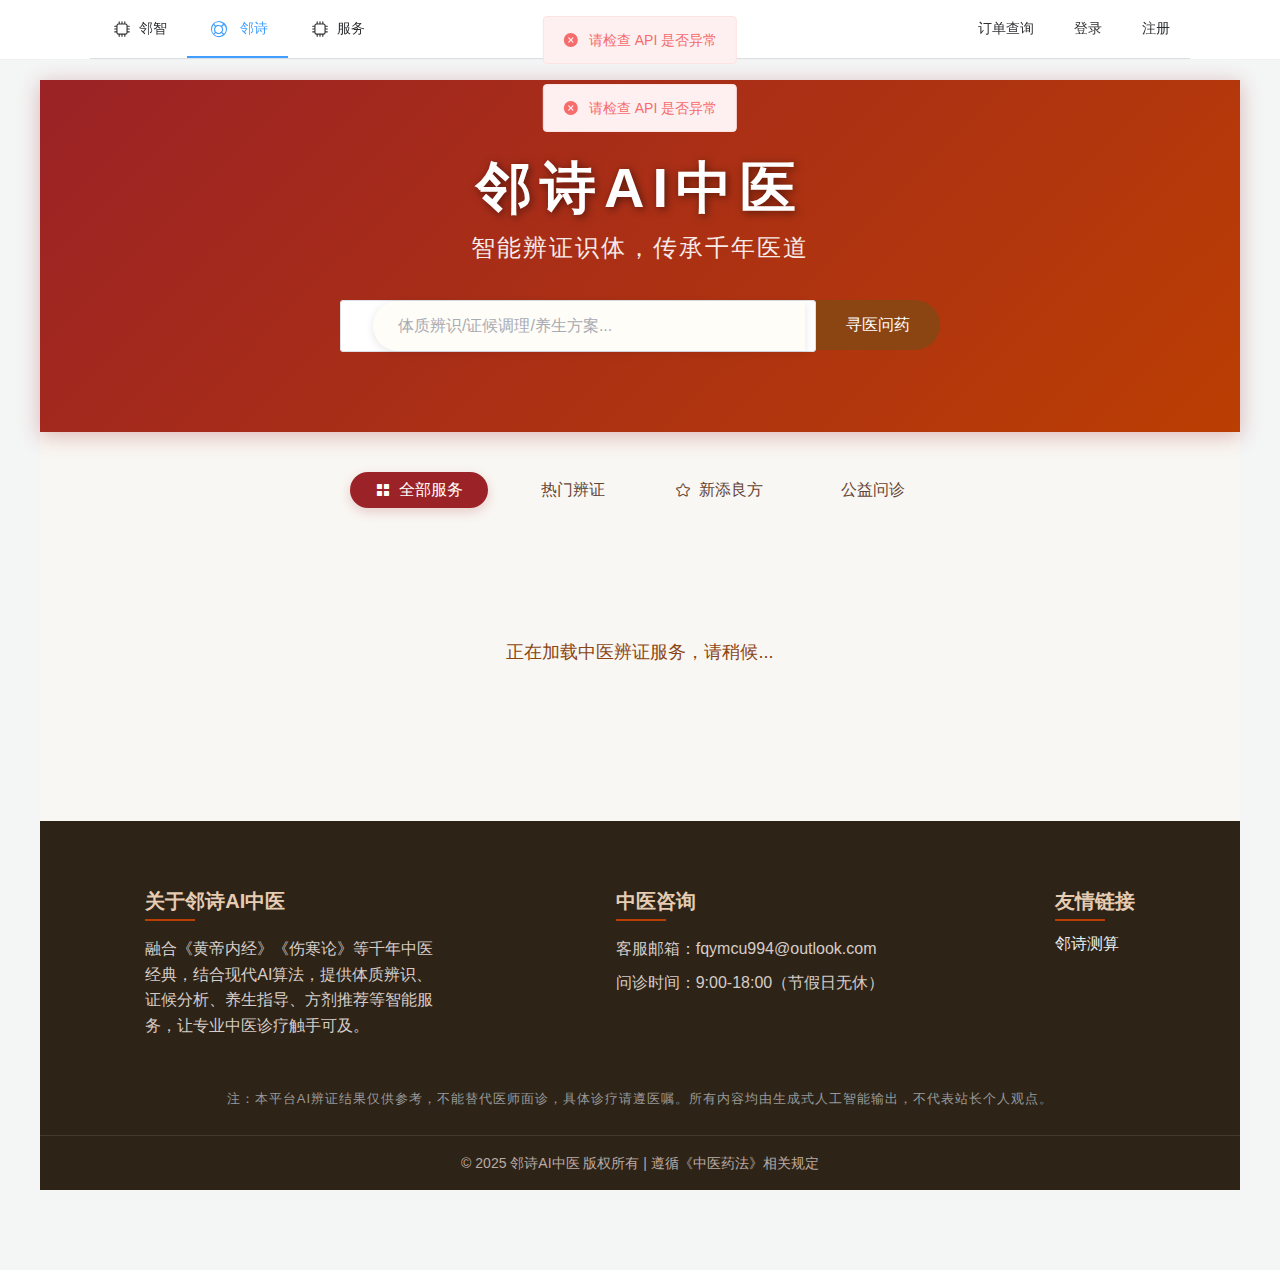
<file: index.html>
<!doctype html><html lang="en"><head><meta charset="utf-8"/><meta http-equiv="X-UA-Compatible" content="IE=edge"/><meta name="viewport" content="width=device-width,initial-scale=1"/><link rel="icon" href="/favicon.ico"/><script src="//at.alicdn.com/t/font_1493285_0xycpvemnu9f.js"></script><script>var _hmt = _hmt || [];
    (function() {
      var hm = document.createElement("script");
      hm.src = "https://hm.baidu.com/hm.js?4f0680a1fb3d83feed31874e8fd51d75";
      var s = document.getElementsByTagName("script")[0]; 
      s.parentNode.insertBefore(hm, s);
    })();</script><title>邻诗AI中医</title><style>/* 加载动画已移除 */</style><script defer="defer" type="module" src="/js/chunk-vendors.a264be51.js"></script><script defer="defer" type="module" src="/js/app.40a4f2ec.js"></script><link href="/css/chunk-vendors.7d75f85b.css" rel="stylesheet"><link href="/css/app.6d648be8.css" rel="stylesheet"><script defer="defer" src="/js/chunk-vendors-legacy.bdb3828a.js" nomodule></script><script defer="defer" src="/js/app-legacy.d2fae416.js" nomodule></script></head><body><div id="app"></div></body></html>
</file>
<file: css/chunk-vendors.7d75f85b.css>
@charset "UTF-8";:root{--el-color-primary-rgb:64,158,255;--el-color-success-rgb:103,194,58;--el-color-warning-rgb:230,162,60;--el-color-danger-rgb:245,108,108;--el-color-error-rgb:245,108,108;--el-color-info-rgb:144,147,153;--el-font-size-extra-large:20px;--el-font-size-large:18px;--el-font-size-medium:16px;--el-font-size-base:14px;--el-font-size-small:13px;--el-font-size-extra-small:12px;--el-font-family:"Helvetica Neue",Helvetica,"PingFang SC","Hiragino Sans GB","Microsoft YaHei","微软雅黑",Arial,sans-serif;--el-font-weight-primary:500;--el-font-line-height-primary:24px;--el-index-normal:1;--el-index-top:1000;--el-index-popper:2000;--el-border-radius-base:4px;--el-border-radius-small:2px;--el-border-radius-round:20px;--el-border-radius-circle:100%;--el-transition-duration:0.3s;--el-transition-duration-fast:0.2s;--el-transition-function-ease-in-out-bezier:cubic-bezier(0.645,0.045,0.355,1);--el-transition-function-fast-bezier:cubic-bezier(0.23,1,0.32,1);--el-transition-all:all var(--el-transition-duration) var(--el-transition-function-ease-in-out-bezier);--el-transition-fade:opacity var(--el-transition-duration) var(--el-transition-function-fast-bezier);--el-transition-md-fade:transform var(--el-transition-duration) var(--el-transition-function-fast-bezier),opacity var(--el-transition-duration) var(--el-transition-function-fast-bezier);--el-transition-fade-linear:opacity var(--el-transition-duration-fast) linear;--el-transition-border:border-color var(--el-transition-duration-fast) var(--el-transition-function-ease-in-out-bezier);--el-transition-box-shadow:box-shadow var(--el-transition-duration-fast) var(--el-transition-function-ease-in-out-bezier);--el-transition-color:color var(--el-transition-duration-fast) var(--el-transition-function-ease-in-out-bezier);--el-component-size-large:40px;--el-component-size:32px;--el-component-size-small:24px;color-scheme:light;--el-color-white:#fff;--el-color-black:#000;--el-color-primary:#409eff;--el-color-primary-light-3:#79bbff;--el-color-primary-light-5:#a0cfff;--el-color-primary-light-7:#c6e2ff;--el-color-primary-light-8:#d9ecff;--el-color-primary-light-9:#ecf5ff;--el-color-primary-dark-2:#337ecc;--el-color-success:#67c23a;--el-color-success-light-3:#95d475;--el-color-success-light-5:#b3e19d;--el-color-success-light-7:#d1edc4;--el-color-success-light-8:#e1f3d8;--el-color-success-light-9:#f0f9eb;--el-color-success-dark-2:#529b2e;--el-color-warning:#e6a23c;--el-color-warning-light-3:#eebe77;--el-color-warning-light-5:#f3d19e;--el-color-warning-light-7:#f8e3c5;--el-color-warning-light-8:#faecd8;--el-color-warning-light-9:#fdf6ec;--el-color-warning-dark-2:#b88230;--el-color-danger:#f56c6c;--el-color-danger-light-3:#f89898;--el-color-danger-light-5:#fab6b6;--el-color-danger-light-7:#fcd3d3;--el-color-danger-light-8:#fde2e2;--el-color-danger-light-9:#fef0f0;--el-color-danger-dark-2:#c45656;--el-color-error:#f56c6c;--el-color-error-light-3:#f89898;--el-color-error-light-5:#fab6b6;--el-color-error-light-7:#fcd3d3;--el-color-error-light-8:#fde2e2;--el-color-error-light-9:#fef0f0;--el-color-error-dark-2:#c45656;--el-color-info:#909399;--el-color-info-light-3:#b1b3b8;--el-color-info-light-5:#c8c9cc;--el-color-info-light-7:#dedfe0;--el-color-info-light-8:#e9e9eb;--el-color-info-light-9:#f4f4f5;--el-color-info-dark-2:#73767a;--el-bg-color:#fff;--el-bg-color-page:#f2f3f5;--el-bg-color-overlay:#fff;--el-text-color-primary:#303133;--el-text-color-regular:#606266;--el-text-color-secondary:#909399;--el-text-color-placeholder:#a8abb2;--el-text-color-disabled:#c0c4cc;--el-border-color:#dcdfe6;--el-border-color-light:#e4e7ed;--el-border-color-lighter:#ebeef5;--el-border-color-extra-light:#f2f6fc;--el-border-color-dark:#d4d7de;--el-border-color-darker:#cdd0d6;--el-fill-color:#f0f2f5;--el-fill-color-light:#f5f7fa;--el-fill-color-lighter:#fafafa;--el-fill-color-extra-light:#fafcff;--el-fill-color-dark:#ebedf0;--el-fill-color-darker:#e6e8eb;--el-fill-color-blank:#fff;--el-box-shadow:0px 12px 32px 4px rgba(0,0,0,.04),0px 8px 20px rgba(0,0,0,.08);--el-box-shadow-light:0px 0px 12px rgba(0,0,0,.12);--el-box-shadow-lighter:0px 0px 6px rgba(0,0,0,.12);--el-box-shadow-dark:0px 16px 48px 16px rgba(0,0,0,.08),0px 12px 32px rgba(0,0,0,.12),0px 8px 16px -8px rgba(0,0,0,.16);--el-disabled-bg-color:var(--el-fill-color-light);--el-disabled-text-color:var(--el-text-color-placeholder);--el-disabled-border-color:var(--el-border-color-light);--el-overlay-color:rgba(0,0,0,.8);--el-overlay-color-light:rgba(0,0,0,.7);--el-overlay-color-lighter:rgba(0,0,0,.5);--el-mask-color:hsla(0,0%,100%,.9);--el-mask-color-extra-light:hsla(0,0%,100%,.3);--el-border-width:1px;--el-border-style:solid;--el-border-color-hover:var(--el-text-color-disabled);--el-border:var(--el-border-width) var(--el-border-style) var(--el-border-color);--el-svg-monochrome-grey:var(--el-border-color)}.fade-in-linear-enter-active,.fade-in-linear-leave-active{transition:var(--el-transition-fade-linear)}.fade-in-linear-enter-from,.fade-in-linear-leave-to{opacity:0}.el-fade-in-linear-enter-active,.el-fade-in-linear-leave-active{transition:var(--el-transition-fade-linear)}.el-fade-in-linear-enter-from,.el-fade-in-linear-leave-to{opacity:0}.el-fade-in-enter-active,.el-fade-in-leave-active{transition:all var(--el-transition-duration) cubic-bezier(.55,0,.1,1)}.el-fade-in-enter-from,.el-fade-in-leave-active{opacity:0}.el-zoom-in-center-enter-active,.el-zoom-in-center-leave-active{transition:all var(--el-transition-duration) cubic-bezier(.55,0,.1,1)}.el-zoom-in-center-enter-from,.el-zoom-in-center-leave-active{opacity:0;transform:scaleX(0)}.el-zoom-in-top-enter-active,.el-zoom-in-top-leave-active{opacity:1;transform:scaleY(1);transition:var(--el-transition-md-fade);transform-origin:center top}.el-zoom-in-top-enter-active[data-popper-placement^=top],.el-zoom-in-top-leave-active[data-popper-placement^=top]{transform-origin:center bottom}.el-zoom-in-top-enter-from,.el-zoom-in-top-leave-active{opacity:0;transform:scaleY(0)}.el-zoom-in-bottom-enter-active,.el-zoom-in-bottom-leave-active{opacity:1;transform:scaleY(1);transition:var(--el-transition-md-fade);transform-origin:center bottom}.el-zoom-in-bottom-enter-from,.el-zoom-in-bottom-leave-active{opacity:0;transform:scaleY(0)}.el-zoom-in-left-enter-active,.el-zoom-in-left-leave-active{opacity:1;transform:scale(1);transition:var(--el-transition-md-fade);transform-origin:top left}.el-zoom-in-left-enter-from,.el-zoom-in-left-leave-active{opacity:0;transform:scale(.45)}.collapse-transition{transition:var(--el-transition-duration) height ease-in-out,var(--el-transition-duration) padding-top ease-in-out,var(--el-transition-duration) padding-bottom ease-in-out}.el-collapse-transition-enter-active,.el-collapse-transition-leave-active{transition:var(--el-transition-duration) max-height ease-in-out,var(--el-transition-duration) padding-top ease-in-out,var(--el-transition-duration) padding-bottom ease-in-out}.horizontal-collapse-transition{transition:var(--el-transition-duration) width ease-in-out,var(--el-transition-duration) padding-left ease-in-out,var(--el-transition-duration) padding-right ease-in-out}.el-list-enter-active,.el-list-leave-active{transition:all 1s}.el-list-enter-from,.el-list-leave-to{opacity:0;transform:translateY(-30px)}.el-list-leave-active{position:absolute!important}.el-opacity-transition{transition:opacity var(--el-transition-duration) cubic-bezier(.55,0,.1,1)}.el-icon-loading{animation:rotating 2s linear infinite}.el-icon--right{margin-left:5px}.el-icon--left{margin-right:5px}@keyframes rotating{0%{transform:rotate(0)}to{transform:rotate(1turn)}}.el-icon{--color:inherit;height:1em;width:1em;line-height:1em;display:inline-flex;justify-content:center;align-items:center;position:relative;fill:currentColor;color:var(--color);font-size:inherit}.el-icon.is-loading{animation:rotating 2s linear infinite}.el-icon svg{height:1em;width:1em}.el-affix--fixed{position:fixed}.el-alert{--el-alert-padding:8px 16px;--el-alert-border-radius-base:var(--el-border-radius-base);--el-alert-title-font-size:13px;--el-alert-description-font-size:12px;--el-alert-close-font-size:12px;--el-alert-close-customed-font-size:13px;--el-alert-icon-size:16px;--el-alert-icon-large-size:28px;width:100%;padding:var(--el-alert-padding);margin:0;box-sizing:border-box;border-radius:var(--el-alert-border-radius-base);position:relative;background-color:var(--el-color-white);overflow:hidden;opacity:1;display:flex;align-items:center;transition:opacity var(--el-transition-duration-fast)}.el-alert.is-light .el-alert__close-btn{color:var(--el-text-color-placeholder)}.el-alert.is-dark .el-alert__close-btn,.el-alert.is-dark .el-alert__description{color:var(--el-color-white)}.el-alert.is-center{justify-content:center}.el-alert--success{--el-alert-bg-color:var(--el-color-success-light-9)}.el-alert--success.is-light{background-color:var(--el-alert-bg-color)}.el-alert--success.is-light,.el-alert--success.is-light .el-alert__description{color:var(--el-color-success)}.el-alert--success.is-dark{background-color:var(--el-color-success);color:var(--el-color-white)}.el-alert--info{--el-alert-bg-color:var(--el-color-info-light-9)}.el-alert--info.is-light{background-color:var(--el-alert-bg-color)}.el-alert--info.is-light,.el-alert--info.is-light .el-alert__description{color:var(--el-color-info)}.el-alert--info.is-dark{background-color:var(--el-color-info);color:var(--el-color-white)}.el-alert--warning{--el-alert-bg-color:var(--el-color-warning-light-9)}.el-alert--warning.is-light{background-color:var(--el-alert-bg-color)}.el-alert--warning.is-light,.el-alert--warning.is-light .el-alert__description{color:var(--el-color-warning)}.el-alert--warning.is-dark{background-color:var(--el-color-warning);color:var(--el-color-white)}.el-alert--error{--el-alert-bg-color:var(--el-color-error-light-9)}.el-alert--error.is-light{background-color:var(--el-alert-bg-color)}.el-alert--error.is-light,.el-alert--error.is-light .el-alert__description{color:var(--el-color-error)}.el-alert--error.is-dark{background-color:var(--el-color-error);color:var(--el-color-white)}.el-alert__content{display:table-cell;padding:0 8px}.el-alert .el-alert__icon{font-size:var(--el-alert-icon-size);width:var(--el-alert-icon-size)}.el-alert .el-alert__icon.is-big{font-size:var(--el-alert-icon-large-size);width:var(--el-alert-icon-large-size)}.el-alert__title{font-size:var(--el-alert-title-font-size);line-height:18px;vertical-align:text-top}.el-alert__title.is-bold{font-weight:700}.el-alert .el-alert__description{font-size:var(--el-alert-description-font-size);margin:5px 0 0 0}.el-alert .el-alert__close-btn{font-size:var(--el-alert-close-font-size);opacity:1;position:absolute;top:12px;right:15px;cursor:pointer}.el-alert .el-alert__close-btn.is-customed{font-style:normal;font-size:var(--el-alert-close-customed-font-size);top:9px}.el-alert-fade-enter-from,.el-alert-fade-leave-active{opacity:0}.el-aside{overflow:auto;box-sizing:border-box;flex-shrink:0;width:var(--el-aside-width,300px)}.el-autocomplete{position:relative;display:inline-block}.el-autocomplete__popper.el-popper{background:var(--el-bg-color-overlay);box-shadow:var(--el-box-shadow-light)}.el-autocomplete__popper.el-popper,.el-autocomplete__popper.el-popper .el-popper__arrow:before{border:1px solid var(--el-border-color-light)}.el-autocomplete__popper.el-popper[data-popper-placement^=top] .el-popper__arrow:before{border-top-color:transparent;border-left-color:transparent}.el-autocomplete__popper.el-popper[data-popper-placement^=bottom] .el-popper__arrow:before{border-bottom-color:transparent;border-right-color:transparent}.el-autocomplete__popper.el-popper[data-popper-placement^=left] .el-popper__arrow:before{border-left-color:transparent;border-bottom-color:transparent}.el-autocomplete__popper.el-popper[data-popper-placement^=right] .el-popper__arrow:before{border-right-color:transparent;border-top-color:transparent}.el-autocomplete-suggestion{border-radius:var(--el-border-radius-base);box-sizing:border-box}.el-autocomplete-suggestion__wrap{max-height:280px;padding:10px 0;box-sizing:border-box}.el-autocomplete-suggestion__list{margin:0;padding:0}.el-autocomplete-suggestion li{padding:0 20px;margin:0;line-height:34px;cursor:pointer;color:var(--el-text-color-regular);font-size:var(--el-font-size-base);list-style:none;text-align:left;white-space:nowrap;overflow:hidden;text-overflow:ellipsis}.el-autocomplete-suggestion li.highlighted,.el-autocomplete-suggestion li:hover{background-color:var(--el-fill-color-light)}.el-autocomplete-suggestion li.divider{margin-top:6px;border-top:1px solid var(--el-color-black)}.el-autocomplete-suggestion li.divider:last-child{margin-bottom:-6px}.el-autocomplete-suggestion.is-loading li{text-align:center;height:100px;line-height:100px;font-size:20px;color:var(--el-text-color-secondary)}.el-autocomplete-suggestion.is-loading li:after{display:inline-block;content:"";height:100%;vertical-align:middle}.el-autocomplete-suggestion.is-loading li:hover{background-color:var(--el-bg-color-overlay)}.el-autocomplete-suggestion.is-loading .el-icon-loading{vertical-align:middle}.el-avatar{--el-avatar-text-color:var(--el-color-white);--el-avatar-bg-color:var(--el-text-color-disabled);--el-avatar-text-size:14px;--el-avatar-icon-size:18px;--el-avatar-border-radius:var(--el-border-radius-base);--el-avatar-size-large:56px;--el-avatar-size-small:24px;--el-avatar-size:40px;display:inline-flex;justify-content:center;align-items:center;box-sizing:border-box;text-align:center;overflow:hidden;color:var(--el-avatar-text-color);background:var(--el-avatar-bg-color);width:var(--el-avatar-size);height:var(--el-avatar-size);font-size:var(--el-avatar-text-size)}.el-avatar>img{display:block;height:100%}.el-avatar--circle{border-radius:50%}.el-avatar--square{border-radius:var(--el-avatar-border-radius)}.el-avatar--icon{font-size:var(--el-avatar-icon-size)}.el-avatar--small{--el-avatar-size:24px}.el-avatar--large{--el-avatar-size:56px}.el-backtop{--el-backtop-bg-color:var(--el-bg-color-overlay);--el-backtop-text-color:var(--el-color-primary);--el-backtop-hover-bg-color:var(--el-border-color-extra-light);position:fixed;background-color:var(--el-backtop-bg-color);width:40px;height:40px;border-radius:50%;color:var(--el-backtop-text-color);display:flex;align-items:center;justify-content:center;font-size:20px;box-shadow:var(--el-box-shadow-lighter);cursor:pointer;z-index:5}.el-backtop:hover{background-color:var(--el-backtop-hover-bg-color)}.el-backtop__icon{font-size:20px}.el-badge{--el-badge-bg-color:var(--el-color-danger);--el-badge-radius:10px;--el-badge-font-size:12px;--el-badge-padding:6px;--el-badge-size:18px;position:relative;vertical-align:middle;display:inline-block;width:-moz-fit-content;width:fit-content}.el-badge__content{background-color:var(--el-badge-bg-color);border-radius:var(--el-badge-radius);color:var(--el-color-white);display:inline-flex;justify-content:center;align-items:center;font-size:var(--el-badge-font-size);height:var(--el-badge-size);padding:0 var(--el-badge-padding);white-space:nowrap;border:1px solid var(--el-bg-color)}.el-badge__content.is-fixed{position:absolute;top:0;right:calc(1px + var(--el-badge-size)/2);transform:translateY(-50%) translateX(100%);z-index:var(--el-index-normal)}.el-badge__content.is-fixed.is-dot{right:5px}.el-badge__content.is-dot{height:8px;width:8px;padding:0;right:0;border-radius:50%}.el-badge__content--primary{background-color:var(--el-color-primary)}.el-badge__content--success{background-color:var(--el-color-success)}.el-badge__content--warning{background-color:var(--el-color-warning)}.el-badge__content--info{background-color:var(--el-color-info)}.el-badge__content--danger{background-color:var(--el-color-danger)}.el-breadcrumb{font-size:14px;line-height:1}.el-breadcrumb:after,.el-breadcrumb:before{display:table;content:""}.el-breadcrumb:after{clear:both}.el-breadcrumb__separator{margin:0 9px;font-weight:700;color:var(--el-text-color-placeholder)}.el-breadcrumb__separator.el-icon{margin:0 6px;font-weight:400}.el-breadcrumb__separator.el-icon svg{vertical-align:middle}.el-breadcrumb__item{float:left;display:inline-flex;align-items:center}.el-breadcrumb__inner{color:var(--el-text-color-regular)}.el-breadcrumb__inner a,.el-breadcrumb__inner.is-link{font-weight:700;text-decoration:none;transition:var(--el-transition-color);color:var(--el-text-color-primary)}.el-breadcrumb__inner a:hover,.el-breadcrumb__inner.is-link:hover{color:var(--el-color-primary);cursor:pointer}.el-breadcrumb__item:last-child .el-breadcrumb__inner,.el-breadcrumb__item:last-child .el-breadcrumb__inner a,.el-breadcrumb__item:last-child .el-breadcrumb__inner a:hover,.el-breadcrumb__item:last-child .el-breadcrumb__inner:hover{font-weight:400;color:var(--el-text-color-regular);cursor:text}.el-breadcrumb__item:last-child .el-breadcrumb__separator{display:none}.el-button-group{display:inline-block;vertical-align:middle}.el-button-group:after,.el-button-group:before{display:table;content:""}.el-button-group:after{clear:both}.el-button-group>.el-button{float:left;position:relative}.el-button-group>.el-button+.el-button{margin-left:0}.el-button-group>.el-button:first-child{border-top-right-radius:0;border-bottom-right-radius:0}.el-button-group>.el-button:last-child{border-top-left-radius:0;border-bottom-left-radius:0}.el-button-group>.el-button:first-child:last-child{border-top-right-radius:var(--el-border-radius-base);border-bottom-right-radius:var(--el-border-radius-base);border-top-left-radius:var(--el-border-radius-base);border-bottom-left-radius:var(--el-border-radius-base)}.el-button-group>.el-button:first-child:last-child.is-round{border-radius:var(--el-border-radius-round)}.el-button-group>.el-button:first-child:last-child.is-circle{border-radius:50%}.el-button-group>.el-button:not(:first-child):not(:last-child){border-radius:0}.el-button-group>.el-button:not(:last-child){margin-right:-1px}.el-button-group>.el-button.is-active,.el-button-group>.el-button:active,.el-button-group>.el-button:focus,.el-button-group>.el-button:hover{z-index:1}.el-button-group>.el-dropdown>.el-button{border-top-left-radius:0;border-bottom-left-radius:0;border-left-color:var(--el-button-divide-border-color)}.el-button-group .el-button--primary:first-child{border-right-color:var(--el-button-divide-border-color)}.el-button-group .el-button--primary:last-child{border-left-color:var(--el-button-divide-border-color)}.el-button-group .el-button--primary:not(:first-child):not(:last-child){border-left-color:var(--el-button-divide-border-color);border-right-color:var(--el-button-divide-border-color)}.el-button-group .el-button--success:first-child{border-right-color:var(--el-button-divide-border-color)}.el-button-group .el-button--success:last-child{border-left-color:var(--el-button-divide-border-color)}.el-button-group .el-button--success:not(:first-child):not(:last-child){border-left-color:var(--el-button-divide-border-color);border-right-color:var(--el-button-divide-border-color)}.el-button-group .el-button--warning:first-child{border-right-color:var(--el-button-divide-border-color)}.el-button-group .el-button--warning:last-child{border-left-color:var(--el-button-divide-border-color)}.el-button-group .el-button--warning:not(:first-child):not(:last-child){border-left-color:var(--el-button-divide-border-color);border-right-color:var(--el-button-divide-border-color)}.el-button-group .el-button--danger:first-child{border-right-color:var(--el-button-divide-border-color)}.el-button-group .el-button--danger:last-child{border-left-color:var(--el-button-divide-border-color)}.el-button-group .el-button--danger:not(:first-child):not(:last-child){border-left-color:var(--el-button-divide-border-color);border-right-color:var(--el-button-divide-border-color)}.el-button-group .el-button--info:first-child{border-right-color:var(--el-button-divide-border-color)}.el-button-group .el-button--info:last-child{border-left-color:var(--el-button-divide-border-color)}.el-button-group .el-button--info:not(:first-child):not(:last-child){border-left-color:var(--el-button-divide-border-color);border-right-color:var(--el-button-divide-border-color)}.el-button{--el-button-font-weight:var(--el-font-weight-primary);--el-button-border-color:var(--el-border-color);--el-button-bg-color:var(--el-fill-color-blank);--el-button-text-color:var(--el-text-color-regular);--el-button-disabled-text-color:var(--el-disabled-text-color);--el-button-disabled-bg-color:var(--el-fill-color-blank);--el-button-disabled-border-color:var(--el-border-color-light);--el-button-divide-border-color:hsla(0,0%,100%,.5);--el-button-hover-text-color:var(--el-color-primary);--el-button-hover-bg-color:var(--el-color-primary-light-9);--el-button-hover-border-color:var(--el-color-primary-light-7);--el-button-active-text-color:var(--el-button-hover-text-color);--el-button-active-border-color:var(--el-color-primary);--el-button-active-bg-color:var(--el-button-hover-bg-color);--el-button-outline-color:var(--el-color-primary-light-5);--el-button-hover-link-text-color:var(--el-color-info);--el-button-active-color:var(--el-text-color-primary);display:inline-flex;justify-content:center;align-items:center;line-height:1;height:32px;white-space:nowrap;cursor:pointer;color:var(--el-button-text-color);text-align:center;box-sizing:border-box;outline:0;transition:.1s;font-weight:var(--el-button-font-weight);-webkit-user-select:none;user-select:none;vertical-align:middle;-webkit-appearance:none;background-color:var(--el-button-bg-color);border:var(--el-border);border-color:var(--el-button-border-color);padding:8px 15px;font-size:var(--el-font-size-base);border-radius:var(--el-border-radius-base)}.el-button:focus,.el-button:hover{color:var(--el-button-hover-text-color);border-color:var(--el-button-hover-border-color);background-color:var(--el-button-hover-bg-color);outline:0}.el-button:active{color:var(--el-button-active-text-color);border-color:var(--el-button-active-border-color);background-color:var(--el-button-active-bg-color);outline:0}.el-button:focus-visible{outline:2px solid var(--el-button-outline-color);outline-offset:1px}.el-button>span{display:inline-flex;align-items:center}.el-button+.el-button{margin-left:12px}.el-button.is-round{padding:8px 15px}.el-button::-moz-focus-inner{border:0}.el-button [class*=el-icon]+span{margin-left:6px}.el-button [class*=el-icon] svg{vertical-align:bottom}.el-button.is-plain{--el-button-hover-text-color:var(--el-color-primary);--el-button-hover-bg-color:var(--el-fill-color-blank);--el-button-hover-border-color:var(--el-color-primary)}.el-button.is-active{color:var(--el-button-active-text-color);border-color:var(--el-button-active-border-color);background-color:var(--el-button-active-bg-color);outline:0}.el-button.is-disabled,.el-button.is-disabled:focus,.el-button.is-disabled:hover{color:var(--el-button-disabled-text-color);cursor:not-allowed;background-image:none;background-color:var(--el-button-disabled-bg-color);border-color:var(--el-button-disabled-border-color)}.el-button.is-loading{position:relative;pointer-events:none}.el-button.is-loading:before{z-index:1;pointer-events:none;content:"";position:absolute;left:-1px;top:-1px;right:-1px;bottom:-1px;border-radius:inherit;background-color:var(--el-mask-color-extra-light)}.el-button.is-round{border-radius:var(--el-border-radius-round)}.el-button.is-circle{border-radius:50%;padding:8px}.el-button.is-text{color:var(--el-button-text-color);border:0 solid transparent;background-color:transparent}.el-button.is-text.is-disabled{color:var(--el-button-disabled-text-color);background-color:transparent!important}.el-button.is-text:not(.is-disabled):focus,.el-button.is-text:not(.is-disabled):hover{background-color:var(--el-fill-color-light)}.el-button.is-text:not(.is-disabled):focus-visible{outline:2px solid var(--el-button-outline-color);outline-offset:1px}.el-button.is-text:not(.is-disabled):active{background-color:var(--el-fill-color)}.el-button.is-text:not(.is-disabled).is-has-bg{background-color:var(--el-fill-color-light)}.el-button.is-text:not(.is-disabled).is-has-bg:focus,.el-button.is-text:not(.is-disabled).is-has-bg:hover{background-color:var(--el-fill-color)}.el-button.is-text:not(.is-disabled).is-has-bg:active{background-color:var(--el-fill-color-dark)}.el-button__text--expand{letter-spacing:.3em;margin-right:-.3em}.el-button.is-link{border-color:transparent;color:var(--el-button-text-color);background:0 0;padding:2px;height:auto}.el-button.is-link:focus,.el-button.is-link:hover{color:var(--el-button-hover-link-text-color)}.el-button.is-link.is-disabled{color:var(--el-button-disabled-text-color);background-color:transparent!important;border-color:transparent!important}.el-button.is-link:not(.is-disabled):active,.el-button.is-link:not(.is-disabled):focus,.el-button.is-link:not(.is-disabled):hover{border-color:transparent;background-color:transparent}.el-button.is-link:not(.is-disabled):active{color:var(--el-button-active-color)}.el-button--text{border-color:transparent;background:0 0;color:var(--el-color-primary);padding-left:0;padding-right:0}.el-button--text.is-disabled{color:var(--el-button-disabled-text-color);background-color:transparent!important;border-color:transparent!important}.el-button--text:not(.is-disabled):focus,.el-button--text:not(.is-disabled):hover{color:var(--el-color-primary-light-3);border-color:transparent;background-color:transparent}.el-button--text:not(.is-disabled):active{color:var(--el-color-primary-dark-2);border-color:transparent;background-color:transparent}.el-button__link--expand{letter-spacing:.3em;margin-right:-.3em}.el-button--primary{--el-button-text-color:var(--el-color-white);--el-button-bg-color:var(--el-color-primary);--el-button-border-color:var(--el-color-primary);--el-button-outline-color:var(--el-color-primary-light-5);--el-button-active-color:var(--el-color-primary-dark-2);--el-button-hover-text-color:var(--el-color-white);--el-button-hover-link-text-color:var(--el-color-primary-light-5);--el-button-hover-bg-color:var(--el-color-primary-light-3);--el-button-hover-border-color:var(--el-color-primary-light-3);--el-button-active-bg-color:var(--el-color-primary-dark-2);--el-button-active-border-color:var(--el-color-primary-dark-2);--el-button-disabled-text-color:var(--el-color-white);--el-button-disabled-bg-color:var(--el-color-primary-light-5);--el-button-disabled-border-color:var(--el-color-primary-light-5)}.el-button--primary.is-link,.el-button--primary.is-plain,.el-button--primary.is-text{--el-button-text-color:var(--el-color-primary);--el-button-bg-color:var(--el-color-primary-light-9);--el-button-border-color:var(--el-color-primary-light-5);--el-button-hover-text-color:var(--el-color-white);--el-button-hover-bg-color:var(--el-color-primary);--el-button-hover-border-color:var(--el-color-primary);--el-button-active-text-color:var(--el-color-white)}.el-button--primary.is-link.is-disabled,.el-button--primary.is-link.is-disabled:active,.el-button--primary.is-link.is-disabled:focus,.el-button--primary.is-link.is-disabled:hover,.el-button--primary.is-plain.is-disabled,.el-button--primary.is-plain.is-disabled:active,.el-button--primary.is-plain.is-disabled:focus,.el-button--primary.is-plain.is-disabled:hover,.el-button--primary.is-text.is-disabled,.el-button--primary.is-text.is-disabled:active,.el-button--primary.is-text.is-disabled:focus,.el-button--primary.is-text.is-disabled:hover{color:var(--el-color-primary-light-5);background-color:var(--el-color-primary-light-9);border-color:var(--el-color-primary-light-8)}.el-button--success{--el-button-text-color:var(--el-color-white);--el-button-bg-color:var(--el-color-success);--el-button-border-color:var(--el-color-success);--el-button-outline-color:var(--el-color-success-light-5);--el-button-active-color:var(--el-color-success-dark-2);--el-button-hover-text-color:var(--el-color-white);--el-button-hover-link-text-color:var(--el-color-success-light-5);--el-button-hover-bg-color:var(--el-color-success-light-3);--el-button-hover-border-color:var(--el-color-success-light-3);--el-button-active-bg-color:var(--el-color-success-dark-2);--el-button-active-border-color:var(--el-color-success-dark-2);--el-button-disabled-text-color:var(--el-color-white);--el-button-disabled-bg-color:var(--el-color-success-light-5);--el-button-disabled-border-color:var(--el-color-success-light-5)}.el-button--success.is-link,.el-button--success.is-plain,.el-button--success.is-text{--el-button-text-color:var(--el-color-success);--el-button-bg-color:var(--el-color-success-light-9);--el-button-border-color:var(--el-color-success-light-5);--el-button-hover-text-color:var(--el-color-white);--el-button-hover-bg-color:var(--el-color-success);--el-button-hover-border-color:var(--el-color-success);--el-button-active-text-color:var(--el-color-white)}.el-button--success.is-link.is-disabled,.el-button--success.is-link.is-disabled:active,.el-button--success.is-link.is-disabled:focus,.el-button--success.is-link.is-disabled:hover,.el-button--success.is-plain.is-disabled,.el-button--success.is-plain.is-disabled:active,.el-button--success.is-plain.is-disabled:focus,.el-button--success.is-plain.is-disabled:hover,.el-button--success.is-text.is-disabled,.el-button--success.is-text.is-disabled:active,.el-button--success.is-text.is-disabled:focus,.el-button--success.is-text.is-disabled:hover{color:var(--el-color-success-light-5);background-color:var(--el-color-success-light-9);border-color:var(--el-color-success-light-8)}.el-button--warning{--el-button-text-color:var(--el-color-white);--el-button-bg-color:var(--el-color-warning);--el-button-border-color:var(--el-color-warning);--el-button-outline-color:var(--el-color-warning-light-5);--el-button-active-color:var(--el-color-warning-dark-2);--el-button-hover-text-color:var(--el-color-white);--el-button-hover-link-text-color:var(--el-color-warning-light-5);--el-button-hover-bg-color:var(--el-color-warning-light-3);--el-button-hover-border-color:var(--el-color-warning-light-3);--el-button-active-bg-color:var(--el-color-warning-dark-2);--el-button-active-border-color:var(--el-color-warning-dark-2);--el-button-disabled-text-color:var(--el-color-white);--el-button-disabled-bg-color:var(--el-color-warning-light-5);--el-button-disabled-border-color:var(--el-color-warning-light-5)}.el-button--warning.is-link,.el-button--warning.is-plain,.el-button--warning.is-text{--el-button-text-color:var(--el-color-warning);--el-button-bg-color:var(--el-color-warning-light-9);--el-button-border-color:var(--el-color-warning-light-5);--el-button-hover-text-color:var(--el-color-white);--el-button-hover-bg-color:var(--el-color-warning);--el-button-hover-border-color:var(--el-color-warning);--el-button-active-text-color:var(--el-color-white)}.el-button--warning.is-link.is-disabled,.el-button--warning.is-link.is-disabled:active,.el-button--warning.is-link.is-disabled:focus,.el-button--warning.is-link.is-disabled:hover,.el-button--warning.is-plain.is-disabled,.el-button--warning.is-plain.is-disabled:active,.el-button--warning.is-plain.is-disabled:focus,.el-button--warning.is-plain.is-disabled:hover,.el-button--warning.is-text.is-disabled,.el-button--warning.is-text.is-disabled:active,.el-button--warning.is-text.is-disabled:focus,.el-button--warning.is-text.is-disabled:hover{color:var(--el-color-warning-light-5);background-color:var(--el-color-warning-light-9);border-color:var(--el-color-warning-light-8)}.el-button--danger{--el-button-text-color:var(--el-color-white);--el-button-bg-color:var(--el-color-danger);--el-button-border-color:var(--el-color-danger);--el-button-outline-color:var(--el-color-danger-light-5);--el-button-active-color:var(--el-color-danger-dark-2);--el-button-hover-text-color:var(--el-color-white);--el-button-hover-link-text-color:var(--el-color-danger-light-5);--el-button-hover-bg-color:var(--el-color-danger-light-3);--el-button-hover-border-color:var(--el-color-danger-light-3);--el-button-active-bg-color:var(--el-color-danger-dark-2);--el-button-active-border-color:var(--el-color-danger-dark-2);--el-button-disabled-text-color:var(--el-color-white);--el-button-disabled-bg-color:var(--el-color-danger-light-5);--el-button-disabled-border-color:var(--el-color-danger-light-5)}.el-button--danger.is-link,.el-button--danger.is-plain,.el-button--danger.is-text{--el-button-text-color:var(--el-color-danger);--el-button-bg-color:var(--el-color-danger-light-9);--el-button-border-color:var(--el-color-danger-light-5);--el-button-hover-text-color:var(--el-color-white);--el-button-hover-bg-color:var(--el-color-danger);--el-button-hover-border-color:var(--el-color-danger);--el-button-active-text-color:var(--el-color-white)}.el-button--danger.is-link.is-disabled,.el-button--danger.is-link.is-disabled:active,.el-button--danger.is-link.is-disabled:focus,.el-button--danger.is-link.is-disabled:hover,.el-button--danger.is-plain.is-disabled,.el-button--danger.is-plain.is-disabled:active,.el-button--danger.is-plain.is-disabled:focus,.el-button--danger.is-plain.is-disabled:hover,.el-button--danger.is-text.is-disabled,.el-button--danger.is-text.is-disabled:active,.el-button--danger.is-text.is-disabled:focus,.el-button--danger.is-text.is-disabled:hover{color:var(--el-color-danger-light-5);background-color:var(--el-color-danger-light-9);border-color:var(--el-color-danger-light-8)}.el-button--info{--el-button-text-color:var(--el-color-white);--el-button-bg-color:var(--el-color-info);--el-button-border-color:var(--el-color-info);--el-button-outline-color:var(--el-color-info-light-5);--el-button-active-color:var(--el-color-info-dark-2);--el-button-hover-text-color:var(--el-color-white);--el-button-hover-link-text-color:var(--el-color-info-light-5);--el-button-hover-bg-color:var(--el-color-info-light-3);--el-button-hover-border-color:var(--el-color-info-light-3);--el-button-active-bg-color:var(--el-color-info-dark-2);--el-button-active-border-color:var(--el-color-info-dark-2);--el-button-disabled-text-color:var(--el-color-white);--el-button-disabled-bg-color:var(--el-color-info-light-5);--el-button-disabled-border-color:var(--el-color-info-light-5)}.el-button--info.is-link,.el-button--info.is-plain,.el-button--info.is-text{--el-button-text-color:var(--el-color-info);--el-button-bg-color:var(--el-color-info-light-9);--el-button-border-color:var(--el-color-info-light-5);--el-button-hover-text-color:var(--el-color-white);--el-button-hover-bg-color:var(--el-color-info);--el-button-hover-border-color:var(--el-color-info);--el-button-active-text-color:var(--el-color-white)}.el-button--info.is-link.is-disabled,.el-button--info.is-link.is-disabled:active,.el-button--info.is-link.is-disabled:focus,.el-button--info.is-link.is-disabled:hover,.el-button--info.is-plain.is-disabled,.el-button--info.is-plain.is-disabled:active,.el-button--info.is-plain.is-disabled:focus,.el-button--info.is-plain.is-disabled:hover,.el-button--info.is-text.is-disabled,.el-button--info.is-text.is-disabled:active,.el-button--info.is-text.is-disabled:focus,.el-button--info.is-text.is-disabled:hover{color:var(--el-color-info-light-5);background-color:var(--el-color-info-light-9);border-color:var(--el-color-info-light-8)}.el-button--large{--el-button-size:40px;height:var(--el-button-size);padding:12px 19px;font-size:var(--el-font-size-base);border-radius:var(--el-border-radius-base)}.el-button--large [class*=el-icon]+span{margin-left:8px}.el-button--large.is-round{padding:12px 19px}.el-button--large.is-circle{width:var(--el-button-size);padding:12px}.el-button--small{--el-button-size:24px;height:var(--el-button-size);padding:5px 11px;font-size:12px;border-radius:calc(var(--el-border-radius-base) - 1px)}.el-button--small [class*=el-icon]+span{margin-left:4px}.el-button--small.is-round{padding:5px 11px}.el-button--small.is-circle{width:var(--el-button-size);padding:5px}.el-calendar{--el-calendar-border:var(--el-table-border,1px solid var(--el-border-color-lighter));--el-calendar-header-border-bottom:var(--el-calendar-border);--el-calendar-selected-bg-color:var(--el-color-primary-light-9);--el-calendar-cell-width:85px;background-color:var(--el-fill-color-blank)}.el-calendar__header{display:flex;justify-content:space-between;padding:12px 20px;border-bottom:var(--el-calendar-header-border-bottom)}.el-calendar__title{color:var(--el-text-color);align-self:center}.el-calendar__body{padding:12px 20px 35px}.el-calendar-table{table-layout:fixed;width:100%}.el-calendar-table thead th{padding:12px 0;color:var(--el-text-color-regular);font-weight:400}.el-calendar-table:not(.is-range) td.next,.el-calendar-table:not(.is-range) td.prev{color:var(--el-text-color-placeholder)}.el-calendar-table td{border-bottom:var(--el-calendar-border);border-right:var(--el-calendar-border);vertical-align:top;transition:background-color var(--el-transition-duration-fast) ease}.el-calendar-table td.is-selected{background-color:var(--el-calendar-selected-bg-color)}.el-calendar-table td.is-today{color:var(--el-color-primary)}.el-calendar-table tr:first-child td{border-top:var(--el-calendar-border)}.el-calendar-table tr td:first-child{border-left:var(--el-calendar-border)}.el-calendar-table tr.el-calendar-table__row--hide-border td{border-top:none}.el-calendar-table .el-calendar-day{box-sizing:border-box;padding:8px;height:var(--el-calendar-cell-width)}.el-calendar-table .el-calendar-day:hover{cursor:pointer;background-color:var(--el-calendar-selected-bg-color)}.el-card{--el-card-border-color:var(--el-border-color-light);--el-card-border-radius:4px;--el-card-padding:20px;--el-card-bg-color:var(--el-fill-color-blank);border-radius:var(--el-card-border-radius);border:1px solid var(--el-card-border-color);background-color:var(--el-card-bg-color);overflow:hidden;color:var(--el-text-color-primary);transition:var(--el-transition-duration)}.el-card.is-always-shadow,.el-card.is-hover-shadow:focus,.el-card.is-hover-shadow:hover{box-shadow:var(--el-box-shadow-light)}.el-card__header{padding:calc(var(--el-card-padding) - 2px) var(--el-card-padding);border-bottom:1px solid var(--el-card-border-color);box-sizing:border-box}.el-card__body{padding:var(--el-card-padding)}.el-carousel__item{position:absolute;top:0;left:0;width:100%;height:100%;display:inline-block;overflow:hidden}.el-carousel__item,.el-carousel__item.is-active{z-index:calc(var(--el-index-normal) - 1)}.el-carousel__item--card,.el-carousel__item.is-animating{transition:transform .4s ease-in-out}.el-carousel__item--card{width:50%}.el-carousel__item--card.is-in-stage{cursor:pointer;z-index:var(--el-index-normal)}.el-carousel__item--card.is-in-stage.is-hover .el-carousel__mask,.el-carousel__item--card.is-in-stage:hover .el-carousel__mask{opacity:.12}.el-carousel__item--card.is-active{z-index:calc(var(--el-index-normal) + 1)}.el-carousel__item--card-vertical{width:100%;height:50%}.el-carousel__mask{position:absolute;width:100%;height:100%;top:0;left:0;background-color:var(--el-color-white);opacity:.24;transition:var(--el-transition-duration-fast)}.el-carousel{--el-carousel-arrow-font-size:12px;--el-carousel-arrow-size:36px;--el-carousel-arrow-background:rgba(31,45,61,.11);--el-carousel-arrow-hover-background:rgba(31,45,61,.23);--el-carousel-indicator-width:30px;--el-carousel-indicator-height:2px;--el-carousel-indicator-padding-horizontal:4px;--el-carousel-indicator-padding-vertical:12px;--el-carousel-indicator-out-color:var(--el-border-color-hover);position:relative}.el-carousel--horizontal,.el-carousel--vertical{overflow:hidden}.el-carousel__container{position:relative;height:300px}.el-carousel__arrow{border:none;outline:0;padding:0;margin:0;height:var(--el-carousel-arrow-size);width:var(--el-carousel-arrow-size);cursor:pointer;transition:var(--el-transition-duration);border-radius:50%;background-color:var(--el-carousel-arrow-background);color:#fff;position:absolute;top:50%;z-index:10;transform:translateY(-50%);text-align:center;font-size:var(--el-carousel-arrow-font-size);display:inline-flex;justify-content:center;align-items:center}.el-carousel__arrow--left{left:16px}.el-carousel__arrow--right{right:16px}.el-carousel__arrow:hover{background-color:var(--el-carousel-arrow-hover-background)}.el-carousel__arrow i{cursor:pointer}.el-carousel__indicators{position:absolute;list-style:none;margin:0;padding:0;z-index:calc(var(--el-index-normal) + 1)}.el-carousel__indicators--horizontal{bottom:0;left:50%;transform:translateX(-50%)}.el-carousel__indicators--vertical{right:0;top:50%;transform:translateY(-50%)}.el-carousel__indicators--outside{bottom:calc(var(--el-carousel-indicator-height) + var(--el-carousel-indicator-padding-vertical)*2);text-align:center;position:static;transform:none}.el-carousel__indicators--outside .el-carousel__indicator:hover button{opacity:.64}.el-carousel__indicators--outside button{background-color:var(--el-carousel-indicator-out-color);opacity:.24}.el-carousel__indicators--right{right:0}.el-carousel__indicators--labels{left:0;right:0;transform:none;text-align:center}.el-carousel__indicators--labels .el-carousel__button{height:auto;width:auto;padding:2px 18px;font-size:12px;color:#000}.el-carousel__indicators--labels .el-carousel__indicator{padding:6px 4px}.el-carousel__indicator{background-color:transparent;cursor:pointer}.el-carousel__indicator:hover button{opacity:.72}.el-carousel__indicator--horizontal{display:inline-block;padding:var(--el-carousel-indicator-padding-vertical) var(--el-carousel-indicator-padding-horizontal)}.el-carousel__indicator--vertical{padding:var(--el-carousel-indicator-padding-horizontal) var(--el-carousel-indicator-padding-vertical)}.el-carousel__indicator--vertical .el-carousel__button{width:var(--el-carousel-indicator-height);height:calc(var(--el-carousel-indicator-width)/2)}.el-carousel__indicator.is-active button{opacity:1}.el-carousel__button{display:block;opacity:.48;width:var(--el-carousel-indicator-width);height:var(--el-carousel-indicator-height);background-color:#fff;border:none;outline:0;padding:0;margin:0;cursor:pointer;transition:var(--el-transition-duration)}.carousel-arrow-left-enter-from,.carousel-arrow-left-leave-active{transform:translateY(-50%) translateX(-10px);opacity:0}.carousel-arrow-right-enter-from,.carousel-arrow-right-leave-active{transform:translateY(-50%) translateX(10px);opacity:0}.el-cascader-panel{--el-cascader-menu-text-color:var(--el-text-color-regular);--el-cascader-menu-selected-text-color:var(--el-color-primary);--el-cascader-menu-fill:var(--el-bg-color-overlay);--el-cascader-menu-font-size:var(--el-font-size-base);--el-cascader-menu-radius:var(--el-border-radius-base);--el-cascader-menu-border:solid 1px var(--el-border-color-light);--el-cascader-menu-shadow:var(--el-box-shadow-light);--el-cascader-node-background-hover:var(--el-fill-color-light);--el-cascader-node-color-disabled:var(--el-text-color-placeholder);--el-cascader-color-empty:var(--el-text-color-placeholder);--el-cascader-tag-background:var(--el-fill-color);display:flex;border-radius:var(--el-cascader-menu-radius);font-size:var(--el-cascader-menu-font-size)}.el-cascader-panel.is-bordered{border:var(--el-cascader-menu-border);border-radius:var(--el-cascader-menu-radius)}.el-cascader-menu{min-width:180px;box-sizing:border-box;color:var(--el-cascader-menu-text-color);border-right:var(--el-cascader-menu-border)}.el-cascader-menu:last-child{border-right:none}.el-cascader-menu:last-child .el-cascader-node{padding-right:20px}.el-cascader-menu__wrap.el-scrollbar__wrap{height:204px}.el-cascader-menu__list{position:relative;min-height:100%;margin:0;padding:6px 0;list-style:none;box-sizing:border-box}.el-cascader-menu__hover-zone{position:absolute;top:0;left:0;width:100%;height:100%;pointer-events:none}.el-cascader-menu__empty-text{position:absolute;top:50%;left:50%;transform:translate(-50%,-50%);display:flex;align-items:center;color:var(--el-cascader-color-empty)}.el-cascader-menu__empty-text .is-loading{margin-right:2px}.el-cascader-node{position:relative;display:flex;align-items:center;padding:0 30px 0 20px;height:34px;line-height:34px;outline:0}.el-cascader-node.is-selectable.in-active-path{color:var(--el-cascader-menu-text-color)}.el-cascader-node.in-active-path,.el-cascader-node.is-active,.el-cascader-node.is-selectable.in-checked-path{color:var(--el-cascader-menu-selected-text-color);font-weight:700}.el-cascader-node:not(.is-disabled){cursor:pointer}.el-cascader-node:not(.is-disabled):focus,.el-cascader-node:not(.is-disabled):hover{background:var(--el-cascader-node-background-hover)}.el-cascader-node.is-disabled{color:var(--el-cascader-node-color-disabled);cursor:not-allowed}.el-cascader-node__prefix{position:absolute;left:10px}.el-cascader-node__postfix{position:absolute;right:10px}.el-cascader-node__label{flex:1;text-align:left;padding:0 8px;white-space:nowrap;overflow:hidden;text-overflow:ellipsis}.el-cascader-node>.el-checkbox,.el-cascader-node>.el-radio{margin-right:0}.el-cascader-node>.el-radio .el-radio__label{padding-left:0}.el-cascader{--el-cascader-menu-text-color:var(--el-text-color-regular);--el-cascader-menu-selected-text-color:var(--el-color-primary);--el-cascader-menu-fill:var(--el-bg-color-overlay);--el-cascader-menu-font-size:var(--el-font-size-base);--el-cascader-menu-radius:var(--el-border-radius-base);--el-cascader-menu-border:solid 1px var(--el-border-color-light);--el-cascader-menu-shadow:var(--el-box-shadow-light);--el-cascader-node-background-hover:var(--el-fill-color-light);--el-cascader-node-color-disabled:var(--el-text-color-placeholder);--el-cascader-color-empty:var(--el-text-color-placeholder);--el-cascader-tag-background:var(--el-fill-color);display:inline-block;vertical-align:middle;position:relative;font-size:var(--el-font-size-base);line-height:32px;outline:0}.el-cascader:not(.is-disabled):hover .el-input__wrapper{cursor:pointer;box-shadow:0 0 0 1px var(--el-input-hover-border-color) inset}.el-cascader .el-input{display:flex;cursor:pointer}.el-cascader .el-input .el-input__inner{text-overflow:ellipsis;cursor:pointer}.el-cascader .el-input .el-input__suffix-inner .el-icon{height:calc(100% - 2px)}.el-cascader .el-input .el-input__suffix-inner .el-icon svg{vertical-align:middle}.el-cascader .el-input .icon-arrow-down{transition:transform var(--el-transition-duration);font-size:14px}.el-cascader .el-input .icon-arrow-down.is-reverse{transform:rotate(180deg)}.el-cascader .el-input .icon-circle-close:hover{color:var(--el-input-clear-hover-color,var(--el-text-color-secondary))}.el-cascader .el-input.is-focus .el-input__wrapper{box-shadow:0 0 0 1px var(--el-input-focus-border-color,var(--el-color-primary)) inset}.el-cascader--large{font-size:14px;line-height:40px}.el-cascader--small{font-size:12px;line-height:24px}.el-cascader.is-disabled .el-cascader__label{z-index:calc(var(--el-index-normal) + 1);color:var(--el-disabled-text-color)}.el-cascader__dropdown{--el-cascader-menu-text-color:var(--el-text-color-regular);--el-cascader-menu-selected-text-color:var(--el-color-primary);--el-cascader-menu-fill:var(--el-bg-color-overlay);--el-cascader-menu-font-size:var(--el-font-size-base);--el-cascader-menu-radius:var(--el-border-radius-base);--el-cascader-menu-border:solid 1px var(--el-border-color-light);--el-cascader-menu-shadow:var(--el-box-shadow-light);--el-cascader-node-background-hover:var(--el-fill-color-light);--el-cascader-node-color-disabled:var(--el-text-color-placeholder);--el-cascader-color-empty:var(--el-text-color-placeholder);--el-cascader-tag-background:var(--el-fill-color);font-size:var(--el-cascader-menu-font-size);border-radius:var(--el-cascader-menu-radius)}.el-cascader__dropdown.el-popper{background:var(--el-cascader-menu-fill)}.el-cascader__dropdown.el-popper,.el-cascader__dropdown.el-popper .el-popper__arrow:before{border:var(--el-cascader-menu-border)}.el-cascader__dropdown.el-popper[data-popper-placement^=top] .el-popper__arrow:before{border-top-color:transparent;border-left-color:transparent}.el-cascader__dropdown.el-popper[data-popper-placement^=bottom] .el-popper__arrow:before{border-bottom-color:transparent;border-right-color:transparent}.el-cascader__dropdown.el-popper[data-popper-placement^=left] .el-popper__arrow:before{border-left-color:transparent;border-bottom-color:transparent}.el-cascader__dropdown.el-popper[data-popper-placement^=right] .el-popper__arrow:before{border-right-color:transparent;border-top-color:transparent}.el-cascader__dropdown.el-popper{box-shadow:var(--el-cascader-menu-shadow)}.el-cascader__tags{position:absolute;left:0;right:30px;top:50%;transform:translateY(-50%);display:flex;flex-wrap:wrap;line-height:normal;text-align:left;box-sizing:border-box}.el-cascader__tags .el-tag{display:inline-flex;align-items:center;max-width:100%;margin:2px 0 2px 6px;text-overflow:ellipsis;background:var(--el-cascader-tag-background)}.el-cascader__tags .el-tag:not(.is-hit){border-color:transparent}.el-cascader__tags .el-tag>span{flex:1;overflow:hidden;text-overflow:ellipsis}.el-cascader__tags .el-tag .el-icon-close{flex:none;background-color:var(--el-text-color-placeholder);color:var(--el-color-white)}.el-cascader__tags .el-tag .el-icon-close:hover{background-color:var(--el-text-color-secondary)}.el-cascader__collapse-tags{white-space:normal;z-index:var(--el-index-normal)}.el-cascader__collapse-tags .el-tag{display:inline-flex;align-items:center;max-width:100%;margin:2px 0 2px 6px;text-overflow:ellipsis;background:var(--el-fill-color)}.el-cascader__collapse-tags .el-tag:not(.is-hit){border-color:transparent}.el-cascader__collapse-tags .el-tag>span{flex:1;overflow:hidden;text-overflow:ellipsis}.el-cascader__collapse-tags .el-tag .el-icon-close{flex:none;background-color:var(--el-text-color-placeholder);color:var(--el-color-white)}.el-cascader__collapse-tags .el-tag .el-icon-close:hover{background-color:var(--el-text-color-secondary)}.el-cascader__suggestion-panel{border-radius:var(--el-cascader-menu-radius)}.el-cascader__suggestion-list{max-height:204px;margin:0;padding:6px 0;font-size:var(--el-font-size-base);color:var(--el-cascader-menu-text-color);text-align:center}.el-cascader__suggestion-item{display:flex;justify-content:space-between;align-items:center;height:34px;padding:0 15px;text-align:left;outline:0;cursor:pointer}.el-cascader__suggestion-item:focus,.el-cascader__suggestion-item:hover{background:var(--el-cascader-node-background-hover)}.el-cascader__suggestion-item.is-checked{color:var(--el-cascader-menu-selected-text-color);font-weight:700}.el-cascader__suggestion-item>span{margin-right:10px}.el-cascader__empty-text{margin:10px 0;color:var(--el-cascader-color-empty)}.el-cascader__search-input{flex:1;height:24px;min-width:60px;margin:2px 0 2px 11px;padding:0;color:var(--el-cascader-menu-text-color);border:none;outline:0;box-sizing:border-box;background:0 0}.el-cascader__search-input::placeholder{color:transparent}.el-check-tag{background-color:var(--el-color-info-light-9);border-radius:var(--el-border-radius-base);color:var(--el-color-info);cursor:pointer;display:inline-block;font-size:var(--el-font-size-base);line-height:var(--el-font-size-base);padding:7px 15px;transition:var(--el-transition-all);font-weight:700}.el-check-tag:hover{background-color:var(--el-color-info-light-7)}.el-check-tag.is-checked{background-color:var(--el-color-primary-light-8);color:var(--el-color-primary)}.el-check-tag.is-checked:hover{background-color:var(--el-color-primary-light-7)}.el-checkbox-button{--el-checkbox-button-checked-bg-color:var(--el-color-primary);--el-checkbox-button-checked-text-color:var(--el-color-white);--el-checkbox-button-checked-border-color:var(--el-color-primary);position:relative;display:inline-block}.el-checkbox-button__inner{display:inline-block;line-height:1;font-weight:var(--el-checkbox-font-weight);white-space:nowrap;vertical-align:middle;cursor:pointer;background:var(--el-button-bg-color,var(--el-fill-color-blank));border:var(--el-border);border-left:0;color:var(--el-button-text-color,var(--el-text-color-regular));-webkit-appearance:none;text-align:center;box-sizing:border-box;outline:0;margin:0;position:relative;transition:var(--el-transition-all);-webkit-user-select:none;user-select:none;padding:8px 15px;font-size:var(--el-font-size-base);border-radius:0}.el-checkbox-button__inner.is-round{padding:8px 15px}.el-checkbox-button__inner:hover{color:var(--el-color-primary)}.el-checkbox-button__inner [class*=el-icon-]{line-height:.9}.el-checkbox-button__inner [class*=el-icon-]+span{margin-left:5px}.el-checkbox-button__original{opacity:0;outline:0;position:absolute;margin:0;z-index:-1}.el-checkbox-button.is-checked .el-checkbox-button__inner{color:var(--el-checkbox-button-checked-text-color);background-color:var(--el-checkbox-button-checked-bg-color);border-color:var(--el-checkbox-button-checked-border-color);box-shadow:-1px 0 0 0 var(--el-color-primary-light-7)}.el-checkbox-button.is-checked:first-child .el-checkbox-button__inner{border-left-color:var(--el-checkbox-button-checked-border-color)}.el-checkbox-button.is-disabled .el-checkbox-button__inner{color:var(--el-disabled-text-color);cursor:not-allowed;background-image:none;background-color:var(--el-button-disabled-bg-color,var(--el-fill-color-blank));border-color:var(--el-button-disabled-border-color,var(--el-border-color-light));box-shadow:none}.el-checkbox-button.is-disabled:first-child .el-checkbox-button__inner{border-left-color:var(--el-button-disabled-border-color,var(--el-border-color-light))}.el-checkbox-button:first-child .el-checkbox-button__inner{border-left:var(--el-border);border-top-left-radius:var(--el-border-radius-base);border-bottom-left-radius:var(--el-border-radius-base);box-shadow:none!important}.el-checkbox-button.is-focus .el-checkbox-button__inner{border-color:var(--el-checkbox-button-checked-border-color)}.el-checkbox-button:last-child .el-checkbox-button__inner{border-top-right-radius:var(--el-border-radius-base);border-bottom-right-radius:var(--el-border-radius-base)}.el-checkbox-button--large .el-checkbox-button__inner{padding:12px 19px;font-size:var(--el-font-size-base);border-radius:0}.el-checkbox-button--large .el-checkbox-button__inner.is-round{padding:12px 19px}.el-checkbox-button--small .el-checkbox-button__inner{padding:5px 11px;font-size:12px;border-radius:0}.el-checkbox-button--small .el-checkbox-button__inner.is-round{padding:5px 11px}.el-checkbox-group{font-size:0;line-height:0}.el-checkbox{--el-checkbox-font-size:14px;--el-checkbox-font-weight:var(--el-font-weight-primary);--el-checkbox-text-color:var(--el-text-color-regular);--el-checkbox-input-height:14px;--el-checkbox-input-width:14px;--el-checkbox-border-radius:var(--el-border-radius-small);--el-checkbox-bg-color:var(--el-fill-color-blank);--el-checkbox-input-border:var(--el-border);--el-checkbox-disabled-border-color:var(--el-border-color);--el-checkbox-disabled-input-fill:var(--el-fill-color-light);--el-checkbox-disabled-icon-color:var(--el-text-color-placeholder);--el-checkbox-disabled-checked-input-fill:var(--el-border-color-extra-light);--el-checkbox-disabled-checked-input-border-color:var(--el-border-color);--el-checkbox-disabled-checked-icon-color:var(--el-text-color-placeholder);--el-checkbox-checked-text-color:var(--el-color-primary);--el-checkbox-checked-input-border-color:var(--el-color-primary);--el-checkbox-checked-bg-color:var(--el-color-primary);--el-checkbox-checked-icon-color:var(--el-color-white);--el-checkbox-input-border-color-hover:var(--el-color-primary);color:var(--el-checkbox-text-color);font-weight:var(--el-checkbox-font-weight);font-size:var(--el-font-size-base);position:relative;cursor:pointer;display:inline-flex;align-items:center;white-space:nowrap;-webkit-user-select:none;user-select:none;margin-right:30px;height:32px}.el-checkbox.is-disabled{cursor:not-allowed}.el-checkbox.is-bordered{padding:0 15px 0 9px;border-radius:var(--el-border-radius-base);border:var(--el-border);box-sizing:border-box}.el-checkbox.is-bordered.is-checked{border-color:var(--el-color-primary)}.el-checkbox.is-bordered.is-disabled{border-color:var(--el-border-color-lighter)}.el-checkbox.is-bordered.el-checkbox--large{padding:0 19px 0 11px;border-radius:var(--el-border-radius-base)}.el-checkbox.is-bordered.el-checkbox--large .el-checkbox__label{font-size:var(--el-font-size-base)}.el-checkbox.is-bordered.el-checkbox--large .el-checkbox__inner{height:14px;width:14px}.el-checkbox.is-bordered.el-checkbox--small{padding:0 11px 0 7px;border-radius:calc(var(--el-border-radius-base) - 1px)}.el-checkbox.is-bordered.el-checkbox--small .el-checkbox__label{font-size:12px}.el-checkbox.is-bordered.el-checkbox--small .el-checkbox__inner{height:12px;width:12px}.el-checkbox.is-bordered.el-checkbox--small .el-checkbox__inner:after{height:6px;width:2px}.el-checkbox input:focus-visible+.el-checkbox__inner{outline:2px solid var(--el-checkbox-input-border-color-hover);outline-offset:1px;border-radius:var(--el-checkbox-border-radius)}.el-checkbox__input{white-space:nowrap;cursor:pointer;outline:0;display:inline-flex;position:relative}.el-checkbox__input.is-disabled .el-checkbox__inner{background-color:var(--el-checkbox-disabled-input-fill);border-color:var(--el-checkbox-disabled-border-color);cursor:not-allowed}.el-checkbox__input.is-disabled .el-checkbox__inner:after{cursor:not-allowed;border-color:var(--el-checkbox-disabled-icon-color)}.el-checkbox__input.is-disabled.is-checked .el-checkbox__inner{background-color:var(--el-checkbox-disabled-checked-input-fill);border-color:var(--el-checkbox-disabled-checked-input-border-color)}.el-checkbox__input.is-disabled.is-checked .el-checkbox__inner:after{border-color:var(--el-checkbox-disabled-checked-icon-color)}.el-checkbox__input.is-disabled.is-indeterminate .el-checkbox__inner{background-color:var(--el-checkbox-disabled-checked-input-fill);border-color:var(--el-checkbox-disabled-checked-input-border-color)}.el-checkbox__input.is-disabled.is-indeterminate .el-checkbox__inner:before{background-color:var(--el-checkbox-disabled-checked-icon-color);border-color:var(--el-checkbox-disabled-checked-icon-color)}.el-checkbox__input.is-disabled+span.el-checkbox__label{color:var(--el-disabled-text-color);cursor:not-allowed}.el-checkbox__input.is-checked .el-checkbox__inner{background-color:var(--el-checkbox-checked-bg-color);border-color:var(--el-checkbox-checked-input-border-color)}.el-checkbox__input.is-checked .el-checkbox__inner:after{transform:rotate(45deg) scaleY(1)}.el-checkbox__input.is-checked+.el-checkbox__label{color:var(--el-checkbox-checked-text-color)}.el-checkbox__input.is-focus:not(.is-checked) .el-checkbox__original:not(:focus-visible){border-color:var(--el-checkbox-input-border-color-hover)}.el-checkbox__input.is-indeterminate .el-checkbox__inner{background-color:var(--el-checkbox-checked-bg-color);border-color:var(--el-checkbox-checked-input-border-color)}.el-checkbox__input.is-indeterminate .el-checkbox__inner:before{content:"";position:absolute;display:block;background-color:var(--el-checkbox-checked-icon-color);height:2px;transform:scale(.5);left:0;right:0;top:5px}.el-checkbox__input.is-indeterminate .el-checkbox__inner:after{display:none}.el-checkbox__inner{display:inline-block;position:relative;border:var(--el-checkbox-input-border);border-radius:var(--el-checkbox-border-radius);box-sizing:border-box;width:var(--el-checkbox-input-width);height:var(--el-checkbox-input-height);background-color:var(--el-checkbox-bg-color);z-index:var(--el-index-normal);transition:border-color .25s cubic-bezier(.71,-.46,.29,1.46),background-color .25s cubic-bezier(.71,-.46,.29,1.46),outline .25s cubic-bezier(.71,-.46,.29,1.46)}.el-checkbox__inner:hover{border-color:var(--el-checkbox-input-border-color-hover)}.el-checkbox__inner:after{box-sizing:content-box;content:"";border:1px solid var(--el-checkbox-checked-icon-color);border-left:0;border-top:0;height:7px;left:4px;position:absolute;top:1px;transform:rotate(45deg) scaleY(0);width:3px;transition:transform .15s ease-in 50ms;transform-origin:center}.el-checkbox__original{opacity:0;outline:0;position:absolute;margin:0;width:0;height:0;z-index:-1}.el-checkbox__label{display:inline-block;padding-left:8px;line-height:1;font-size:var(--el-checkbox-font-size)}.el-checkbox.el-checkbox--large{height:40px}.el-checkbox.el-checkbox--large .el-checkbox__label{font-size:14px}.el-checkbox.el-checkbox--large .el-checkbox__inner{width:14px;height:14px}.el-checkbox.el-checkbox--small{height:24px}.el-checkbox.el-checkbox--small .el-checkbox__label{font-size:12px}.el-checkbox.el-checkbox--small .el-checkbox__inner{width:12px;height:12px}.el-checkbox.el-checkbox--small .el-checkbox__input.is-indeterminate .el-checkbox__inner:before{top:4px}.el-checkbox.el-checkbox--small .el-checkbox__inner:after{width:2px;height:6px}.el-checkbox:last-of-type{margin-right:0}[class*=el-col-]{box-sizing:border-box}[class*=el-col-].is-guttered{display:block;min-height:1px}.el-col-0,.el-col-0.is-guttered{display:none}.el-col-0{max-width:0;flex:0 0 0%}.el-col-offset-0{margin-left:0}.el-col-pull-0{position:relative;right:0}.el-col-push-0{position:relative;left:0}.el-col-1{max-width:4.1666666667%;flex:0 0 4.1666666667%}.el-col-offset-1{margin-left:4.1666666667%}.el-col-pull-1{position:relative;right:4.1666666667%}.el-col-push-1{position:relative;left:4.1666666667%}.el-col-2{max-width:8.3333333333%;flex:0 0 8.3333333333%}.el-col-offset-2{margin-left:8.3333333333%}.el-col-pull-2{position:relative;right:8.3333333333%}.el-col-push-2{position:relative;left:8.3333333333%}.el-col-3{max-width:12.5%;flex:0 0 12.5%}.el-col-offset-3{margin-left:12.5%}.el-col-pull-3{position:relative;right:12.5%}.el-col-push-3{position:relative;left:12.5%}.el-col-4{max-width:16.6666666667%;flex:0 0 16.6666666667%}.el-col-offset-4{margin-left:16.6666666667%}.el-col-pull-4{position:relative;right:16.6666666667%}.el-col-push-4{position:relative;left:16.6666666667%}.el-col-5{max-width:20.8333333333%;flex:0 0 20.8333333333%}.el-col-offset-5{margin-left:20.8333333333%}.el-col-pull-5{position:relative;right:20.8333333333%}.el-col-push-5{position:relative;left:20.8333333333%}.el-col-6{max-width:25%;flex:0 0 25%}.el-col-offset-6{margin-left:25%}.el-col-pull-6{position:relative;right:25%}.el-col-push-6{position:relative;left:25%}.el-col-7{max-width:29.1666666667%;flex:0 0 29.1666666667%}.el-col-offset-7{margin-left:29.1666666667%}.el-col-pull-7{position:relative;right:29.1666666667%}.el-col-push-7{position:relative;left:29.1666666667%}.el-col-8{max-width:33.3333333333%;flex:0 0 33.3333333333%}.el-col-offset-8{margin-left:33.3333333333%}.el-col-pull-8{position:relative;right:33.3333333333%}.el-col-push-8{position:relative;left:33.3333333333%}.el-col-9{max-width:37.5%;flex:0 0 37.5%}.el-col-offset-9{margin-left:37.5%}.el-col-pull-9{position:relative;right:37.5%}.el-col-push-9{position:relative;left:37.5%}.el-col-10{max-width:41.6666666667%;flex:0 0 41.6666666667%}.el-col-offset-10{margin-left:41.6666666667%}.el-col-pull-10{position:relative;right:41.6666666667%}.el-col-push-10{position:relative;left:41.6666666667%}.el-col-11{max-width:45.8333333333%;flex:0 0 45.8333333333%}.el-col-offset-11{margin-left:45.8333333333%}.el-col-pull-11{position:relative;right:45.8333333333%}.el-col-push-11{position:relative;left:45.8333333333%}.el-col-12{max-width:50%;flex:0 0 50%}.el-col-offset-12{margin-left:50%}.el-col-pull-12{position:relative;right:50%}.el-col-push-12{position:relative;left:50%}.el-col-13{max-width:54.1666666667%;flex:0 0 54.1666666667%}.el-col-offset-13{margin-left:54.1666666667%}.el-col-pull-13{position:relative;right:54.1666666667%}.el-col-push-13{position:relative;left:54.1666666667%}.el-col-14{max-width:58.3333333333%;flex:0 0 58.3333333333%}.el-col-offset-14{margin-left:58.3333333333%}.el-col-pull-14{position:relative;right:58.3333333333%}.el-col-push-14{position:relative;left:58.3333333333%}.el-col-15{max-width:62.5%;flex:0 0 62.5%}.el-col-offset-15{margin-left:62.5%}.el-col-pull-15{position:relative;right:62.5%}.el-col-push-15{position:relative;left:62.5%}.el-col-16{max-width:66.6666666667%;flex:0 0 66.6666666667%}.el-col-offset-16{margin-left:66.6666666667%}.el-col-pull-16{position:relative;right:66.6666666667%}.el-col-push-16{position:relative;left:66.6666666667%}.el-col-17{max-width:70.8333333333%;flex:0 0 70.8333333333%}.el-col-offset-17{margin-left:70.8333333333%}.el-col-pull-17{position:relative;right:70.8333333333%}.el-col-push-17{position:relative;left:70.8333333333%}.el-col-18{max-width:75%;flex:0 0 75%}.el-col-offset-18{margin-left:75%}.el-col-pull-18{position:relative;right:75%}.el-col-push-18{position:relative;left:75%}.el-col-19{max-width:79.1666666667%;flex:0 0 79.1666666667%}.el-col-offset-19{margin-left:79.1666666667%}.el-col-pull-19{position:relative;right:79.1666666667%}.el-col-push-19{position:relative;left:79.1666666667%}.el-col-20{max-width:83.3333333333%;flex:0 0 83.3333333333%}.el-col-offset-20{margin-left:83.3333333333%}.el-col-pull-20{position:relative;right:83.3333333333%}.el-col-push-20{position:relative;left:83.3333333333%}.el-col-21{max-width:87.5%;flex:0 0 87.5%}.el-col-offset-21{margin-left:87.5%}.el-col-pull-21{position:relative;right:87.5%}.el-col-push-21{position:relative;left:87.5%}.el-col-22{max-width:91.6666666667%;flex:0 0 91.6666666667%}.el-col-offset-22{margin-left:91.6666666667%}.el-col-pull-22{position:relative;right:91.6666666667%}.el-col-push-22{position:relative;left:91.6666666667%}.el-col-23{max-width:95.8333333333%;flex:0 0 95.8333333333%}.el-col-offset-23{margin-left:95.8333333333%}.el-col-pull-23{position:relative;right:95.8333333333%}.el-col-push-23{position:relative;left:95.8333333333%}.el-col-24{max-width:100%;flex:0 0 100%}.el-col-offset-24{margin-left:100%}.el-col-pull-24{position:relative;right:100%}.el-col-push-24{position:relative;left:100%}@media only screen and (max-width:768px){.el-col-xs-0,.el-col-xs-0.is-guttered{display:none}.el-col-xs-0{max-width:0;flex:0 0 0%}.el-col-xs-offset-0{margin-left:0}.el-col-xs-pull-0{position:relative;right:0}.el-col-xs-push-0{position:relative;left:0}.el-col-xs-1{display:block;max-width:4.1666666667%;flex:0 0 4.1666666667%}.el-col-xs-offset-1{margin-left:4.1666666667%}.el-col-xs-pull-1{position:relative;right:4.1666666667%}.el-col-xs-push-1{position:relative;left:4.1666666667%}.el-col-xs-2{display:block;max-width:8.3333333333%;flex:0 0 8.3333333333%}.el-col-xs-offset-2{margin-left:8.3333333333%}.el-col-xs-pull-2{position:relative;right:8.3333333333%}.el-col-xs-push-2{position:relative;left:8.3333333333%}.el-col-xs-3{display:block;max-width:12.5%;flex:0 0 12.5%}.el-col-xs-offset-3{margin-left:12.5%}.el-col-xs-pull-3{position:relative;right:12.5%}.el-col-xs-push-3{position:relative;left:12.5%}.el-col-xs-4{display:block;max-width:16.6666666667%;flex:0 0 16.6666666667%}.el-col-xs-offset-4{margin-left:16.6666666667%}.el-col-xs-pull-4{position:relative;right:16.6666666667%}.el-col-xs-push-4{position:relative;left:16.6666666667%}.el-col-xs-5{display:block;max-width:20.8333333333%;flex:0 0 20.8333333333%}.el-col-xs-offset-5{margin-left:20.8333333333%}.el-col-xs-pull-5{position:relative;right:20.8333333333%}.el-col-xs-push-5{position:relative;left:20.8333333333%}.el-col-xs-6{display:block;max-width:25%;flex:0 0 25%}.el-col-xs-offset-6{margin-left:25%}.el-col-xs-pull-6{position:relative;right:25%}.el-col-xs-push-6{position:relative;left:25%}.el-col-xs-7{display:block;max-width:29.1666666667%;flex:0 0 29.1666666667%}.el-col-xs-offset-7{margin-left:29.1666666667%}.el-col-xs-pull-7{position:relative;right:29.1666666667%}.el-col-xs-push-7{position:relative;left:29.1666666667%}.el-col-xs-8{display:block;max-width:33.3333333333%;flex:0 0 33.3333333333%}.el-col-xs-offset-8{margin-left:33.3333333333%}.el-col-xs-pull-8{position:relative;right:33.3333333333%}.el-col-xs-push-8{position:relative;left:33.3333333333%}.el-col-xs-9{display:block;max-width:37.5%;flex:0 0 37.5%}.el-col-xs-offset-9{margin-left:37.5%}.el-col-xs-pull-9{position:relative;right:37.5%}.el-col-xs-push-9{position:relative;left:37.5%}.el-col-xs-10{display:block;max-width:41.6666666667%;flex:0 0 41.6666666667%}.el-col-xs-offset-10{margin-left:41.6666666667%}.el-col-xs-pull-10{position:relative;right:41.6666666667%}.el-col-xs-push-10{position:relative;left:41.6666666667%}.el-col-xs-11{display:block;max-width:45.8333333333%;flex:0 0 45.8333333333%}.el-col-xs-offset-11{margin-left:45.8333333333%}.el-col-xs-pull-11{position:relative;right:45.8333333333%}.el-col-xs-push-11{position:relative;left:45.8333333333%}.el-col-xs-12{display:block;max-width:50%;flex:0 0 50%}.el-col-xs-offset-12{margin-left:50%}.el-col-xs-pull-12{position:relative;right:50%}.el-col-xs-push-12{position:relative;left:50%}.el-col-xs-13{display:block;max-width:54.1666666667%;flex:0 0 54.1666666667%}.el-col-xs-offset-13{margin-left:54.1666666667%}.el-col-xs-pull-13{position:relative;right:54.1666666667%}.el-col-xs-push-13{position:relative;left:54.1666666667%}.el-col-xs-14{display:block;max-width:58.3333333333%;flex:0 0 58.3333333333%}.el-col-xs-offset-14{margin-left:58.3333333333%}.el-col-xs-pull-14{position:relative;right:58.3333333333%}.el-col-xs-push-14{position:relative;left:58.3333333333%}.el-col-xs-15{display:block;max-width:62.5%;flex:0 0 62.5%}.el-col-xs-offset-15{margin-left:62.5%}.el-col-xs-pull-15{position:relative;right:62.5%}.el-col-xs-push-15{position:relative;left:62.5%}.el-col-xs-16{display:block;max-width:66.6666666667%;flex:0 0 66.6666666667%}.el-col-xs-offset-16{margin-left:66.6666666667%}.el-col-xs-pull-16{position:relative;right:66.6666666667%}.el-col-xs-push-16{position:relative;left:66.6666666667%}.el-col-xs-17{display:block;max-width:70.8333333333%;flex:0 0 70.8333333333%}.el-col-xs-offset-17{margin-left:70.8333333333%}.el-col-xs-pull-17{position:relative;right:70.8333333333%}.el-col-xs-push-17{position:relative;left:70.8333333333%}.el-col-xs-18{display:block;max-width:75%;flex:0 0 75%}.el-col-xs-offset-18{margin-left:75%}.el-col-xs-pull-18{position:relative;right:75%}.el-col-xs-push-18{position:relative;left:75%}.el-col-xs-19{display:block;max-width:79.1666666667%;flex:0 0 79.1666666667%}.el-col-xs-offset-19{margin-left:79.1666666667%}.el-col-xs-pull-19{position:relative;right:79.1666666667%}.el-col-xs-push-19{position:relative;left:79.1666666667%}.el-col-xs-20{display:block;max-width:83.3333333333%;flex:0 0 83.3333333333%}.el-col-xs-offset-20{margin-left:83.3333333333%}.el-col-xs-pull-20{position:relative;right:83.3333333333%}.el-col-xs-push-20{position:relative;left:83.3333333333%}.el-col-xs-21{display:block;max-width:87.5%;flex:0 0 87.5%}.el-col-xs-offset-21{margin-left:87.5%}.el-col-xs-pull-21{position:relative;right:87.5%}.el-col-xs-push-21{position:relative;left:87.5%}.el-col-xs-22{display:block;max-width:91.6666666667%;flex:0 0 91.6666666667%}.el-col-xs-offset-22{margin-left:91.6666666667%}.el-col-xs-pull-22{position:relative;right:91.6666666667%}.el-col-xs-push-22{position:relative;left:91.6666666667%}.el-col-xs-23{display:block;max-width:95.8333333333%;flex:0 0 95.8333333333%}.el-col-xs-offset-23{margin-left:95.8333333333%}.el-col-xs-pull-23{position:relative;right:95.8333333333%}.el-col-xs-push-23{position:relative;left:95.8333333333%}.el-col-xs-24{display:block;max-width:100%;flex:0 0 100%}.el-col-xs-offset-24{margin-left:100%}.el-col-xs-pull-24{position:relative;right:100%}.el-col-xs-push-24{position:relative;left:100%}}@media only screen and (min-width:768px){.el-col-sm-0,.el-col-sm-0.is-guttered{display:none}.el-col-sm-0{max-width:0;flex:0 0 0%}.el-col-sm-offset-0{margin-left:0}.el-col-sm-pull-0{position:relative;right:0}.el-col-sm-push-0{position:relative;left:0}.el-col-sm-1{display:block;max-width:4.1666666667%;flex:0 0 4.1666666667%}.el-col-sm-offset-1{margin-left:4.1666666667%}.el-col-sm-pull-1{position:relative;right:4.1666666667%}.el-col-sm-push-1{position:relative;left:4.1666666667%}.el-col-sm-2{display:block;max-width:8.3333333333%;flex:0 0 8.3333333333%}.el-col-sm-offset-2{margin-left:8.3333333333%}.el-col-sm-pull-2{position:relative;right:8.3333333333%}.el-col-sm-push-2{position:relative;left:8.3333333333%}.el-col-sm-3{display:block;max-width:12.5%;flex:0 0 12.5%}.el-col-sm-offset-3{margin-left:12.5%}.el-col-sm-pull-3{position:relative;right:12.5%}.el-col-sm-push-3{position:relative;left:12.5%}.el-col-sm-4{display:block;max-width:16.6666666667%;flex:0 0 16.6666666667%}.el-col-sm-offset-4{margin-left:16.6666666667%}.el-col-sm-pull-4{position:relative;right:16.6666666667%}.el-col-sm-push-4{position:relative;left:16.6666666667%}.el-col-sm-5{display:block;max-width:20.8333333333%;flex:0 0 20.8333333333%}.el-col-sm-offset-5{margin-left:20.8333333333%}.el-col-sm-pull-5{position:relative;right:20.8333333333%}.el-col-sm-push-5{position:relative;left:20.8333333333%}.el-col-sm-6{display:block;max-width:25%;flex:0 0 25%}.el-col-sm-offset-6{margin-left:25%}.el-col-sm-pull-6{position:relative;right:25%}.el-col-sm-push-6{position:relative;left:25%}.el-col-sm-7{display:block;max-width:29.1666666667%;flex:0 0 29.1666666667%}.el-col-sm-offset-7{margin-left:29.1666666667%}.el-col-sm-pull-7{position:relative;right:29.1666666667%}.el-col-sm-push-7{position:relative;left:29.1666666667%}.el-col-sm-8{display:block;max-width:33.3333333333%;flex:0 0 33.3333333333%}.el-col-sm-offset-8{margin-left:33.3333333333%}.el-col-sm-pull-8{position:relative;right:33.3333333333%}.el-col-sm-push-8{position:relative;left:33.3333333333%}.el-col-sm-9{display:block;max-width:37.5%;flex:0 0 37.5%}.el-col-sm-offset-9{margin-left:37.5%}.el-col-sm-pull-9{position:relative;right:37.5%}.el-col-sm-push-9{position:relative;left:37.5%}.el-col-sm-10{display:block;max-width:41.6666666667%;flex:0 0 41.6666666667%}.el-col-sm-offset-10{margin-left:41.6666666667%}.el-col-sm-pull-10{position:relative;right:41.6666666667%}.el-col-sm-push-10{position:relative;left:41.6666666667%}.el-col-sm-11{display:block;max-width:45.8333333333%;flex:0 0 45.8333333333%}.el-col-sm-offset-11{margin-left:45.8333333333%}.el-col-sm-pull-11{position:relative;right:45.8333333333%}.el-col-sm-push-11{position:relative;left:45.8333333333%}.el-col-sm-12{display:block;max-width:50%;flex:0 0 50%}.el-col-sm-offset-12{margin-left:50%}.el-col-sm-pull-12{position:relative;right:50%}.el-col-sm-push-12{position:relative;left:50%}.el-col-sm-13{display:block;max-width:54.1666666667%;flex:0 0 54.1666666667%}.el-col-sm-offset-13{margin-left:54.1666666667%}.el-col-sm-pull-13{position:relative;right:54.1666666667%}.el-col-sm-push-13{position:relative;left:54.1666666667%}.el-col-sm-14{display:block;max-width:58.3333333333%;flex:0 0 58.3333333333%}.el-col-sm-offset-14{margin-left:58.3333333333%}.el-col-sm-pull-14{position:relative;right:58.3333333333%}.el-col-sm-push-14{position:relative;left:58.3333333333%}.el-col-sm-15{display:block;max-width:62.5%;flex:0 0 62.5%}.el-col-sm-offset-15{margin-left:62.5%}.el-col-sm-pull-15{position:relative;right:62.5%}.el-col-sm-push-15{position:relative;left:62.5%}.el-col-sm-16{display:block;max-width:66.6666666667%;flex:0 0 66.6666666667%}.el-col-sm-offset-16{margin-left:66.6666666667%}.el-col-sm-pull-16{position:relative;right:66.6666666667%}.el-col-sm-push-16{position:relative;left:66.6666666667%}.el-col-sm-17{display:block;max-width:70.8333333333%;flex:0 0 70.8333333333%}.el-col-sm-offset-17{margin-left:70.8333333333%}.el-col-sm-pull-17{position:relative;right:70.8333333333%}.el-col-sm-push-17{position:relative;left:70.8333333333%}.el-col-sm-18{display:block;max-width:75%;flex:0 0 75%}.el-col-sm-offset-18{margin-left:75%}.el-col-sm-pull-18{position:relative;right:75%}.el-col-sm-push-18{position:relative;left:75%}.el-col-sm-19{display:block;max-width:79.1666666667%;flex:0 0 79.1666666667%}.el-col-sm-offset-19{margin-left:79.1666666667%}.el-col-sm-pull-19{position:relative;right:79.1666666667%}.el-col-sm-push-19{position:relative;left:79.1666666667%}.el-col-sm-20{display:block;max-width:83.3333333333%;flex:0 0 83.3333333333%}.el-col-sm-offset-20{margin-left:83.3333333333%}.el-col-sm-pull-20{position:relative;right:83.3333333333%}.el-col-sm-push-20{position:relative;left:83.3333333333%}.el-col-sm-21{display:block;max-width:87.5%;flex:0 0 87.5%}.el-col-sm-offset-21{margin-left:87.5%}.el-col-sm-pull-21{position:relative;right:87.5%}.el-col-sm-push-21{position:relative;left:87.5%}.el-col-sm-22{display:block;max-width:91.6666666667%;flex:0 0 91.6666666667%}.el-col-sm-offset-22{margin-left:91.6666666667%}.el-col-sm-pull-22{position:relative;right:91.6666666667%}.el-col-sm-push-22{position:relative;left:91.6666666667%}.el-col-sm-23{display:block;max-width:95.8333333333%;flex:0 0 95.8333333333%}.el-col-sm-offset-23{margin-left:95.8333333333%}.el-col-sm-pull-23{position:relative;right:95.8333333333%}.el-col-sm-push-23{position:relative;left:95.8333333333%}.el-col-sm-24{display:block;max-width:100%;flex:0 0 100%}.el-col-sm-offset-24{margin-left:100%}.el-col-sm-pull-24{position:relative;right:100%}.el-col-sm-push-24{position:relative;left:100%}}@media only screen and (min-width:992px){.el-col-md-0,.el-col-md-0.is-guttered{display:none}.el-col-md-0{max-width:0;flex:0 0 0%}.el-col-md-offset-0{margin-left:0}.el-col-md-pull-0{position:relative;right:0}.el-col-md-push-0{position:relative;left:0}.el-col-md-1{display:block;max-width:4.1666666667%;flex:0 0 4.1666666667%}.el-col-md-offset-1{margin-left:4.1666666667%}.el-col-md-pull-1{position:relative;right:4.1666666667%}.el-col-md-push-1{position:relative;left:4.1666666667%}.el-col-md-2{display:block;max-width:8.3333333333%;flex:0 0 8.3333333333%}.el-col-md-offset-2{margin-left:8.3333333333%}.el-col-md-pull-2{position:relative;right:8.3333333333%}.el-col-md-push-2{position:relative;left:8.3333333333%}.el-col-md-3{display:block;max-width:12.5%;flex:0 0 12.5%}.el-col-md-offset-3{margin-left:12.5%}.el-col-md-pull-3{position:relative;right:12.5%}.el-col-md-push-3{position:relative;left:12.5%}.el-col-md-4{display:block;max-width:16.6666666667%;flex:0 0 16.6666666667%}.el-col-md-offset-4{margin-left:16.6666666667%}.el-col-md-pull-4{position:relative;right:16.6666666667%}.el-col-md-push-4{position:relative;left:16.6666666667%}.el-col-md-5{display:block;max-width:20.8333333333%;flex:0 0 20.8333333333%}.el-col-md-offset-5{margin-left:20.8333333333%}.el-col-md-pull-5{position:relative;right:20.8333333333%}.el-col-md-push-5{position:relative;left:20.8333333333%}.el-col-md-6{display:block;max-width:25%;flex:0 0 25%}.el-col-md-offset-6{margin-left:25%}.el-col-md-pull-6{position:relative;right:25%}.el-col-md-push-6{position:relative;left:25%}.el-col-md-7{display:block;max-width:29.1666666667%;flex:0 0 29.1666666667%}.el-col-md-offset-7{margin-left:29.1666666667%}.el-col-md-pull-7{position:relative;right:29.1666666667%}.el-col-md-push-7{position:relative;left:29.1666666667%}.el-col-md-8{display:block;max-width:33.3333333333%;flex:0 0 33.3333333333%}.el-col-md-offset-8{margin-left:33.3333333333%}.el-col-md-pull-8{position:relative;right:33.3333333333%}.el-col-md-push-8{position:relative;left:33.3333333333%}.el-col-md-9{display:block;max-width:37.5%;flex:0 0 37.5%}.el-col-md-offset-9{margin-left:37.5%}.el-col-md-pull-9{position:relative;right:37.5%}.el-col-md-push-9{position:relative;left:37.5%}.el-col-md-10{display:block;max-width:41.6666666667%;flex:0 0 41.6666666667%}.el-col-md-offset-10{margin-left:41.6666666667%}.el-col-md-pull-10{position:relative;right:41.6666666667%}.el-col-md-push-10{position:relative;left:41.6666666667%}.el-col-md-11{display:block;max-width:45.8333333333%;flex:0 0 45.8333333333%}.el-col-md-offset-11{margin-left:45.8333333333%}.el-col-md-pull-11{position:relative;right:45.8333333333%}.el-col-md-push-11{position:relative;left:45.8333333333%}.el-col-md-12{display:block;max-width:50%;flex:0 0 50%}.el-col-md-offset-12{margin-left:50%}.el-col-md-pull-12{position:relative;right:50%}.el-col-md-push-12{position:relative;left:50%}.el-col-md-13{display:block;max-width:54.1666666667%;flex:0 0 54.1666666667%}.el-col-md-offset-13{margin-left:54.1666666667%}.el-col-md-pull-13{position:relative;right:54.1666666667%}.el-col-md-push-13{position:relative;left:54.1666666667%}.el-col-md-14{display:block;max-width:58.3333333333%;flex:0 0 58.3333333333%}.el-col-md-offset-14{margin-left:58.3333333333%}.el-col-md-pull-14{position:relative;right:58.3333333333%}.el-col-md-push-14{position:relative;left:58.3333333333%}.el-col-md-15{display:block;max-width:62.5%;flex:0 0 62.5%}.el-col-md-offset-15{margin-left:62.5%}.el-col-md-pull-15{position:relative;right:62.5%}.el-col-md-push-15{position:relative;left:62.5%}.el-col-md-16{display:block;max-width:66.6666666667%;flex:0 0 66.6666666667%}.el-col-md-offset-16{margin-left:66.6666666667%}.el-col-md-pull-16{position:relative;right:66.6666666667%}.el-col-md-push-16{position:relative;left:66.6666666667%}.el-col-md-17{display:block;max-width:70.8333333333%;flex:0 0 70.8333333333%}.el-col-md-offset-17{margin-left:70.8333333333%}.el-col-md-pull-17{position:relative;right:70.8333333333%}.el-col-md-push-17{position:relative;left:70.8333333333%}.el-col-md-18{display:block;max-width:75%;flex:0 0 75%}.el-col-md-offset-18{margin-left:75%}.el-col-md-pull-18{position:relative;right:75%}.el-col-md-push-18{position:relative;left:75%}.el-col-md-19{display:block;max-width:79.1666666667%;flex:0 0 79.1666666667%}.el-col-md-offset-19{margin-left:79.1666666667%}.el-col-md-pull-19{position:relative;right:79.1666666667%}.el-col-md-push-19{position:relative;left:79.1666666667%}.el-col-md-20{display:block;max-width:83.3333333333%;flex:0 0 83.3333333333%}.el-col-md-offset-20{margin-left:83.3333333333%}.el-col-md-pull-20{position:relative;right:83.3333333333%}.el-col-md-push-20{position:relative;left:83.3333333333%}.el-col-md-21{display:block;max-width:87.5%;flex:0 0 87.5%}.el-col-md-offset-21{margin-left:87.5%}.el-col-md-pull-21{position:relative;right:87.5%}.el-col-md-push-21{position:relative;left:87.5%}.el-col-md-22{display:block;max-width:91.6666666667%;flex:0 0 91.6666666667%}.el-col-md-offset-22{margin-left:91.6666666667%}.el-col-md-pull-22{position:relative;right:91.6666666667%}.el-col-md-push-22{position:relative;left:91.6666666667%}.el-col-md-23{display:block;max-width:95.8333333333%;flex:0 0 95.8333333333%}.el-col-md-offset-23{margin-left:95.8333333333%}.el-col-md-pull-23{position:relative;right:95.8333333333%}.el-col-md-push-23{position:relative;left:95.8333333333%}.el-col-md-24{display:block;max-width:100%;flex:0 0 100%}.el-col-md-offset-24{margin-left:100%}.el-col-md-pull-24{position:relative;right:100%}.el-col-md-push-24{position:relative;left:100%}}@media only screen and (min-width:1200px){.el-col-lg-0,.el-col-lg-0.is-guttered{display:none}.el-col-lg-0{max-width:0;flex:0 0 0%}.el-col-lg-offset-0{margin-left:0}.el-col-lg-pull-0{position:relative;right:0}.el-col-lg-push-0{position:relative;left:0}.el-col-lg-1{display:block;max-width:4.1666666667%;flex:0 0 4.1666666667%}.el-col-lg-offset-1{margin-left:4.1666666667%}.el-col-lg-pull-1{position:relative;right:4.1666666667%}.el-col-lg-push-1{position:relative;left:4.1666666667%}.el-col-lg-2{display:block;max-width:8.3333333333%;flex:0 0 8.3333333333%}.el-col-lg-offset-2{margin-left:8.3333333333%}.el-col-lg-pull-2{position:relative;right:8.3333333333%}.el-col-lg-push-2{position:relative;left:8.3333333333%}.el-col-lg-3{display:block;max-width:12.5%;flex:0 0 12.5%}.el-col-lg-offset-3{margin-left:12.5%}.el-col-lg-pull-3{position:relative;right:12.5%}.el-col-lg-push-3{position:relative;left:12.5%}.el-col-lg-4{display:block;max-width:16.6666666667%;flex:0 0 16.6666666667%}.el-col-lg-offset-4{margin-left:16.6666666667%}.el-col-lg-pull-4{position:relative;right:16.6666666667%}.el-col-lg-push-4{position:relative;left:16.6666666667%}.el-col-lg-5{display:block;max-width:20.8333333333%;flex:0 0 20.8333333333%}.el-col-lg-offset-5{margin-left:20.8333333333%}.el-col-lg-pull-5{position:relative;right:20.8333333333%}.el-col-lg-push-5{position:relative;left:20.8333333333%}.el-col-lg-6{display:block;max-width:25%;flex:0 0 25%}.el-col-lg-offset-6{margin-left:25%}.el-col-lg-pull-6{position:relative;right:25%}.el-col-lg-push-6{position:relative;left:25%}.el-col-lg-7{display:block;max-width:29.1666666667%;flex:0 0 29.1666666667%}.el-col-lg-offset-7{margin-left:29.1666666667%}.el-col-lg-pull-7{position:relative;right:29.1666666667%}.el-col-lg-push-7{position:relative;left:29.1666666667%}.el-col-lg-8{display:block;max-width:33.3333333333%;flex:0 0 33.3333333333%}.el-col-lg-offset-8{margin-left:33.3333333333%}.el-col-lg-pull-8{position:relative;right:33.3333333333%}.el-col-lg-push-8{position:relative;left:33.3333333333%}.el-col-lg-9{display:block;max-width:37.5%;flex:0 0 37.5%}.el-col-lg-offset-9{margin-left:37.5%}.el-col-lg-pull-9{position:relative;right:37.5%}.el-col-lg-push-9{position:relative;left:37.5%}.el-col-lg-10{display:block;max-width:41.6666666667%;flex:0 0 41.6666666667%}.el-col-lg-offset-10{margin-left:41.6666666667%}.el-col-lg-pull-10{position:relative;right:41.6666666667%}.el-col-lg-push-10{position:relative;left:41.6666666667%}.el-col-lg-11{display:block;max-width:45.8333333333%;flex:0 0 45.8333333333%}.el-col-lg-offset-11{margin-left:45.8333333333%}.el-col-lg-pull-11{position:relative;right:45.8333333333%}.el-col-lg-push-11{position:relative;left:45.8333333333%}.el-col-lg-12{display:block;max-width:50%;flex:0 0 50%}.el-col-lg-offset-12{margin-left:50%}.el-col-lg-pull-12{position:relative;right:50%}.el-col-lg-push-12{position:relative;left:50%}.el-col-lg-13{display:block;max-width:54.1666666667%;flex:0 0 54.1666666667%}.el-col-lg-offset-13{margin-left:54.1666666667%}.el-col-lg-pull-13{position:relative;right:54.1666666667%}.el-col-lg-push-13{position:relative;left:54.1666666667%}.el-col-lg-14{display:block;max-width:58.3333333333%;flex:0 0 58.3333333333%}.el-col-lg-offset-14{margin-left:58.3333333333%}.el-col-lg-pull-14{position:relative;right:58.3333333333%}.el-col-lg-push-14{position:relative;left:58.3333333333%}.el-col-lg-15{display:block;max-width:62.5%;flex:0 0 62.5%}.el-col-lg-offset-15{margin-left:62.5%}.el-col-lg-pull-15{position:relative;right:62.5%}.el-col-lg-push-15{position:relative;left:62.5%}.el-col-lg-16{display:block;max-width:66.6666666667%;flex:0 0 66.6666666667%}.el-col-lg-offset-16{margin-left:66.6666666667%}.el-col-lg-pull-16{position:relative;right:66.6666666667%}.el-col-lg-push-16{position:relative;left:66.6666666667%}.el-col-lg-17{display:block;max-width:70.8333333333%;flex:0 0 70.8333333333%}.el-col-lg-offset-17{margin-left:70.8333333333%}.el-col-lg-pull-17{position:relative;right:70.8333333333%}.el-col-lg-push-17{position:relative;left:70.8333333333%}.el-col-lg-18{display:block;max-width:75%;flex:0 0 75%}.el-col-lg-offset-18{margin-left:75%}.el-col-lg-pull-18{position:relative;right:75%}.el-col-lg-push-18{position:relative;left:75%}.el-col-lg-19{display:block;max-width:79.1666666667%;flex:0 0 79.1666666667%}.el-col-lg-offset-19{margin-left:79.1666666667%}.el-col-lg-pull-19{position:relative;right:79.1666666667%}.el-col-lg-push-19{position:relative;left:79.1666666667%}.el-col-lg-20{display:block;max-width:83.3333333333%;flex:0 0 83.3333333333%}.el-col-lg-offset-20{margin-left:83.3333333333%}.el-col-lg-pull-20{position:relative;right:83.3333333333%}.el-col-lg-push-20{position:relative;left:83.3333333333%}.el-col-lg-21{display:block;max-width:87.5%;flex:0 0 87.5%}.el-col-lg-offset-21{margin-left:87.5%}.el-col-lg-pull-21{position:relative;right:87.5%}.el-col-lg-push-21{position:relative;left:87.5%}.el-col-lg-22{display:block;max-width:91.6666666667%;flex:0 0 91.6666666667%}.el-col-lg-offset-22{margin-left:91.6666666667%}.el-col-lg-pull-22{position:relative;right:91.6666666667%}.el-col-lg-push-22{position:relative;left:91.6666666667%}.el-col-lg-23{display:block;max-width:95.8333333333%;flex:0 0 95.8333333333%}.el-col-lg-offset-23{margin-left:95.8333333333%}.el-col-lg-pull-23{position:relative;right:95.8333333333%}.el-col-lg-push-23{position:relative;left:95.8333333333%}.el-col-lg-24{display:block;max-width:100%;flex:0 0 100%}.el-col-lg-offset-24{margin-left:100%}.el-col-lg-pull-24{position:relative;right:100%}.el-col-lg-push-24{position:relative;left:100%}}@media only screen and (min-width:1920px){.el-col-xl-0,.el-col-xl-0.is-guttered{display:none}.el-col-xl-0{max-width:0;flex:0 0 0%}.el-col-xl-offset-0{margin-left:0}.el-col-xl-pull-0{position:relative;right:0}.el-col-xl-push-0{position:relative;left:0}.el-col-xl-1{display:block;max-width:4.1666666667%;flex:0 0 4.1666666667%}.el-col-xl-offset-1{margin-left:4.1666666667%}.el-col-xl-pull-1{position:relative;right:4.1666666667%}.el-col-xl-push-1{position:relative;left:4.1666666667%}.el-col-xl-2{display:block;max-width:8.3333333333%;flex:0 0 8.3333333333%}.el-col-xl-offset-2{margin-left:8.3333333333%}.el-col-xl-pull-2{position:relative;right:8.3333333333%}.el-col-xl-push-2{position:relative;left:8.3333333333%}.el-col-xl-3{display:block;max-width:12.5%;flex:0 0 12.5%}.el-col-xl-offset-3{margin-left:12.5%}.el-col-xl-pull-3{position:relative;right:12.5%}.el-col-xl-push-3{position:relative;left:12.5%}.el-col-xl-4{display:block;max-width:16.6666666667%;flex:0 0 16.6666666667%}.el-col-xl-offset-4{margin-left:16.6666666667%}.el-col-xl-pull-4{position:relative;right:16.6666666667%}.el-col-xl-push-4{position:relative;left:16.6666666667%}.el-col-xl-5{display:block;max-width:20.8333333333%;flex:0 0 20.8333333333%}.el-col-xl-offset-5{margin-left:20.8333333333%}.el-col-xl-pull-5{position:relative;right:20.8333333333%}.el-col-xl-push-5{position:relative;left:20.8333333333%}.el-col-xl-6{display:block;max-width:25%;flex:0 0 25%}.el-col-xl-offset-6{margin-left:25%}.el-col-xl-pull-6{position:relative;right:25%}.el-col-xl-push-6{position:relative;left:25%}.el-col-xl-7{display:block;max-width:29.1666666667%;flex:0 0 29.1666666667%}.el-col-xl-offset-7{margin-left:29.1666666667%}.el-col-xl-pull-7{position:relative;right:29.1666666667%}.el-col-xl-push-7{position:relative;left:29.1666666667%}.el-col-xl-8{display:block;max-width:33.3333333333%;flex:0 0 33.3333333333%}.el-col-xl-offset-8{margin-left:33.3333333333%}.el-col-xl-pull-8{position:relative;right:33.3333333333%}.el-col-xl-push-8{position:relative;left:33.3333333333%}.el-col-xl-9{display:block;max-width:37.5%;flex:0 0 37.5%}.el-col-xl-offset-9{margin-left:37.5%}.el-col-xl-pull-9{position:relative;right:37.5%}.el-col-xl-push-9{position:relative;left:37.5%}.el-col-xl-10{display:block;max-width:41.6666666667%;flex:0 0 41.6666666667%}.el-col-xl-offset-10{margin-left:41.6666666667%}.el-col-xl-pull-10{position:relative;right:41.6666666667%}.el-col-xl-push-10{position:relative;left:41.6666666667%}.el-col-xl-11{display:block;max-width:45.8333333333%;flex:0 0 45.8333333333%}.el-col-xl-offset-11{margin-left:45.8333333333%}.el-col-xl-pull-11{position:relative;right:45.8333333333%}.el-col-xl-push-11{position:relative;left:45.8333333333%}.el-col-xl-12{display:block;max-width:50%;flex:0 0 50%}.el-col-xl-offset-12{margin-left:50%}.el-col-xl-pull-12{position:relative;right:50%}.el-col-xl-push-12{position:relative;left:50%}.el-col-xl-13{display:block;max-width:54.1666666667%;flex:0 0 54.1666666667%}.el-col-xl-offset-13{margin-left:54.1666666667%}.el-col-xl-pull-13{position:relative;right:54.1666666667%}.el-col-xl-push-13{position:relative;left:54.1666666667%}.el-col-xl-14{display:block;max-width:58.3333333333%;flex:0 0 58.3333333333%}.el-col-xl-offset-14{margin-left:58.3333333333%}.el-col-xl-pull-14{position:relative;right:58.3333333333%}.el-col-xl-push-14{position:relative;left:58.3333333333%}.el-col-xl-15{display:block;max-width:62.5%;flex:0 0 62.5%}.el-col-xl-offset-15{margin-left:62.5%}.el-col-xl-pull-15{position:relative;right:62.5%}.el-col-xl-push-15{position:relative;left:62.5%}.el-col-xl-16{display:block;max-width:66.6666666667%;flex:0 0 66.6666666667%}.el-col-xl-offset-16{margin-left:66.6666666667%}.el-col-xl-pull-16{position:relative;right:66.6666666667%}.el-col-xl-push-16{position:relative;left:66.6666666667%}.el-col-xl-17{display:block;max-width:70.8333333333%;flex:0 0 70.8333333333%}.el-col-xl-offset-17{margin-left:70.8333333333%}.el-col-xl-pull-17{position:relative;right:70.8333333333%}.el-col-xl-push-17{position:relative;left:70.8333333333%}.el-col-xl-18{display:block;max-width:75%;flex:0 0 75%}.el-col-xl-offset-18{margin-left:75%}.el-col-xl-pull-18{position:relative;right:75%}.el-col-xl-push-18{position:relative;left:75%}.el-col-xl-19{display:block;max-width:79.1666666667%;flex:0 0 79.1666666667%}.el-col-xl-offset-19{margin-left:79.1666666667%}.el-col-xl-pull-19{position:relative;right:79.1666666667%}.el-col-xl-push-19{position:relative;left:79.1666666667%}.el-col-xl-20{display:block;max-width:83.3333333333%;flex:0 0 83.3333333333%}.el-col-xl-offset-20{margin-left:83.3333333333%}.el-col-xl-pull-20{position:relative;right:83.3333333333%}.el-col-xl-push-20{position:relative;left:83.3333333333%}.el-col-xl-21{display:block;max-width:87.5%;flex:0 0 87.5%}.el-col-xl-offset-21{margin-left:87.5%}.el-col-xl-pull-21{position:relative;right:87.5%}.el-col-xl-push-21{position:relative;left:87.5%}.el-col-xl-22{display:block;max-width:91.6666666667%;flex:0 0 91.6666666667%}.el-col-xl-offset-22{margin-left:91.6666666667%}.el-col-xl-pull-22{position:relative;right:91.6666666667%}.el-col-xl-push-22{position:relative;left:91.6666666667%}.el-col-xl-23{display:block;max-width:95.8333333333%;flex:0 0 95.8333333333%}.el-col-xl-offset-23{margin-left:95.8333333333%}.el-col-xl-pull-23{position:relative;right:95.8333333333%}.el-col-xl-push-23{position:relative;left:95.8333333333%}.el-col-xl-24{display:block;max-width:100%;flex:0 0 100%}.el-col-xl-offset-24{margin-left:100%}.el-col-xl-pull-24{position:relative;right:100%}.el-col-xl-push-24{position:relative;left:100%}}.el-collapse{--el-collapse-border-color:var(--el-border-color-lighter);--el-collapse-header-height:48px;--el-collapse-header-bg-color:var(--el-fill-color-blank);--el-collapse-header-text-color:var(--el-text-color-primary);--el-collapse-header-font-size:13px;--el-collapse-content-bg-color:var(--el-fill-color-blank);--el-collapse-content-font-size:13px;--el-collapse-content-text-color:var(--el-text-color-primary);border-top:1px solid var(--el-collapse-border-color);border-bottom:1px solid var(--el-collapse-border-color)}.el-collapse-item.is-disabled .el-collapse-item__header{color:var(--el-text-color-disabled);cursor:not-allowed}.el-collapse-item__header{display:flex;align-items:center;height:var(--el-collapse-header-height);line-height:var(--el-collapse-header-height);background-color:var(--el-collapse-header-bg-color);color:var(--el-collapse-header-text-color);cursor:pointer;border-bottom:1px solid var(--el-collapse-border-color);font-size:var(--el-collapse-header-font-size);font-weight:500;transition:border-bottom-color var(--el-transition-duration);outline:0}.el-collapse-item__arrow{margin:0 8px 0 auto;transition:transform var(--el-transition-duration);font-weight:300}.el-collapse-item__arrow.is-active{transform:rotate(90deg)}.el-collapse-item__header.focusing:focus:not(:hover){color:var(--el-color-primary)}.el-collapse-item__header.is-active{border-bottom-color:transparent}.el-collapse-item__wrap{will-change:height;background-color:var(--el-collapse-content-bg-color);overflow:hidden;box-sizing:border-box;border-bottom:1px solid var(--el-collapse-border-color)}.el-collapse-item__content{padding-bottom:25px;font-size:var(--el-collapse-content-font-size);color:var(--el-collapse-content-text-color);line-height:1.7692307692}.el-collapse-item:last-child{margin-bottom:-1px}.el-color-predefine{display:flex;font-size:12px;margin-top:8px;width:280px}.el-color-predefine__colors{display:flex;flex:1;flex-wrap:wrap}.el-color-predefine__color-selector{margin:0 0 8px 8px;width:20px;height:20px;border-radius:4px;cursor:pointer}.el-color-predefine__color-selector:nth-child(10n+1){margin-left:0}.el-color-predefine__color-selector.selected{box-shadow:0 0 3px 2px var(--el-color-primary)}.el-color-predefine__color-selector>div{display:flex;height:100%;border-radius:3px}.el-color-predefine__color-selector.is-alpha{background-image:url([data-uri])}.el-color-hue-slider{position:relative;box-sizing:border-box;width:280px;height:12px;background-color:red;padding:0 2px;float:right}.el-color-hue-slider__bar{position:relative;background:linear-gradient(90deg,red 0,#ff0 17%,#0f0 33%,#0ff 50%,#00f 67%,#f0f 83%,red);height:100%}.el-color-hue-slider__thumb{position:absolute;cursor:pointer;box-sizing:border-box;left:0;top:0;width:4px;height:100%;border-radius:1px;background:#fff;border:1px solid var(--el-border-color-lighter);box-shadow:0 0 2px rgba(0,0,0,.6);z-index:1}.el-color-hue-slider.is-vertical{width:12px;height:180px;padding:2px 0}.el-color-hue-slider.is-vertical .el-color-hue-slider__bar{background:linear-gradient(180deg,red 0,#ff0 17%,#0f0 33%,#0ff 50%,#00f 67%,#f0f 83%,red)}.el-color-hue-slider.is-vertical .el-color-hue-slider__thumb{left:0;top:0;width:100%;height:4px}.el-color-svpanel{position:relative;width:280px;height:180px}.el-color-svpanel__black,.el-color-svpanel__white{position:absolute;top:0;left:0;right:0;bottom:0}.el-color-svpanel__white{background:linear-gradient(90deg,#fff,hsla(0,0%,100%,0))}.el-color-svpanel__black{background:linear-gradient(0deg,#000,transparent)}.el-color-svpanel__cursor{position:absolute}.el-color-svpanel__cursor>div{cursor:head;width:4px;height:4px;box-shadow:0 0 0 1.5px #fff,inset 0 0 1px 1px rgba(0,0,0,.3),0 0 1px 2px rgba(0,0,0,.4);border-radius:50%;transform:translate(-2px,-2px)}.el-color-alpha-slider{position:relative;box-sizing:border-box;width:280px;height:12px;background-image:linear-gradient(45deg,var(--el-color-picker-alpha-bg-a) 25%,var(--el-color-picker-alpha-bg-b) 25%),linear-gradient(135deg,var(--el-color-picker-alpha-bg-a) 25%,var(--el-color-picker-alpha-bg-b) 25%),linear-gradient(45deg,var(--el-color-picker-alpha-bg-b) 75%,var(--el-color-picker-alpha-bg-a) 75%),linear-gradient(135deg,var(--el-color-picker-alpha-bg-b) 75%,var(--el-color-picker-alpha-bg-a) 75%);background-size:12px 12px;background-position:0 0,6px 0,6px -6px,0 6px}.el-color-alpha-slider__bar{position:relative;background:linear-gradient(to right,hsla(0,0%,100%,0) 0,var(--el-bg-color) 100%);height:100%}.el-color-alpha-slider__thumb{position:absolute;cursor:pointer;box-sizing:border-box;left:0;top:0;width:4px;height:100%;border-radius:1px;background:#fff;border:1px solid var(--el-border-color-lighter);box-shadow:0 0 2px rgba(0,0,0,.6);z-index:1}.el-color-alpha-slider.is-vertical{width:20px;height:180px}.el-color-alpha-slider.is-vertical .el-color-alpha-slider__bar{background:linear-gradient(180deg,hsla(0,0%,100%,0) 0,#fff)}.el-color-alpha-slider.is-vertical .el-color-alpha-slider__thumb{left:0;top:0;width:100%;height:4px}.el-color-dropdown{width:300px}.el-color-dropdown__main-wrapper{margin-bottom:6px}.el-color-dropdown__main-wrapper:after{content:"";display:table;clear:both}.el-color-dropdown__btns{margin-top:12px;text-align:right}.el-color-dropdown__value{float:left;line-height:26px;font-size:12px;color:#000;width:160px}.el-color-picker{display:inline-block;position:relative;line-height:normal;outline:0}.el-color-picker:hover:not(.is-disabled) .el-color-picker__trigger{border:1px solid var(--el-border-color-hover)}.el-color-picker:focus-visible:not(.is-disabled) .el-color-picker__trigger{outline:2px solid var(--el-color-primary);outline-offset:1px}.el-color-picker.is-disabled .el-color-picker__trigger{cursor:not-allowed}.el-color-picker--large{height:40px}.el-color-picker--large .el-color-picker__trigger{height:40px;width:40px}.el-color-picker--large .el-color-picker__mask{height:38px;width:38px}.el-color-picker--small{height:24px}.el-color-picker--small .el-color-picker__trigger{height:24px;width:24px}.el-color-picker--small .el-color-picker__mask{height:22px;width:22px}.el-color-picker--small .el-color-picker__empty,.el-color-picker--small .el-color-picker__icon{transform:scale(.8)}.el-color-picker__mask{height:30px;width:30px;border-radius:4px;position:absolute;top:1px;left:1px;z-index:1;cursor:not-allowed;background-color:hsla(0,0%,100%,.7)}.el-color-picker__trigger{display:inline-flex;justify-content:center;align-items:center;box-sizing:border-box;height:32px;width:32px;padding:4px;border:1px solid var(--el-border-color);border-radius:4px;font-size:0;position:relative;cursor:pointer}.el-color-picker__color{position:relative;display:block;box-sizing:border-box;border:1px solid var(--el-text-color-secondary);border-radius:var(--el-border-radius-small);width:100%;height:100%;text-align:center}.el-color-picker__color.is-alpha{background-image:linear-gradient(45deg,var(--el-color-picker-alpha-bg-a) 25%,var(--el-color-picker-alpha-bg-b) 25%),linear-gradient(135deg,var(--el-color-picker-alpha-bg-a) 25%,var(--el-color-picker-alpha-bg-b) 25%),linear-gradient(45deg,var(--el-color-picker-alpha-bg-b) 75%,var(--el-color-picker-alpha-bg-a) 75%),linear-gradient(135deg,var(--el-color-picker-alpha-bg-b) 75%,var(--el-color-picker-alpha-bg-a) 75%);background-size:12px 12px;background-position:0 0,6px 0,6px -6px,0 6px}.el-color-picker__color-inner{display:inline-flex;justify-content:center;align-items:center;width:100%;height:100%}.el-color-picker .el-color-picker__empty{font-size:12px;color:var(--el-text-color-secondary)}.el-color-picker .el-color-picker__icon{display:inline-flex;justify-content:center;align-items:center;color:#fff;font-size:12px}.el-color-picker__panel{position:absolute;z-index:10;padding:6px;box-sizing:content-box;background-color:#fff;border-radius:var(--el-border-radius-base);box-shadow:var(--el-box-shadow-light)}.el-color-picker__panel.el-popper{border:1px solid var(--el-border-color-lighter)}.el-color-picker,.el-color-picker__panel{--el-color-picker-alpha-bg-a:#ccc;--el-color-picker-alpha-bg-b:transparent}.dark .el-color-picker,.dark .el-color-picker__panel{--el-color-picker-alpha-bg-a:#333}.el-container{display:flex;flex-direction:row;flex:1;flex-basis:auto;box-sizing:border-box;min-width:0}.el-container.is-vertical{flex-direction:column}.el-date-table{font-size:12px;-webkit-user-select:none;user-select:none}.el-date-table.is-week-mode .el-date-table__row:hover .el-date-table-cell{background-color:var(--el-datepicker-inrange-bg-color)}.el-date-table.is-week-mode .el-date-table__row:hover td.available:hover{color:var(--el-datepicker-text-color)}.el-date-table.is-week-mode .el-date-table__row:hover td:first-child .el-date-table-cell{margin-left:5px;border-top-left-radius:15px;border-bottom-left-radius:15px}.el-date-table.is-week-mode .el-date-table__row:hover td:last-child .el-date-table-cell{margin-right:5px;border-top-right-radius:15px;border-bottom-right-radius:15px}.el-date-table.is-week-mode .el-date-table__row.current .el-date-table-cell{background-color:var(--el-datepicker-inrange-bg-color)}.el-date-table td{width:32px;height:30px;padding:4px 0;box-sizing:border-box;text-align:center;cursor:pointer;position:relative}.el-date-table td .el-date-table-cell{height:30px;padding:3px 0;box-sizing:border-box}.el-date-table td .el-date-table-cell .el-date-table-cell__text{width:24px;height:24px;display:block;margin:0 auto;line-height:24px;position:absolute;left:50%;transform:translateX(-50%);border-radius:50%}.el-date-table td.next-month,.el-date-table td.prev-month{color:var(--el-datepicker-off-text-color)}.el-date-table td.today{position:relative}.el-date-table td.today .el-date-table-cell__text{color:var(--el-color-primary);font-weight:700}.el-date-table td.today.end-date .el-date-table-cell__text,.el-date-table td.today.start-date .el-date-table-cell__text{color:#fff}.el-date-table td.available:hover{color:var(--el-datepicker-hover-text-color)}.el-date-table td.in-range .el-date-table-cell{background-color:var(--el-datepicker-inrange-bg-color)}.el-date-table td.in-range .el-date-table-cell:hover{background-color:var(--el-datepicker-inrange-hover-bg-color)}.el-date-table td.current:not(.disabled) .el-date-table-cell__text{color:#fff;background-color:var(--el-datepicker-active-color)}.el-date-table td.current:not(.disabled):focus-visible .el-date-table-cell__text{outline:2px solid var(--el-datepicker-active-color);outline-offset:1px}.el-date-table td.end-date .el-date-table-cell,.el-date-table td.start-date .el-date-table-cell{color:#fff}.el-date-table td.end-date .el-date-table-cell__text,.el-date-table td.start-date .el-date-table-cell__text{background-color:var(--el-datepicker-active-color)}.el-date-table td.start-date .el-date-table-cell{margin-left:5px;border-top-left-radius:15px;border-bottom-left-radius:15px}.el-date-table td.end-date .el-date-table-cell{margin-right:5px;border-top-right-radius:15px;border-bottom-right-radius:15px}.el-date-table td.disabled .el-date-table-cell{background-color:var(--el-fill-color-light);opacity:1;cursor:not-allowed;color:var(--el-text-color-placeholder)}.el-date-table td.selected .el-date-table-cell{margin-left:5px;margin-right:5px;background-color:var(--el-datepicker-inrange-bg-color);border-radius:15px}.el-date-table td.selected .el-date-table-cell:hover{background-color:var(--el-datepicker-inrange-hover-bg-color)}.el-date-table td.selected .el-date-table-cell__text{background-color:var(--el-datepicker-active-color);color:#fff;border-radius:15px}.el-date-table td.week{font-size:80%;color:var(--el-datepicker-header-text-color)}.el-date-table td:focus{outline:0}.el-date-table th{padding:5px;color:var(--el-datepicker-header-text-color);font-weight:400;border-bottom:solid 1px var(--el-border-color-lighter)}.el-month-table{font-size:12px;margin:-1px;border-collapse:collapse}.el-month-table td{text-align:center;padding:8px 0;cursor:pointer}.el-month-table td div{height:48px;padding:6px 0;box-sizing:border-box}.el-month-table td.today .cell{color:var(--el-color-primary);font-weight:700}.el-month-table td.today.end-date .cell,.el-month-table td.today.start-date .cell{color:#fff}.el-month-table td.disabled .cell{background-color:var(--el-fill-color-light);cursor:not-allowed}.el-month-table td.disabled .cell,.el-month-table td.disabled .cell:hover{color:var(--el-text-color-placeholder)}.el-month-table td .cell{width:60px;height:36px;display:block;line-height:36px;color:var(--el-datepicker-text-color);margin:0 auto;border-radius:18px}.el-month-table td .cell:hover{color:var(--el-datepicker-hover-text-color)}.el-month-table td.in-range div{background-color:var(--el-datepicker-inrange-bg-color)}.el-month-table td.in-range div:hover{background-color:var(--el-datepicker-inrange-hover-bg-color)}.el-month-table td.end-date div,.el-month-table td.start-date div{color:#fff}.el-month-table td.end-date .cell,.el-month-table td.start-date .cell{color:#fff;background-color:var(--el-datepicker-active-color)}.el-month-table td.start-date div{border-top-left-radius:24px;border-bottom-left-radius:24px}.el-month-table td.end-date div{border-top-right-radius:24px;border-bottom-right-radius:24px}.el-month-table td.current:not(.disabled) .cell{color:var(--el-datepicker-active-color)}.el-month-table td:focus-visible{outline:0}.el-month-table td:focus-visible .cell{outline:2px solid var(--el-datepicker-active-color)}.el-year-table{font-size:12px;margin:-1px;border-collapse:collapse}.el-year-table .el-icon{color:var(--el-datepicker-icon-color)}.el-year-table td{text-align:center;padding:20px 3px;cursor:pointer}.el-year-table td.today .cell{color:var(--el-color-primary);font-weight:700}.el-year-table td.disabled .cell{background-color:var(--el-fill-color-light);cursor:not-allowed}.el-year-table td.disabled .cell,.el-year-table td.disabled .cell:hover{color:var(--el-text-color-placeholder)}.el-year-table td .cell{width:48px;height:36px;display:block;line-height:36px;color:var(--el-datepicker-text-color);border-radius:18px;margin:0 auto}.el-year-table td .cell:hover{color:var(--el-datepicker-hover-text-color)}.el-year-table td.current:not(.disabled) .cell{color:var(--el-datepicker-active-color)}.el-year-table td:focus-visible{outline:0}.el-year-table td:focus-visible .cell{outline:2px solid var(--el-datepicker-active-color)}.el-time-spinner.has-seconds .el-time-spinner__wrapper{width:33.3%}.el-time-spinner__wrapper{max-height:192px;overflow:auto;display:inline-block;width:50%;vertical-align:top;position:relative}.el-time-spinner__wrapper.el-scrollbar__wrap:not(.el-scrollbar__wrap--hidden-default){padding-bottom:15px}.el-time-spinner__wrapper.is-arrow{box-sizing:border-box;text-align:center;overflow:hidden}.el-time-spinner__wrapper.is-arrow .el-time-spinner__list{transform:translateY(-32px)}.el-time-spinner__wrapper.is-arrow .el-time-spinner__item:hover:not(.is-disabled):not(.is-active){background:var(--el-fill-color-light);cursor:default}.el-time-spinner__arrow{font-size:12px;color:var(--el-text-color-secondary);position:absolute;left:0;width:100%;z-index:var(--el-index-normal);text-align:center;height:30px;line-height:30px;cursor:pointer}.el-time-spinner__arrow:hover{color:var(--el-color-primary)}.el-time-spinner__arrow.arrow-up{top:10px}.el-time-spinner__arrow.arrow-down{bottom:10px}.el-time-spinner__input.el-input{width:70%}.el-time-spinner__input.el-input .el-input__inner,.el-time-spinner__list{padding:0;text-align:center}.el-time-spinner__list{margin:0;list-style:none}.el-time-spinner__list:after,.el-time-spinner__list:before{content:"";display:block;width:100%;height:80px}.el-time-spinner__item{height:32px;line-height:32px;font-size:12px;color:var(--el-text-color-regular)}.el-time-spinner__item:hover:not(.is-disabled):not(.is-active){background:var(--el-fill-color-light);cursor:pointer}.el-time-spinner__item.is-active:not(.is-disabled){color:var(--el-text-color-primary);font-weight:700}.el-time-spinner__item.is-disabled{color:var(--el-text-color-placeholder);cursor:not-allowed}.el-picker__popper{--el-datepicker-border-color:var(--el-disabled-border-color)}.el-picker__popper.el-popper{background:var(--el-bg-color-overlay);box-shadow:var(--el-box-shadow-light)}.el-picker__popper.el-popper,.el-picker__popper.el-popper .el-popper__arrow:before{border:1px solid var(--el-datepicker-border-color)}.el-picker__popper.el-popper[data-popper-placement^=top] .el-popper__arrow:before{border-top-color:transparent;border-left-color:transparent}.el-picker__popper.el-popper[data-popper-placement^=bottom] .el-popper__arrow:before{border-bottom-color:transparent;border-right-color:transparent}.el-picker__popper.el-popper[data-popper-placement^=left] .el-popper__arrow:before{border-left-color:transparent;border-bottom-color:transparent}.el-picker__popper.el-popper[data-popper-placement^=right] .el-popper__arrow:before{border-right-color:transparent;border-top-color:transparent}.el-date-editor{--el-date-editor-width:220px;--el-date-editor-monthrange-width:300px;--el-date-editor-daterange-width:350px;--el-date-editor-datetimerange-width:400px;--el-input-text-color:var(--el-text-color-regular);--el-input-border:var(--el-border);--el-input-hover-border:var(--el-border-color-hover);--el-input-focus-border:var(--el-color-primary);--el-input-transparent-border:0 0 0 1px transparent inset;--el-input-border-color:var(--el-border-color);--el-input-border-radius:var(--el-border-radius-base);--el-input-bg-color:var(--el-fill-color-blank);--el-input-icon-color:var(--el-text-color-placeholder);--el-input-placeholder-color:var(--el-text-color-placeholder);--el-input-hover-border-color:var(--el-border-color-hover);--el-input-clear-hover-color:var(--el-text-color-secondary);--el-input-focus-border-color:var(--el-color-primary);position:relative;display:inline-block;text-align:left}.el-date-editor.el-input__wrapper{box-shadow:0 0 0 1px var(--el-input-border-color,var(--el-border-color)) inset}.el-date-editor.el-input__wrapper:hover{box-shadow:0 0 0 1px var(--el-input-hover-border-color) inset}.el-date-editor.el-input,.el-date-editor.el-input__wrapper{width:var(--el-date-editor-width);height:var(--el-input-height,var(--el-component-size))}.el-date-editor--monthrange{--el-date-editor-width:var(--el-date-editor-monthrange-width)}.el-date-editor--daterange,.el-date-editor--timerange{--el-date-editor-width:var(--el-date-editor-daterange-width)}.el-date-editor--datetimerange{--el-date-editor-width:var(--el-date-editor-datetimerange-width)}.el-date-editor--dates .el-input__wrapper{text-overflow:ellipsis;white-space:nowrap}.el-date-editor .clear-icon,.el-date-editor .close-icon{cursor:pointer}.el-date-editor .clear-icon:hover{color:var(--el-text-color-secondary)}.el-date-editor .el-range__icon{height:inherit;font-size:14px;color:var(--el-text-color-placeholder);float:left}.el-date-editor .el-range__icon svg{vertical-align:middle}.el-date-editor .el-range-input{-webkit-appearance:none;appearance:none;border:none;outline:0;display:inline-block;height:30px;line-height:30px;margin:0;padding:0;width:39%;text-align:center;font-size:var(--el-font-size-base);color:var(--el-text-color-regular);background-color:transparent}.el-date-editor .el-range-input::placeholder{color:var(--el-text-color-placeholder)}.el-date-editor .el-range-separator{flex:1;display:inline-flex;justify-content:center;align-items:center;height:100%;padding:0 5px;margin:0;font-size:14px;word-break:keep-all;color:var(--el-text-color-primary)}.el-date-editor .el-range__close-icon{font-size:14px;color:var(--el-text-color-placeholder);height:inherit;width:unset;cursor:pointer}.el-date-editor .el-range__close-icon:hover{color:var(--el-text-color-secondary)}.el-date-editor .el-range__close-icon svg{vertical-align:middle}.el-date-editor .el-range__close-icon--hidden{opacity:0;visibility:hidden}.el-range-editor.el-input__wrapper{display:inline-flex;align-items:center;padding:0 10px}.el-range-editor.is-active,.el-range-editor.is-active:hover{box-shadow:0 0 0 1px var(--el-input-focus-border-color) inset}.el-range-editor--large{line-height:var(--el-component-size-large)}.el-range-editor--large.el-input__wrapper{height:var(--el-component-size-large)}.el-range-editor--large .el-range-separator{line-height:40px;font-size:14px}.el-range-editor--large .el-range-input{height:38px;line-height:38px;font-size:14px}.el-range-editor--small{line-height:var(--el-component-size-small)}.el-range-editor--small.el-input__wrapper{height:var(--el-component-size-small)}.el-range-editor--small .el-range-separator{line-height:24px;font-size:12px}.el-range-editor--small .el-range-input{height:22px;line-height:22px;font-size:12px}.el-range-editor.is-disabled{background-color:var(--el-disabled-bg-color);color:var(--el-disabled-text-color);cursor:not-allowed}.el-range-editor.is-disabled,.el-range-editor.is-disabled:focus,.el-range-editor.is-disabled:hover{border-color:var(--el-disabled-border-color)}.el-range-editor.is-disabled input{background-color:var(--el-disabled-bg-color);color:var(--el-disabled-text-color);cursor:not-allowed}.el-range-editor.is-disabled input::placeholder{color:var(--el-text-color-placeholder)}.el-range-editor.is-disabled .el-range-separator{color:var(--el-disabled-text-color)}.el-picker-panel{color:var(--el-text-color-regular);background:var(--el-bg-color-overlay);border-radius:var(--el-border-radius-base);line-height:30px}.el-picker-panel .el-time-panel{margin:5px 0;border:solid 1px var(--el-datepicker-border-color);background-color:var(--el-bg-color-overlay);box-shadow:var(--el-box-shadow-light)}.el-picker-panel__body-wrapper:after,.el-picker-panel__body:after{content:"";display:table;clear:both}.el-picker-panel__content{position:relative;margin:15px}.el-picker-panel__footer{border-top:1px solid var(--el-datepicker-inner-border-color);padding:4px 12px;text-align:right;background-color:var(--el-bg-color-overlay);position:relative;font-size:0}.el-picker-panel__shortcut{display:block;width:100%;border:0;background-color:transparent;line-height:28px;font-size:14px;color:var(--el-datepicker-text-color);padding-left:12px;text-align:left;outline:0;cursor:pointer}.el-picker-panel__shortcut:hover{color:var(--el-datepicker-hover-text-color)}.el-picker-panel__shortcut.active{background-color:#e6f1fe;color:var(--el-datepicker-active-color)}.el-picker-panel__btn{border:1px solid var(--el-fill-color-darker);color:var(--el-text-color-primary);line-height:24px;border-radius:2px;padding:0 20px;cursor:pointer;background-color:transparent;outline:0;font-size:12px}.el-picker-panel__btn[disabled]{color:var(--el-text-color-disabled);cursor:not-allowed}.el-picker-panel__icon-btn{font-size:12px;color:var(--el-datepicker-icon-color);border:0;background:0 0;cursor:pointer;outline:0;margin-top:8px}.el-picker-panel__icon-btn:hover{color:var(--el-datepicker-hover-text-color)}.el-picker-panel__icon-btn:focus-visible{color:var(--el-datepicker-hover-text-color)}.el-picker-panel__icon-btn.is-disabled{color:var(--el-text-color-disabled)}.el-picker-panel__icon-btn.is-disabled:hover{cursor:not-allowed}.el-picker-panel__icon-btn .el-icon{cursor:pointer;font-size:inherit}.el-picker-panel__link-btn{vertical-align:middle}.el-picker-panel [slot=sidebar],.el-picker-panel__sidebar{position:absolute;top:0;bottom:0;width:110px;border-right:1px solid var(--el-datepicker-inner-border-color);box-sizing:border-box;padding-top:6px;background-color:var(--el-bg-color-overlay);overflow:auto}.el-picker-panel [slot=sidebar]+.el-picker-panel__body,.el-picker-panel__sidebar+.el-picker-panel__body{margin-left:110px}.el-date-picker{--el-datepicker-text-color:var(--el-text-color-regular);--el-datepicker-off-text-color:var(--el-text-color-placeholder);--el-datepicker-header-text-color:var(--el-text-color-regular);--el-datepicker-icon-color:var(--el-text-color-primary);--el-datepicker-border-color:var(--el-disabled-border-color);--el-datepicker-inner-border-color:var(--el-border-color-light);--el-datepicker-inrange-bg-color:var(--el-border-color-extra-light);--el-datepicker-inrange-hover-bg-color:var(--el-border-color-extra-light);--el-datepicker-active-color:var(--el-color-primary);--el-datepicker-hover-text-color:var(--el-color-primary);width:322px}.el-date-picker.has-sidebar.has-time{width:434px}.el-date-picker.has-sidebar{width:438px}.el-date-picker.has-time .el-picker-panel__body-wrapper{position:relative}.el-date-picker .el-picker-panel__content{width:292px}.el-date-picker table{table-layout:fixed;width:100%}.el-date-picker__editor-wrap{position:relative;display:table-cell;padding:0 5px}.el-date-picker__time-header{position:relative;border-bottom:1px solid var(--el-datepicker-inner-border-color);font-size:12px;padding:8px 5px 5px;display:table;width:100%;box-sizing:border-box}.el-date-picker__header{margin:12px;text-align:center}.el-date-picker__header--bordered{margin-bottom:0;padding-bottom:12px;border-bottom:solid 1px var(--el-border-color-lighter)}.el-date-picker__header--bordered+.el-picker-panel__content{margin-top:0}.el-date-picker__header-label{font-size:16px;font-weight:500;padding:0 5px;line-height:22px;text-align:center;cursor:pointer;color:var(--el-text-color-regular)}.el-date-picker__header-label:hover{color:var(--el-datepicker-hover-text-color)}.el-date-picker__header-label:focus-visible{outline:0;color:var(--el-datepicker-hover-text-color)}.el-date-picker__header-label.active{color:var(--el-datepicker-active-color)}.el-date-picker__prev-btn{float:left}.el-date-picker__next-btn{float:right}.el-date-picker__time-wrap{padding:10px;text-align:center}.el-date-picker__time-label{float:left;cursor:pointer;line-height:30px;margin-left:10px}.el-date-picker .el-time-panel{position:absolute}.el-date-range-picker{--el-datepicker-text-color:var(--el-text-color-regular);--el-datepicker-off-text-color:var(--el-text-color-placeholder);--el-datepicker-header-text-color:var(--el-text-color-regular);--el-datepicker-icon-color:var(--el-text-color-primary);--el-datepicker-border-color:var(--el-disabled-border-color);--el-datepicker-inner-border-color:var(--el-border-color-light);--el-datepicker-inrange-bg-color:var(--el-border-color-extra-light);--el-datepicker-inrange-hover-bg-color:var(--el-border-color-extra-light);--el-datepicker-active-color:var(--el-color-primary);--el-datepicker-hover-text-color:var(--el-color-primary);width:646px}.el-date-range-picker.has-sidebar{width:756px}.el-date-range-picker.has-time .el-picker-panel__body-wrapper{position:relative}.el-date-range-picker table{table-layout:fixed;width:100%}.el-date-range-picker .el-picker-panel__body{min-width:513px}.el-date-range-picker .el-picker-panel__content{margin:0}.el-date-range-picker__header{position:relative;text-align:center;height:28px}.el-date-range-picker__header [class*=arrow-left]{float:left}.el-date-range-picker__header [class*=arrow-right]{float:right}.el-date-range-picker__header div{font-size:16px;font-weight:500;margin-right:50px}.el-date-range-picker__content{float:left;width:50%;box-sizing:border-box;margin:0;padding:16px}.el-date-range-picker__content.is-left{border-right:1px solid var(--el-datepicker-inner-border-color)}.el-date-range-picker__content .el-date-range-picker__header div{margin-left:50px;margin-right:50px}.el-date-range-picker__editors-wrap{box-sizing:border-box;display:table-cell}.el-date-range-picker__editors-wrap.is-right{text-align:right}.el-date-range-picker__time-header{position:relative;border-bottom:1px solid var(--el-datepicker-inner-border-color);font-size:12px;padding:8px 5px 5px 5px;display:table;width:100%;box-sizing:border-box}.el-date-range-picker__time-header>.el-icon-arrow-right{font-size:20px;vertical-align:middle;display:table-cell;color:var(--el-datepicker-icon-color)}.el-date-range-picker__time-picker-wrap{position:relative;display:table-cell;padding:0 5px}.el-date-range-picker__time-picker-wrap .el-picker-panel{position:absolute;top:13px;right:0;z-index:1;background:#fff}.el-date-range-picker__time-picker-wrap .el-time-panel{position:absolute}.el-time-range-picker{width:354px;overflow:visible}.el-time-range-picker__content{position:relative;text-align:center;padding:10px;z-index:1}.el-time-range-picker__cell{box-sizing:border-box;margin:0;padding:4px 7px 7px;width:50%;display:inline-block}.el-time-range-picker__header{margin-bottom:5px;text-align:center;font-size:14px}.el-time-range-picker__body{border-radius:2px;border:1px solid var(--el-datepicker-border-color)}.el-time-panel{border-radius:2px;position:relative;width:180px;left:0;z-index:var(--el-index-top);-webkit-user-select:none;user-select:none;box-sizing:content-box}.el-time-panel__content{font-size:0;position:relative;overflow:hidden}.el-time-panel__content:after,.el-time-panel__content:before{content:"";top:50%;position:absolute;margin-top:-16px;height:32px;z-index:-1;left:0;right:0;box-sizing:border-box;padding-top:6px;text-align:left}.el-time-panel__content:after{left:50%;margin-left:12%;margin-right:12%}.el-time-panel__content:before{padding-left:50%;margin-right:12%;margin-left:12%;border-top:1px solid var(--el-border-color-light);border-bottom:1px solid var(--el-border-color-light)}.el-time-panel__content.has-seconds:after{left:66.6666666667%}.el-time-panel__content.has-seconds:before{padding-left:33.3333333333%}.el-time-panel__footer{border-top:1px solid var(--el-timepicker-inner-border-color,var(--el-border-color-light));padding:4px;height:36px;line-height:25px;text-align:right;box-sizing:border-box}.el-time-panel__btn{border:none;line-height:28px;padding:0 5px;margin:0 5px;cursor:pointer;background-color:transparent;outline:0;font-size:12px;color:var(--el-text-color-primary)}.el-time-panel__btn.confirm{font-weight:800;color:var(--el-timepicker-active-color,var(--el-color-primary))}.el-descriptions{--el-descriptions-table-border:1px solid var(--el-border-color-lighter);--el-descriptions-item-bordered-label-background:var(--el-fill-color-light);box-sizing:border-box;font-size:var(--el-font-size-base);color:var(--el-text-color-primary)}.el-descriptions__header{display:flex;justify-content:space-between;align-items:center;margin-bottom:16px}.el-descriptions__title{color:var(--el-text-color-primary);font-size:16px;font-weight:700}.el-descriptions__body{background-color:var(--el-fill-color-blank)}.el-descriptions__body .el-descriptions__table{border-collapse:collapse;width:100%}.el-descriptions__body .el-descriptions__table .el-descriptions__cell{box-sizing:border-box;text-align:left;font-weight:400;line-height:23px;font-size:14px}.el-descriptions__body .el-descriptions__table .el-descriptions__cell.is-left{text-align:left}.el-descriptions__body .el-descriptions__table .el-descriptions__cell.is-center{text-align:center}.el-descriptions__body .el-descriptions__table .el-descriptions__cell.is-right{text-align:right}.el-descriptions__body .el-descriptions__table.is-bordered .el-descriptions__cell{border:var(--el-descriptions-table-border);padding:8px 11px}.el-descriptions__body .el-descriptions__table:not(.is-bordered) .el-descriptions__cell{padding-bottom:12px}.el-descriptions--large{font-size:14px}.el-descriptions--large .el-descriptions__header{margin-bottom:20px}.el-descriptions--large .el-descriptions__header .el-descriptions__title{font-size:16px}.el-descriptions--large .el-descriptions__body .el-descriptions__table .el-descriptions__cell{font-size:14px}.el-descriptions--large .el-descriptions__body .el-descriptions__table.is-bordered .el-descriptions__cell{padding:12px 15px}.el-descriptions--large .el-descriptions__body .el-descriptions__table:not(.is-bordered) .el-descriptions__cell{padding-bottom:16px}.el-descriptions--small{font-size:12px}.el-descriptions--small .el-descriptions__header{margin-bottom:12px}.el-descriptions--small .el-descriptions__header .el-descriptions__title{font-size:14px}.el-descriptions--small .el-descriptions__body .el-descriptions__table .el-descriptions__cell{font-size:12px}.el-descriptions--small .el-descriptions__body .el-descriptions__table.is-bordered .el-descriptions__cell{padding:4px 7px}.el-descriptions--small .el-descriptions__body .el-descriptions__table:not(.is-bordered) .el-descriptions__cell{padding-bottom:8px}.el-descriptions__label.el-descriptions__cell.is-bordered-label{font-weight:700;color:var(--el-text-color-regular);background:var(--el-descriptions-item-bordered-label-background)}.el-descriptions__label:not(.is-bordered-label){color:var(--el-text-color-primary);margin-right:16px}.el-descriptions__label.el-descriptions__cell:not(.is-bordered-label).is-vertical-label{padding-bottom:6px}.el-descriptions__content.el-descriptions__cell.is-bordered-content{color:var(--el-text-color-primary)}.el-descriptions__content:not(.is-bordered-label){color:var(--el-text-color-regular)}.el-descriptions--large .el-descriptions__label:not(.is-bordered-label){margin-right:16px}.el-descriptions--large .el-descriptions__label.el-descriptions__cell:not(.is-bordered-label).is-vertical-label{padding-bottom:8px}.el-descriptions--small .el-descriptions__label:not(.is-bordered-label){margin-right:12px}.el-descriptions--small .el-descriptions__label.el-descriptions__cell:not(.is-bordered-label).is-vertical-label{padding-bottom:4px}:root{--el-popup-modal-bg-color:var(--el-color-black);--el-popup-modal-opacity:0.5}.v-modal-enter{animation:v-modal-in var(--el-transition-duration-fast) ease}.v-modal-leave{animation:v-modal-out var(--el-transition-duration-fast) ease forwards}@keyframes v-modal-in{0%{opacity:0}}@keyframes v-modal-out{to{opacity:0}}.v-modal{position:fixed;left:0;top:0;width:100%;height:100%;opacity:var(--el-popup-modal-opacity);background:var(--el-popup-modal-bg-color)}.el-popup-parent--hidden{overflow:hidden}.el-dialog{--el-dialog-width:50%;--el-dialog-margin-top:15vh;--el-dialog-bg-color:var(--el-bg-color);--el-dialog-box-shadow:var(--el-box-shadow);--el-dialog-title-font-size:var(--el-font-size-large);--el-dialog-content-font-size:14px;--el-dialog-font-line-height:var(--el-font-line-height-primary);--el-dialog-padding-primary:20px;--el-dialog-border-radius:var(--el-border-radius-small);position:relative;margin:var(--el-dialog-margin-top,15vh) auto 50px;background:var(--el-dialog-bg-color);border-radius:var(--el-dialog-border-radius);box-shadow:var(--el-dialog-box-shadow);box-sizing:border-box;width:var(--el-dialog-width,50%)}.el-dialog:focus{outline:0!important}.el-dialog.is-align-center{margin:auto}.el-dialog.is-fullscreen{--el-dialog-width:100%;--el-dialog-margin-top:0;margin-bottom:0;height:100%;overflow:auto}.el-dialog__wrapper{position:fixed;top:0;right:0;bottom:0;left:0;overflow:auto;margin:0}.el-dialog.is-draggable .el-dialog__header{cursor:move;-webkit-user-select:none;user-select:none}.el-dialog__header{padding:var(--el-dialog-padding-primary);padding-bottom:10px;margin-right:16px}.el-dialog__headerbtn{position:absolute;top:6px;right:0;padding:0;width:54px;height:54px;background:0 0;border:none;outline:0;cursor:pointer;font-size:var(--el-message-close-size,16px)}.el-dialog__headerbtn .el-dialog__close{color:var(--el-color-info);font-size:inherit}.el-dialog__headerbtn:focus .el-dialog__close,.el-dialog__headerbtn:hover .el-dialog__close{color:var(--el-color-primary)}.el-dialog__title{line-height:var(--el-dialog-font-line-height);font-size:var(--el-dialog-title-font-size);color:var(--el-text-color-primary)}.el-dialog__body{padding:calc(var(--el-dialog-padding-primary) + 10px) var(--el-dialog-padding-primary);color:var(--el-text-color-regular);font-size:var(--el-dialog-content-font-size)}.el-dialog__footer{padding:var(--el-dialog-padding-primary);padding-top:10px;text-align:right;box-sizing:border-box}.el-dialog--center{text-align:center}.el-dialog--center .el-dialog__body{text-align:initial;padding:25px calc(var(--el-dialog-padding-primary) + 5px) 30px}.el-dialog--center .el-dialog__footer{text-align:inherit}.el-overlay-dialog{position:fixed;top:0;right:0;bottom:0;left:0;overflow:auto}.dialog-fade-enter-active{animation:modal-fade-in var(--el-transition-duration)}.dialog-fade-enter-active .el-overlay-dialog{animation:dialog-fade-in var(--el-transition-duration)}.dialog-fade-leave-active{animation:modal-fade-out var(--el-transition-duration)}.dialog-fade-leave-active .el-overlay-dialog{animation:dialog-fade-out var(--el-transition-duration)}@keyframes dialog-fade-in{0%{transform:translate3d(0,-20px,0);opacity:0}to{transform:translateZ(0);opacity:1}}@keyframes dialog-fade-out{0%{transform:translateZ(0);opacity:1}to{transform:translate3d(0,-20px,0);opacity:0}}@keyframes modal-fade-in{0%{opacity:0}to{opacity:1}}@keyframes modal-fade-out{0%{opacity:1}to{opacity:0}}.el-divider{position:relative}.el-divider--horizontal{display:block;height:1px;width:100%;margin:24px 0;border-top:1px var(--el-border-color) var(--el-border-style)}.el-divider--vertical{display:inline-block;width:1px;height:1em;margin:0 8px;vertical-align:middle;position:relative;border-left:1px var(--el-border-color) var(--el-border-style)}.el-divider__text{position:absolute;background-color:var(--el-bg-color);padding:0 20px;font-weight:500;color:var(--el-text-color-primary);font-size:14px}.el-divider__text.is-left{left:20px;transform:translateY(-50%)}.el-divider__text.is-center{left:50%;transform:translateX(-50%) translateY(-50%)}.el-divider__text.is-right{right:20px;transform:translateY(-50%)}.el-drawer{--el-drawer-bg-color:var(--el-dialog-bg-color,var(--el-bg-color));--el-drawer-padding-primary:var(--el-dialog-padding-primary,20px);position:absolute;box-sizing:border-box;background-color:var(--el-drawer-bg-color);display:flex;flex-direction:column;box-shadow:var(--el-box-shadow-dark);overflow:hidden;transition:all var(--el-transition-duration)}.el-drawer .btt,.el-drawer .ltr,.el-drawer .rtl,.el-drawer .ttb{transform:translate(0)}.el-drawer__sr-focus:focus{outline:0!important}.el-drawer__header{align-items:center;color:#72767b;display:flex;margin-bottom:32px;padding:var(--el-drawer-padding-primary);padding-bottom:0}.el-drawer__header>:first-child{flex:1}.el-drawer__title{margin:0;flex:1;line-height:inherit;font-size:1rem}.el-drawer__footer{padding:var(--el-drawer-padding-primary);padding-top:10px;text-align:right}.el-drawer__close-btn{display:inline-flex;border:none;cursor:pointer;font-size:var(--el-font-size-extra-large);color:inherit;background-color:transparent;outline:0}.el-drawer__close-btn:focus i,.el-drawer__close-btn:hover i{color:var(--el-color-primary)}.el-drawer__body{flex:1;padding:var(--el-drawer-padding-primary);overflow:auto}.el-drawer__body>*{box-sizing:border-box}.el-drawer.ltr,.el-drawer.rtl{height:100%;top:0;bottom:0}.el-drawer.btt,.el-drawer.ttb{width:100%;left:0;right:0}.el-drawer.ltr{left:0}.el-drawer.rtl{right:0}.el-drawer.ttb{top:0}.el-drawer.btt{bottom:0}.el-drawer-fade-enter-active,.el-drawer-fade-leave-active{transition:all var(--el-transition-duration)}.el-drawer-fade-enter-active,.el-drawer-fade-enter-from,.el-drawer-fade-enter-to,.el-drawer-fade-leave-active,.el-drawer-fade-leave-from,.el-drawer-fade-leave-to{overflow:hidden!important}.el-drawer-fade-enter-from,.el-drawer-fade-leave-to{opacity:0}.el-drawer-fade-enter-to,.el-drawer-fade-leave-from{opacity:1}.el-drawer-fade-enter-from .rtl,.el-drawer-fade-leave-to .rtl{transform:translateX(100%)}.el-drawer-fade-enter-from .ltr,.el-drawer-fade-leave-to .ltr{transform:translateX(-100%)}.el-drawer-fade-enter-from .ttb,.el-drawer-fade-leave-to .ttb{transform:translateY(-100%)}.el-drawer-fade-enter-from .btt,.el-drawer-fade-leave-to .btt{transform:translateY(100%)}.el-dropdown{--el-dropdown-menu-box-shadow:var(--el-box-shadow-light);--el-dropdown-menuItem-hover-fill:var(--el-color-primary-light-9);--el-dropdown-menuItem-hover-color:var(--el-color-primary);--el-dropdown-menu-index:10;display:inline-flex;position:relative;color:var(--el-text-color-regular);font-size:var(--el-font-size-base);line-height:1;vertical-align:top}.el-dropdown.is-disabled{color:var(--el-text-color-placeholder);cursor:not-allowed}.el-dropdown__popper{--el-dropdown-menu-box-shadow:var(--el-box-shadow-light);--el-dropdown-menuItem-hover-fill:var(--el-color-primary-light-9);--el-dropdown-menuItem-hover-color:var(--el-color-primary);--el-dropdown-menu-index:10}.el-dropdown__popper.el-popper{background:var(--el-bg-color-overlay);box-shadow:var(--el-dropdown-menu-box-shadow)}.el-dropdown__popper.el-popper,.el-dropdown__popper.el-popper .el-popper__arrow:before{border:1px solid var(--el-border-color-light)}.el-dropdown__popper.el-popper[data-popper-placement^=top] .el-popper__arrow:before{border-top-color:transparent;border-left-color:transparent}.el-dropdown__popper.el-popper[data-popper-placement^=bottom] .el-popper__arrow:before{border-bottom-color:transparent;border-right-color:transparent}.el-dropdown__popper.el-popper[data-popper-placement^=left] .el-popper__arrow:before{border-left-color:transparent;border-bottom-color:transparent}.el-dropdown__popper.el-popper[data-popper-placement^=right] .el-popper__arrow:before{border-right-color:transparent;border-top-color:transparent}.el-dropdown__popper .el-dropdown-menu{border:none}.el-dropdown__popper .el-dropdown__popper-selfdefine{outline:0}.el-dropdown__popper .el-scrollbar__bar{z-index:calc(var(--el-dropdown-menu-index) + 1)}.el-dropdown__popper .el-dropdown__list{list-style:none;padding:0;margin:0;box-sizing:border-box}.el-dropdown .el-dropdown__caret-button{padding-left:0;padding-right:0;display:inline-flex;justify-content:center;align-items:center;width:32px;border-left:none}.el-dropdown .el-dropdown__caret-button>span{display:inline-flex}.el-dropdown .el-dropdown__caret-button:before{content:"";position:absolute;display:block;width:1px;top:-1px;bottom:-1px;left:0;background:var(--el-overlay-color-lighter)}.el-dropdown .el-dropdown__caret-button.el-button:before{background:var(--el-border-color);opacity:.5}.el-dropdown .el-dropdown__caret-button .el-dropdown__icon{font-size:inherit;padding-left:0}.el-dropdown .el-dropdown-selfdefine{outline:0}.el-dropdown--large .el-dropdown__caret-button{width:40px}.el-dropdown--small .el-dropdown__caret-button{width:24px}.el-dropdown-menu{position:relative;top:0;left:0;z-index:var(--el-dropdown-menu-index);padding:5px 0;margin:0;background-color:var(--el-bg-color-overlay);border:none;border-radius:var(--el-border-radius-base);box-shadow:none;list-style:none}.el-dropdown-menu__item{display:flex;align-items:center;white-space:nowrap;list-style:none;line-height:22px;padding:5px 16px;margin:0;font-size:var(--el-font-size-base);color:var(--el-text-color-regular);cursor:pointer;outline:0}.el-dropdown-menu__item:not(.is-disabled):focus{background-color:var(--el-dropdown-menuItem-hover-fill);color:var(--el-dropdown-menuItem-hover-color)}.el-dropdown-menu__item i{margin-right:5px}.el-dropdown-menu__item--divided{margin:6px 0;border-top:1px solid var(--el-border-color-lighter)}.el-dropdown-menu__item.is-disabled{cursor:not-allowed;color:var(--el-text-color-disabled)}.el-dropdown-menu--large{padding:7px 0}.el-dropdown-menu--large .el-dropdown-menu__item{padding:7px 20px;line-height:22px;font-size:14px}.el-dropdown-menu--large .el-dropdown-menu__item--divided{margin:8px 0}.el-dropdown-menu--small{padding:3px 0}.el-dropdown-menu--small .el-dropdown-menu__item{padding:2px 12px;line-height:20px;font-size:12px}.el-dropdown-menu--small .el-dropdown-menu__item--divided{margin:4px 0}.el-empty{--el-empty-padding:40px 0;--el-empty-image-width:160px;--el-empty-description-margin-top:20px;--el-empty-bottom-margin-top:20px;--el-empty-fill-color-0:var(--el-color-white);--el-empty-fill-color-1:#fcfcfd;--el-empty-fill-color-2:#f8f9fb;--el-empty-fill-color-3:#f7f8fc;--el-empty-fill-color-4:#eeeff3;--el-empty-fill-color-5:#edeef2;--el-empty-fill-color-6:#e9ebef;--el-empty-fill-color-7:#e5e7e9;--el-empty-fill-color-8:#e0e3e9;--el-empty-fill-color-9:#d5d7de;display:flex;justify-content:center;align-items:center;flex-direction:column;text-align:center;box-sizing:border-box;padding:var(--el-empty-padding)}.el-empty__image{width:var(--el-empty-image-width)}.el-empty__image img{-webkit-user-select:none;user-select:none;width:100%;height:100%;vertical-align:top;object-fit:contain}.el-empty__image svg{color:var(--el-svg-monochrome-grey);fill:currentColor;width:100%;height:100%;vertical-align:top}.el-empty__description{margin-top:var(--el-empty-description-margin-top)}.el-empty__description p{margin:0;font-size:var(--el-font-size-base);color:var(--el-text-color-secondary)}.el-empty__bottom{margin-top:var(--el-empty-bottom-margin-top)}.el-footer{--el-footer-padding:0 20px;--el-footer-height:60px;padding:var(--el-footer-padding);box-sizing:border-box;flex-shrink:0;height:var(--el-footer-height)}.el-form{--el-form-label-font-size:var(--el-font-size-base)}.el-form--label-left .el-form-item__label{justify-content:flex-start}.el-form--label-top .el-form-item{display:block}.el-form--label-top .el-form-item .el-form-item__label{display:block;height:auto;text-align:left;margin-bottom:8px;line-height:22px}.el-form--inline .el-form-item{display:inline-flex;vertical-align:middle;margin-right:32px}.el-form--inline.el-form--label-top{display:flex;flex-wrap:wrap}.el-form--inline.el-form--label-top .el-form-item{display:block}.el-form--large.el-form--label-top .el-form-item .el-form-item__label{margin-bottom:12px;line-height:22px}.el-form--default.el-form--label-top .el-form-item .el-form-item__label{margin-bottom:8px;line-height:22px}.el-form--small.el-form--label-top .el-form-item .el-form-item__label{margin-bottom:4px;line-height:20px}.el-form-item{display:flex;--font-size:14px;margin-bottom:18px}.el-form-item .el-form-item{margin-bottom:0}.el-form-item .el-input__validateIcon{display:none}.el-form-item--large{--font-size:14px;--el-form-label-font-size:var(--font-size);margin-bottom:22px}.el-form-item--large .el-form-item__label{height:40px;line-height:40px}.el-form-item--large .el-form-item__content{line-height:40px}.el-form-item--large .el-form-item__error{padding-top:4px}.el-form-item--default{--font-size:14px;--el-form-label-font-size:var(--font-size);margin-bottom:18px}.el-form-item--default .el-form-item__label{height:32px;line-height:32px}.el-form-item--default .el-form-item__content{line-height:32px}.el-form-item--default .el-form-item__error{padding-top:2px}.el-form-item--small{--font-size:12px;--el-form-label-font-size:var(--font-size);margin-bottom:18px}.el-form-item--small .el-form-item__label{height:24px;line-height:24px}.el-form-item--small .el-form-item__content{line-height:24px}.el-form-item--small .el-form-item__error{padding-top:2px}.el-form-item__label-wrap{display:flex}.el-form-item__label{display:inline-flex;justify-content:flex-end;align-items:flex-start;flex:0 0 auto;font-size:var(--el-form-label-font-size);color:var(--el-text-color-regular);height:32px;line-height:32px;padding:0 12px 0 0;box-sizing:border-box}.el-form-item__content{display:flex;flex-wrap:wrap;align-items:center;flex:1;line-height:32px;position:relative;font-size:var(--font-size);min-width:0}.el-form-item__content .el-input-group{vertical-align:top}.el-form-item__error{color:var(--el-color-danger);font-size:12px;line-height:1;padding-top:2px;position:absolute;top:100%;left:0}.el-form-item__error--inline{position:relative;top:auto;left:auto;display:inline-block;margin-left:10px}.el-form-item.is-required:not(.is-no-asterisk).asterisk-left>.el-form-item__label-wrap>.el-form-item__label:before,.el-form-item.is-required:not(.is-no-asterisk).asterisk-left>.el-form-item__label:before{content:"*";color:var(--el-color-danger);margin-right:4px}.el-form-item.is-required:not(.is-no-asterisk).asterisk-right>.el-form-item__label-wrap>.el-form-item__label:after,.el-form-item.is-required:not(.is-no-asterisk).asterisk-right>.el-form-item__label:after{content:"*";color:var(--el-color-danger);margin-left:4px}.el-form-item.is-error .el-select-v2__wrapper.is-focused{border-color:transparent}.el-form-item.is-error .el-input__wrapper,.el-form-item.is-error .el-select-v2__wrapper,.el-form-item.is-error .el-select-v2__wrapper:focus,.el-form-item.is-error .el-textarea__inner,.el-form-item.is-error .el-textarea__inner:focus{box-shadow:0 0 0 1px var(--el-color-danger) inset}.el-form-item.is-error .el-input-group__append .el-input__wrapper,.el-form-item.is-error .el-input-group__prepend .el-input__wrapper{box-shadow:inset 0 0 0 1px transparent}.el-form-item.is-error .el-input__validateIcon{color:var(--el-color-danger)}.el-form-item--feedback .el-input__validateIcon{display:inline-flex}.el-header{--el-header-padding:0 20px;--el-header-height:60px;padding:var(--el-header-padding);box-sizing:border-box;flex-shrink:0;height:var(--el-header-height)}.el-image-viewer__wrapper{position:fixed;top:0;right:0;bottom:0;left:0}.el-image-viewer__btn{position:absolute;z-index:1;display:flex;align-items:center;justify-content:center;border-radius:50%;opacity:.8;cursor:pointer;box-sizing:border-box;-webkit-user-select:none;user-select:none}.el-image-viewer__btn .el-icon{font-size:inherit;cursor:pointer}.el-image-viewer__close{top:40px;right:40px;width:40px;height:40px;font-size:40px}.el-image-viewer__canvas{position:static;width:100%;height:100%;display:flex;justify-content:center;align-items:center;-webkit-user-select:none;user-select:none}.el-image-viewer__actions{left:50%;bottom:30px;transform:translateX(-50%);width:282px;height:44px;padding:0 23px;background-color:var(--el-text-color-regular);border-color:#fff;border-radius:22px}.el-image-viewer__actions__inner{width:100%;height:100%;text-align:justify;cursor:default;font-size:23px;color:#fff;display:flex;align-items:center;justify-content:space-around}.el-image-viewer__prev{left:40px}.el-image-viewer__next,.el-image-viewer__prev{top:50%;transform:translateY(-50%);width:44px;height:44px;font-size:24px;color:#fff;background-color:var(--el-text-color-regular);border-color:#fff}.el-image-viewer__next{right:40px;text-indent:2px}.el-image-viewer__close{width:44px;height:44px;font-size:24px;color:#fff;background-color:var(--el-text-color-regular);border-color:#fff}.el-image-viewer__mask{position:absolute;width:100%;height:100%;top:0;left:0;opacity:.5;background:#000}.viewer-fade-enter-active{animation:viewer-fade-in var(--el-transition-duration)}.viewer-fade-leave-active{animation:viewer-fade-out var(--el-transition-duration)}@keyframes viewer-fade-in{0%{transform:translate3d(0,-20px,0);opacity:0}to{transform:translateZ(0);opacity:1}}@keyframes viewer-fade-out{0%{transform:translateZ(0);opacity:1}to{transform:translate3d(0,-20px,0);opacity:0}}.el-image__error,.el-image__inner,.el-image__placeholder,.el-image__wrapper{width:100%;height:100%}.el-image{position:relative;display:inline-block;overflow:hidden}.el-image__inner{vertical-align:top;opacity:1}.el-image__inner.is-loading{opacity:0}.el-image__wrapper{position:absolute;top:0;left:0}.el-image__error,.el-image__placeholder{background:var(--el-fill-color-light)}.el-image__error{display:flex;justify-content:center;align-items:center;font-size:14px;color:var(--el-text-color-placeholder);vertical-align:middle}.el-image__preview{cursor:pointer}.el-input-number{position:relative;display:inline-flex;width:150px;line-height:30px}.el-input-number .el-input__wrapper{padding-left:42px;padding-right:42px}.el-input-number .el-input__inner{-webkit-appearance:none;-moz-appearance:textfield;text-align:center;line-height:1}.el-input-number .el-input__inner::-webkit-inner-spin-button,.el-input-number .el-input__inner::-webkit-outer-spin-button{margin:0;-webkit-appearance:none}.el-input-number__decrease,.el-input-number__increase{display:flex;justify-content:center;align-items:center;height:auto;position:absolute;z-index:1;top:1px;bottom:1px;width:32px;background:var(--el-fill-color-light);color:var(--el-text-color-regular);cursor:pointer;font-size:13px;-webkit-user-select:none;user-select:none}.el-input-number__decrease:hover,.el-input-number__increase:hover{color:var(--el-color-primary)}.el-input-number__decrease:hover~.el-input:not(.is-disabled) .el-input_wrapper,.el-input-number__increase:hover~.el-input:not(.is-disabled) .el-input_wrapper{box-shadow:0 0 0 1px var(--el-input-focus-border-color,var(--el-color-primary)) inset}.el-input-number__decrease.is-disabled,.el-input-number__increase.is-disabled{color:var(--el-disabled-text-color);cursor:not-allowed}.el-input-number__increase{right:1px;border-radius:0 var(--el-border-radius-base) var(--el-border-radius-base) 0;border-left:var(--el-border)}.el-input-number__decrease{left:1px;border-radius:var(--el-border-radius-base) 0 0 var(--el-border-radius-base);border-right:var(--el-border)}.el-input-number.is-disabled .el-input-number__decrease,.el-input-number.is-disabled .el-input-number__increase{border-color:var(--el-disabled-border-color);color:var(--el-disabled-border-color)}.el-input-number.is-disabled .el-input-number__decrease:hover,.el-input-number.is-disabled .el-input-number__increase:hover{color:var(--el-disabled-border-color);cursor:not-allowed}.el-input-number--large{width:180px;line-height:38px}.el-input-number--large .el-input-number__decrease,.el-input-number--large .el-input-number__increase{width:40px;font-size:14px}.el-input-number--large .el-input__wrapper{padding-left:47px;padding-right:47px}.el-input-number--small{width:120px;line-height:22px}.el-input-number--small .el-input-number__decrease,.el-input-number--small .el-input-number__increase{width:24px;font-size:12px}.el-input-number--small .el-input__wrapper{padding-left:31px;padding-right:31px}.el-input-number--small .el-input-number__decrease [class*=el-icon],.el-input-number--small .el-input-number__increase [class*=el-icon]{transform:scale(.9)}.el-input-number.is-without-controls .el-input__wrapper{padding-left:15px;padding-right:15px}.el-input-number.is-controls-right .el-input__wrapper{padding-left:15px;padding-right:42px}.el-input-number.is-controls-right .el-input-number__decrease,.el-input-number.is-controls-right .el-input-number__increase{--el-input-number-controls-height:15px;height:var(--el-input-number-controls-height);line-height:var(--el-input-number-controls-height)}.el-input-number.is-controls-right .el-input-number__decrease [class*=el-icon],.el-input-number.is-controls-right .el-input-number__increase [class*=el-icon]{transform:scale(.8)}.el-input-number.is-controls-right .el-input-number__increase{bottom:auto;left:auto;border-radius:0 var(--el-border-radius-base) 0 0;border-bottom:var(--el-border)}.el-input-number.is-controls-right .el-input-number__decrease{right:1px;top:auto;left:auto;border-right:none;border-left:var(--el-border);border-radius:0 0 var(--el-border-radius-base) 0}.el-input-number.is-controls-right[class*=large] [class*=decrease],.el-input-number.is-controls-right[class*=large] [class*=increase]{--el-input-number-controls-height:19px}.el-input-number.is-controls-right[class*=small] [class*=decrease],.el-input-number.is-controls-right[class*=small] [class*=increase]{--el-input-number-controls-height:11px}.el-textarea{--el-input-text-color:var(--el-text-color-regular);--el-input-border:var(--el-border);--el-input-hover-border:var(--el-border-color-hover);--el-input-focus-border:var(--el-color-primary);--el-input-transparent-border:0 0 0 1px transparent inset;--el-input-border-color:var(--el-border-color);--el-input-border-radius:var(--el-border-radius-base);--el-input-bg-color:var(--el-fill-color-blank);--el-input-icon-color:var(--el-text-color-placeholder);--el-input-placeholder-color:var(--el-text-color-placeholder);--el-input-hover-border-color:var(--el-border-color-hover);--el-input-clear-hover-color:var(--el-text-color-secondary);--el-input-focus-border-color:var(--el-color-primary);position:relative;display:inline-block;width:100%;vertical-align:bottom;font-size:var(--el-font-size-base)}.el-textarea__inner{position:relative;display:block;resize:vertical;padding:5px 11px;line-height:1.5;box-sizing:border-box;width:100%;font-size:inherit;font-family:inherit;color:var(--el-input-text-color,var(--el-text-color-regular));background-color:var(--el-input-bg-color,var(--el-fill-color-blank));background-image:none;-webkit-appearance:none;box-shadow:0 0 0 1px var(--el-input-border-color,var(--el-border-color)) inset;border-radius:var(--el-input-border-radius,var(--el-border-radius-base));transition:var(--el-transition-box-shadow);border:none}.el-textarea__inner::placeholder{color:var(--el-input-placeholder-color,var(--el-text-color-placeholder))}.el-textarea__inner:hover{box-shadow:0 0 0 1px var(--el-input-hover-border-color) inset}.el-textarea__inner:focus{outline:0;box-shadow:0 0 0 1px var(--el-input-focus-border-color) inset}.el-textarea .el-input__count{color:var(--el-color-info);background:var(--el-fill-color-blank);position:absolute;font-size:12px;line-height:14px;bottom:5px;right:10px}.el-textarea.is-disabled .el-textarea__inner{background-color:var(--el-disabled-bg-color);border-color:var(--el-disabled-border-color);color:var(--el-disabled-text-color);cursor:not-allowed}.el-textarea.is-disabled .el-textarea__inner::placeholder{color:var(--el-text-color-placeholder)}.el-textarea.is-exceed .el-textarea__inner{box-shadow:0 0 0 1px var(--el-color-danger) inset}.el-textarea.is-exceed .el-input__count{color:var(--el-color-danger)}.el-input{--el-input-text-color:var(--el-text-color-regular);--el-input-border:var(--el-border);--el-input-hover-border:var(--el-border-color-hover);--el-input-focus-border:var(--el-color-primary);--el-input-transparent-border:0 0 0 1px transparent inset;--el-input-border-color:var(--el-border-color);--el-input-border-radius:var(--el-border-radius-base);--el-input-bg-color:var(--el-fill-color-blank);--el-input-icon-color:var(--el-text-color-placeholder);--el-input-placeholder-color:var(--el-text-color-placeholder);--el-input-hover-border-color:var(--el-border-color-hover);--el-input-clear-hover-color:var(--el-text-color-secondary);--el-input-focus-border-color:var(--el-color-primary);--el-input-height:var(--el-component-size);position:relative;font-size:var(--el-font-size-base);display:inline-flex;width:100%;line-height:var(--el-input-height);box-sizing:border-box;vertical-align:middle}.el-input::-webkit-scrollbar{z-index:11;width:6px}.el-input::-webkit-scrollbar:horizontal{height:6px}.el-input::-webkit-scrollbar-thumb{border-radius:5px;width:6px;background:var(--el-text-color-disabled)}.el-input::-webkit-scrollbar-corner,.el-input::-webkit-scrollbar-track{background:var(--el-fill-color-blank)}.el-input::-webkit-scrollbar-track-piece{background:var(--el-fill-color-blank);width:6px}.el-input .el-input__clear,.el-input .el-input__password{color:var(--el-input-icon-color);font-size:14px;cursor:pointer}.el-input .el-input__clear:hover,.el-input .el-input__password:hover{color:var(--el-input-clear-hover-color)}.el-input .el-input__count{height:100%;display:inline-flex;align-items:center;color:var(--el-color-info);font-size:12px}.el-input .el-input__count .el-input__count-inner{background:var(--el-fill-color-blank);line-height:normal;display:inline-block;padding-left:8px}.el-input__wrapper{display:inline-flex;flex-grow:1;align-items:center;justify-content:center;padding:1px 11px;background-color:var(--el-input-bg-color,var(--el-fill-color-blank));background-image:none;border-radius:var(--el-input-border-radius,var(--el-border-radius-base));transition:var(--el-transition-box-shadow);transform:translateZ(0);box-shadow:0 0 0 1px var(--el-input-border-color,var(--el-border-color)) inset}.el-input__wrapper:hover{box-shadow:0 0 0 1px var(--el-input-hover-border-color) inset}.el-input__wrapper.is-focus{box-shadow:0 0 0 1px var(--el-input-focus-border-color) inset}.el-input__inner{--el-input-inner-height:calc(var(--el-input-height, 32px) - 2px);width:100%;flex-grow:1;-webkit-appearance:none;color:var(--el-input-text-color,var(--el-text-color-regular));font-size:inherit;height:var(--el-input-inner-height);line-height:var(--el-input-inner-height);padding:0;outline:0;border:none;background:0 0;box-sizing:border-box}.el-input__inner:focus{outline:0}.el-input__inner::placeholder{color:var(--el-input-placeholder-color,var(--el-text-color-placeholder))}.el-input__inner[type=password]::-ms-reveal{display:none}.el-input__prefix{display:inline-flex;white-space:nowrap;flex-shrink:0;flex-wrap:nowrap;height:100%;text-align:center;color:var(--el-input-icon-color,var(--el-text-color-placeholder));transition:all var(--el-transition-duration);pointer-events:none}.el-input__prefix-inner{pointer-events:all;display:inline-flex;align-items:center;justify-content:center}.el-input__prefix-inner>:last-child{margin-right:8px}.el-input__prefix-inner>:first-child,.el-input__prefix-inner>:first-child.el-input__icon{margin-left:0}.el-input__suffix{display:inline-flex;white-space:nowrap;flex-shrink:0;flex-wrap:nowrap;height:100%;text-align:center;color:var(--el-input-icon-color,var(--el-text-color-placeholder));transition:all var(--el-transition-duration);pointer-events:none}.el-input__suffix-inner{pointer-events:all;display:inline-flex;align-items:center;justify-content:center}.el-input__suffix-inner>:first-child{margin-left:8px}.el-input .el-input__icon{height:inherit;line-height:inherit;display:flex;justify-content:center;align-items:center;transition:all var(--el-transition-duration);margin-left:8px}.el-input__validateIcon{pointer-events:none}.el-input.is-active .el-input__wrapper{box-shadow:0 0 0 1px var(--el-input-focus-color,) inset}.el-input.is-disabled{cursor:not-allowed}.el-input.is-disabled .el-input__wrapper{background-color:var(--el-disabled-bg-color);box-shadow:0 0 0 1px var(--el-disabled-border-color) inset}.el-input.is-disabled .el-input__inner{color:var(--el-disabled-text-color);-webkit-text-fill-color:var(--el-disabled-text-color);cursor:not-allowed}.el-input.is-disabled .el-input__inner::placeholder{color:var(--el-text-color-placeholder)}.el-input.is-disabled .el-input__icon{cursor:not-allowed}.el-input.is-exceed .el-input__wrapper{box-shadow:0 0 0 1px var(--el-color-danger) inset}.el-input.is-exceed .el-input__suffix .el-input__count{color:var(--el-color-danger)}.el-input--large{--el-input-height:var(--el-component-size-large);font-size:14px}.el-input--large .el-input__wrapper{padding:1px 15px}.el-input--large .el-input__inner{--el-input-inner-height:calc(var(--el-input-height, 40px) - 2px)}.el-input--small{--el-input-height:var(--el-component-size-small);font-size:12px}.el-input--small .el-input__wrapper{padding:1px 7px}.el-input--small .el-input__inner{--el-input-inner-height:calc(var(--el-input-height, 24px) - 2px)}.el-input-group{display:inline-flex;width:100%;align-items:stretch}.el-input-group__append,.el-input-group__prepend{background-color:var(--el-fill-color-light);color:var(--el-color-info);position:relative;display:inline-flex;align-items:center;justify-content:center;min-height:100%;border-radius:var(--el-input-border-radius);padding:0 20px;white-space:nowrap}.el-input-group__append:focus,.el-input-group__prepend:focus{outline:0}.el-input-group__append .el-button,.el-input-group__append .el-select,.el-input-group__prepend .el-button,.el-input-group__prepend .el-select{display:inline-block;margin:0 -20px}.el-input-group__append button.el-button,.el-input-group__append button.el-button:hover,.el-input-group__append div.el-select .el-input__wrapper,.el-input-group__append div.el-select:hover .el-input__wrapper,.el-input-group__prepend button.el-button,.el-input-group__prepend button.el-button:hover,.el-input-group__prepend div.el-select .el-input__wrapper,.el-input-group__prepend div.el-select:hover .el-input__wrapper{border-color:transparent;background-color:transparent;color:inherit}.el-input-group__append .el-button,.el-input-group__append .el-input,.el-input-group__prepend .el-button,.el-input-group__prepend .el-input{font-size:inherit}.el-input-group__prepend{border-right:0;border-top-right-radius:0;border-bottom-right-radius:0;box-shadow:1px 0 0 0 var(--el-input-border-color) inset,0 1px 0 0 var(--el-input-border-color) inset,0 -1px 0 0 var(--el-input-border-color) inset}.el-input-group__append{border-left:0;box-shadow:0 1px 0 0 var(--el-input-border-color) inset,0 -1px 0 0 var(--el-input-border-color) inset,-1px 0 0 0 var(--el-input-border-color) inset}.el-input-group--prepend>.el-input__wrapper,.el-input-group__append{border-top-left-radius:0;border-bottom-left-radius:0}.el-input-group--prepend .el-input-group__prepend .el-select .el-input .el-input__inner{box-shadow:none!important}.el-input-group--prepend .el-input-group__prepend .el-select .el-input .el-input__wrapper{border-top-right-radius:0;border-bottom-right-radius:0;box-shadow:1px 0 0 0 var(--el-input-border-color) inset,0 1px 0 0 var(--el-input-border-color) inset,0 -1px 0 0 var(--el-input-border-color) inset}.el-input-group--prepend .el-input-group__prepend .el-select .el-input.is-focus .el-input__inner{box-shadow:none!important}.el-input-group--prepend .el-input-group__prepend .el-select .el-input.is-focus .el-input__wrapper,.el-input-group--prepend .el-input-group__prepend .el-select .el-input.is-focus .el-input__wrapper:focus{box-shadow:1px 0 0 0 var(--el-input-focus-border-color) inset,1px 0 0 0 var(--el-input-focus-border-color),0 1px 0 0 var(--el-input-focus-border-color) inset,0 -1px 0 0 var(--el-input-focus-border-color) inset!important;z-index:2}.el-input-group--prepend .el-input-group__prepend .el-select .el-input.is-focus .el-input__wrapper:focus{outline:0}.el-input-group--prepend .el-input-group__prepend .el-select:hover .el-input__inner{box-shadow:none!important}.el-input-group--prepend .el-input-group__prepend .el-select:hover .el-input__wrapper{z-index:1;box-shadow:1px 0 0 0 var(--el-input-hover-border-color) inset,1px 0 0 0 var(--el-input-hover-border-color),0 1px 0 0 var(--el-input-hover-border-color) inset,0 -1px 0 0 var(--el-input-hover-border-color) inset!important}.el-input-group--append>.el-input__wrapper{border-top-right-radius:0;border-bottom-right-radius:0}.el-input-group--append .el-input-group__append .el-select .el-input .el-input__inner{box-shadow:none!important}.el-input-group--append .el-input-group__append .el-select .el-input .el-input__wrapper{border-top-left-radius:0;border-bottom-left-radius:0;box-shadow:0 1px 0 0 var(--el-input-border-color) inset,0 -1px 0 0 var(--el-input-border-color) inset,-1px 0 0 0 var(--el-input-border-color) inset}.el-input-group--append .el-input-group__append .el-select .el-input.is-focus .el-input__inner{box-shadow:none!important}.el-input-group--append .el-input-group__append .el-select .el-input.is-focus .el-input__wrapper{z-index:2;box-shadow:-1px 0 0 0 var(--el-input-focus-border-color),-1px 0 0 0 var(--el-input-focus-border-color) inset,0 1px 0 0 var(--el-input-focus-border-color) inset,0 -1px 0 0 var(--el-input-focus-border-color) inset!important}.el-input-group--append .el-input-group__append .el-select:hover .el-input__inner{box-shadow:none!important}.el-input-group--append .el-input-group__append .el-select:hover .el-input__wrapper{z-index:1;box-shadow:-1px 0 0 0 var(--el-input-hover-border-color),-1px 0 0 0 var(--el-input-hover-border-color) inset,0 1px 0 0 var(--el-input-hover-border-color) inset,0 -1px 0 0 var(--el-input-hover-border-color) inset!important}.el-link{--el-link-font-size:var(--el-font-size-base);--el-link-font-weight:var(--el-font-weight-primary);--el-link-text-color:var(--el-text-color-regular);--el-link-hover-text-color:var(--el-color-primary);--el-link-disabled-text-color:var(--el-text-color-placeholder);display:inline-flex;flex-direction:row;align-items:center;justify-content:center;vertical-align:middle;position:relative;text-decoration:none;outline:0;cursor:pointer;padding:0;font-size:var(--el-link-font-size);font-weight:var(--el-link-font-weight);color:var(--el-link-text-color)}.el-link:hover{color:var(--el-link-hover-text-color)}.el-link.is-underline:hover:after{content:"";position:absolute;left:0;right:0;height:0;bottom:0;border-bottom:1px solid var(--el-link-hover-text-color)}.el-link.is-disabled{color:var(--el-link-disabled-text-color);cursor:not-allowed}.el-link [class*=el-icon-]+span{margin-left:5px}.el-link.el-link--default:after{border-color:var(--el-link-hover-text-color)}.el-link__inner{display:inline-flex;justify-content:center;align-items:center}.el-link.el-link--primary{--el-link-text-color:var(--el-color-primary);--el-link-hover-text-color:var(--el-color-primary-light-3);--el-link-disabled-text-color:var(--el-color-primary-light-5)}.el-link.el-link--primary.is-underline:hover:after,.el-link.el-link--primary:after{border-color:var(--el-link-text-color)}.el-link.el-link--success{--el-link-text-color:var(--el-color-success);--el-link-hover-text-color:var(--el-color-success-light-3);--el-link-disabled-text-color:var(--el-color-success-light-5)}.el-link.el-link--success.is-underline:hover:after,.el-link.el-link--success:after{border-color:var(--el-link-text-color)}.el-link.el-link--warning{--el-link-text-color:var(--el-color-warning);--el-link-hover-text-color:var(--el-color-warning-light-3);--el-link-disabled-text-color:var(--el-color-warning-light-5)}.el-link.el-link--warning.is-underline:hover:after,.el-link.el-link--warning:after{border-color:var(--el-link-text-color)}.el-link.el-link--danger{--el-link-text-color:var(--el-color-danger);--el-link-hover-text-color:var(--el-color-danger-light-3);--el-link-disabled-text-color:var(--el-color-danger-light-5)}.el-link.el-link--danger.is-underline:hover:after,.el-link.el-link--danger:after{border-color:var(--el-link-text-color)}.el-link.el-link--error{--el-link-text-color:var(--el-color-error);--el-link-hover-text-color:var(--el-color-error-light-3);--el-link-disabled-text-color:var(--el-color-error-light-5)}.el-link.el-link--error.is-underline:hover:after,.el-link.el-link--error:after{border-color:var(--el-link-text-color)}.el-link.el-link--info{--el-link-text-color:var(--el-color-info);--el-link-hover-text-color:var(--el-color-info-light-3);--el-link-disabled-text-color:var(--el-color-info-light-5)}.el-link.el-link--info.is-underline:hover:after,.el-link.el-link--info:after{border-color:var(--el-link-text-color)}:root{--el-loading-spinner-size:42px;--el-loading-fullscreen-spinner-size:50px}.el-loading-parent--relative{position:relative!important}.el-loading-parent--hidden{overflow:hidden!important}.el-loading-mask{position:absolute;z-index:2000;background-color:var(--el-mask-color);margin:0;top:0;right:0;bottom:0;left:0;transition:opacity var(--el-transition-duration)}.el-loading-mask.is-fullscreen{position:fixed}.el-loading-mask.is-fullscreen .el-loading-spinner{margin-top:calc((0px - var(--el-loading-fullscreen-spinner-size))/2)}.el-loading-mask.is-fullscreen .el-loading-spinner .circular{height:var(--el-loading-fullscreen-spinner-size);width:var(--el-loading-fullscreen-spinner-size)}.el-loading-spinner{top:50%;margin-top:calc((0px - var(--el-loading-spinner-size))/2);width:100%;text-align:center;position:absolute}.el-loading-spinner .el-loading-text{color:var(--el-color-primary);margin:3px 0;font-size:14px}.el-loading-spinner .circular{display:inline;height:var(--el-loading-spinner-size);width:var(--el-loading-spinner-size);animation:loading-rotate 2s linear infinite}.el-loading-spinner .path{animation:loading-dash 1.5s ease-in-out infinite;stroke-dasharray:90,150;stroke-dashoffset:0;stroke-width:2;stroke:var(--el-color-primary);stroke-linecap:round}.el-loading-spinner i{color:var(--el-color-primary)}.el-loading-fade-enter-from,.el-loading-fade-leave-to{opacity:0}@keyframes loading-rotate{to{transform:rotate(1turn)}}@keyframes loading-dash{0%{stroke-dasharray:1,200;stroke-dashoffset:0}50%{stroke-dasharray:90,150;stroke-dashoffset:-40px}to{stroke-dasharray:90,150;stroke-dashoffset:-120px}}.el-main{--el-main-padding:20px;display:block;flex:1;flex-basis:auto;overflow:auto;box-sizing:border-box;padding:var(--el-main-padding)}:root{--el-menu-active-color:var(--el-color-primary);--el-menu-text-color:var(--el-text-color-primary);--el-menu-hover-text-color:var(--el-color-primary);--el-menu-bg-color:var(--el-fill-color-blank);--el-menu-hover-bg-color:var(--el-color-primary-light-9);--el-menu-item-height:56px;--el-menu-sub-item-height:calc(var(--el-menu-item-height) - 6px);--el-menu-horizontal-sub-item-height:36px;--el-menu-item-font-size:var(--el-font-size-base);--el-menu-item-hover-fill:var(--el-color-primary-light-9);--el-menu-border-color:var(--el-border-color);--el-menu-base-level-padding:20px;--el-menu-level-padding:20px;--el-menu-icon-width:24px}.el-menu{border-right:solid 1px var(--el-menu-border-color);list-style:none;position:relative;margin:0;padding-left:0;background-color:var(--el-menu-bg-color);box-sizing:border-box}.el-menu--vertical:not(.el-menu--collapse):not(.el-menu--popup-container) .el-menu-item,.el-menu--vertical:not(.el-menu--collapse):not(.el-menu--popup-container) .el-menu-item-group__title,.el-menu--vertical:not(.el-menu--collapse):not(.el-menu--popup-container) .el-sub-menu__title{white-space:nowrap;padding-left:calc(var(--el-menu-base-level-padding) + var(--el-menu-level)*var(--el-menu-level-padding))}.el-menu--horizontal{display:flex;flex-wrap:nowrap;border-bottom:solid 1px var(--el-menu-border-color);border-right:none}.el-menu--horizontal>.el-menu-item{display:inline-flex;justify-content:center;align-items:center;height:100%;margin:0;border-bottom:2px solid transparent;color:var(--el-menu-text-color)}.el-menu--horizontal>.el-menu-item a,.el-menu--horizontal>.el-menu-item a:hover{color:inherit}.el-menu--horizontal>.el-menu-item:not(.is-disabled):focus,.el-menu--horizontal>.el-menu-item:not(.is-disabled):hover{background-color:#fff}.el-menu--horizontal>.el-sub-menu:focus,.el-menu--horizontal>.el-sub-menu:hover{outline:0}.el-menu--horizontal>.el-sub-menu:hover .el-sub-menu__title{color:var(--el-menu-hover-text-color)}.el-menu--horizontal>.el-sub-menu.is-active .el-sub-menu__title{border-bottom:2px solid var(--el-menu-active-color);color:var(--el-menu-active-color)}.el-menu--horizontal>.el-sub-menu .el-sub-menu__title{height:100%;border-bottom:2px solid transparent;color:var(--el-menu-text-color)}.el-menu--horizontal>.el-sub-menu .el-sub-menu__title:hover{background-color:var(--el-bg-color-overlay)}.el-menu--horizontal .el-menu .el-menu-item,.el-menu--horizontal .el-menu .el-sub-menu__title{background-color:var(--el-menu-bg-color);display:flex;align-items:center;height:var(--el-menu-horizontal-sub-item-height);line-height:var(--el-menu-horizontal-sub-item-height);padding:0 10px;color:var(--el-menu-text-color)}.el-menu--horizontal .el-menu .el-sub-menu__title{padding-right:40px}.el-menu--horizontal .el-menu .el-menu-item.is-active,.el-menu--horizontal .el-menu .el-sub-menu.is-active>.el-sub-menu__title{color:var(--el-menu-active-color)}.el-menu--horizontal .el-menu-item:not(.is-disabled):focus,.el-menu--horizontal .el-menu-item:not(.is-disabled):hover{outline:0;color:var(--el-menu-hover-text-color);background-color:var(--el-menu-hover-bg-color)}.el-menu--horizontal>.el-menu-item.is-active{border-bottom:2px solid var(--el-menu-active-color);color:var(--el-menu-active-color)!important}.el-menu--collapse{width:calc(var(--el-menu-icon-width) + var(--el-menu-base-level-padding)*2)}.el-menu--collapse>.el-menu-item [class^=el-icon],.el-menu--collapse>.el-menu-item-group>ul>.el-sub-menu>.el-sub-menu__title [class^=el-icon],.el-menu--collapse>.el-sub-menu>.el-sub-menu__title [class^=el-icon]{margin:0;vertical-align:middle;width:var(--el-menu-icon-width);text-align:center}.el-menu--collapse>.el-menu-item .el-sub-menu__icon-arrow,.el-menu--collapse>.el-menu-item-group>ul>.el-sub-menu>.el-sub-menu__title .el-sub-menu__icon-arrow,.el-menu--collapse>.el-sub-menu>.el-sub-menu__title .el-sub-menu__icon-arrow{display:none}.el-menu--collapse>.el-menu-item-group>ul>.el-sub-menu>.el-sub-menu__title>span,.el-menu--collapse>.el-menu-item>span,.el-menu--collapse>.el-sub-menu>.el-sub-menu__title>span{height:0;width:0;overflow:hidden;visibility:hidden;display:inline-block}.el-menu--collapse>.el-menu-item.is-active i{color:inherit}.el-menu--collapse .el-menu .el-sub-menu{min-width:200px}.el-menu--popup{z-index:100;min-width:200px;border:none;padding:5px 0;border-radius:var(--el-border-radius-small);box-shadow:var(--el-box-shadow-light)}.el-menu .el-icon{flex-shrink:0}.el-menu-item{display:flex;align-items:center;height:var(--el-menu-item-height);line-height:var(--el-menu-item-height);font-size:var(--el-menu-item-font-size);color:var(--el-menu-text-color);padding:0 var(--el-menu-base-level-padding);list-style:none;cursor:pointer;position:relative;transition:border-color var(--el-transition-duration),background-color var(--el-transition-duration),color var(--el-transition-duration);box-sizing:border-box;white-space:nowrap}.el-menu-item *{vertical-align:bottom}.el-menu-item i{color:inherit}.el-menu-item:focus,.el-menu-item:hover{outline:0}.el-menu-item:hover{background-color:var(--el-menu-hover-bg-color)}.el-menu-item.is-disabled{opacity:.25;cursor:not-allowed;background:0 0!important}.el-menu-item [class^=el-icon]{margin-right:5px;width:var(--el-menu-icon-width);text-align:center;font-size:18px;vertical-align:middle}.el-menu-item.is-active{color:var(--el-menu-active-color)}.el-menu-item.is-active i{color:inherit}.el-menu-item .el-menu-tooltip__trigger{position:absolute;left:0;top:0;height:100%;width:100%;display:inline-flex;align-items:center;box-sizing:border-box;padding:0 var(--el-menu-base-level-padding)}.el-sub-menu{list-style:none;margin:0;padding-left:0}.el-sub-menu__title{display:flex;align-items:center;height:var(--el-menu-item-height);line-height:var(--el-menu-item-height);font-size:var(--el-menu-item-font-size);color:var(--el-menu-text-color);padding:0 var(--el-menu-base-level-padding);list-style:none;cursor:pointer;position:relative;transition:border-color var(--el-transition-duration),background-color var(--el-transition-duration),color var(--el-transition-duration);box-sizing:border-box;white-space:nowrap;padding-right:calc(var(--el-menu-base-level-padding) + var(--el-menu-icon-width))}.el-sub-menu__title *{vertical-align:bottom}.el-sub-menu__title i{color:inherit}.el-sub-menu__title:focus,.el-sub-menu__title:hover{outline:0}.el-sub-menu__title.is-disabled{opacity:.25;cursor:not-allowed;background:0 0!important}.el-sub-menu__title:hover{background-color:var(--el-menu-hover-bg-color)}.el-sub-menu .el-menu{border:none}.el-sub-menu .el-menu-item{height:var(--el-menu-sub-item-height);line-height:var(--el-menu-sub-item-height)}.el-sub-menu__hide-arrow .el-sub-menu__icon-arrow{display:none!important}.el-sub-menu.is-active .el-sub-menu__title{border-bottom-color:var(--el-menu-active-color)}.el-sub-menu.is-disabled .el-menu-item,.el-sub-menu.is-disabled .el-sub-menu__title{opacity:.25;cursor:not-allowed;background:0 0!important}.el-sub-menu .el-icon{vertical-align:middle;margin-right:5px;width:var(--el-menu-icon-width);text-align:center;font-size:18px}.el-sub-menu .el-icon.el-sub-menu__icon-more{margin-right:0!important}.el-sub-menu .el-sub-menu__icon-arrow{position:absolute;top:50%;right:var(--el-menu-base-level-padding);margin-top:-6px;transition:transform var(--el-transition-duration);font-size:12px;margin-right:0;width:inherit}.el-menu-item-group>ul{padding:0}.el-menu-item-group__title{padding:7px 0 7px var(--el-menu-base-level-padding);line-height:normal;font-size:12px;color:var(--el-text-color-secondary)}.horizontal-collapse-transition .el-sub-menu__title .el-sub-menu__icon-arrow{transition:var(--el-transition-duration-fast);opacity:0}.el-message-box{--el-messagebox-title-color:var(--el-text-color-primary);--el-messagebox-width:420px;--el-messagebox-border-radius:4px;--el-messagebox-font-size:var(--el-font-size-large);--el-messagebox-content-font-size:var(--el-font-size-base);--el-messagebox-content-color:var(--el-text-color-regular);--el-messagebox-error-font-size:12px;--el-messagebox-padding-primary:15px;display:inline-block;max-width:var(--el-messagebox-width);width:100%;padding-bottom:10px;vertical-align:middle;background-color:var(--el-bg-color);border-radius:var(--el-messagebox-border-radius);border:1px solid var(--el-border-color-lighter);font-size:var(--el-messagebox-font-size);box-shadow:var(--el-box-shadow-light);text-align:left;overflow:hidden;backface-visibility:hidden;box-sizing:border-box}.el-message-box:focus{outline:0!important}.el-overlay.is-message-box .el-overlay-message-box{text-align:center;position:fixed;top:0;right:0;bottom:0;left:0;padding:16px;overflow:auto}.el-overlay.is-message-box .el-overlay-message-box:after{content:"";display:inline-block;height:100%;width:0;vertical-align:middle}.el-message-box.is-draggable .el-message-box__header{cursor:move;-webkit-user-select:none;user-select:none}.el-message-box__header{position:relative;padding:var(--el-messagebox-padding-primary);padding-bottom:10px}.el-message-box__title{padding-left:0;margin-bottom:0;font-size:var(--el-messagebox-font-size);line-height:1;color:var(--el-messagebox-title-color)}.el-message-box__headerbtn{position:absolute;top:var(--el-messagebox-padding-primary);right:var(--el-messagebox-padding-primary);padding:0;border:none;outline:0;background:0 0;font-size:var(--el-message-close-size,16px);cursor:pointer}.el-message-box__headerbtn .el-message-box__close{color:var(--el-color-info);font-size:inherit}.el-message-box__headerbtn:focus .el-message-box__close,.el-message-box__headerbtn:hover .el-message-box__close{color:var(--el-color-primary)}.el-message-box__content{padding:10px var(--el-messagebox-padding-primary);color:var(--el-messagebox-content-color);font-size:var(--el-messagebox-content-font-size)}.el-message-box__container{position:relative}.el-message-box__input{padding-top:15px}.el-message-box__input div.invalid>input,.el-message-box__input div.invalid>input:focus{border-color:var(--el-color-error)}.el-message-box__status{position:absolute;top:50%;transform:translateY(-50%);font-size:24px!important}.el-message-box__status:before{padding-left:1px}.el-message-box__status.el-icon{position:absolute}.el-message-box__status+.el-message-box__message{padding-left:36px;padding-right:12px;word-break:break-word}.el-message-box__status.el-message-box-icon--success{--el-messagebox-color:var(--el-color-success);color:var(--el-messagebox-color)}.el-message-box__status.el-message-box-icon--info{--el-messagebox-color:var(--el-color-info);color:var(--el-messagebox-color)}.el-message-box__status.el-message-box-icon--warning{--el-messagebox-color:var(--el-color-warning);color:var(--el-messagebox-color)}.el-message-box__status.el-message-box-icon--error{--el-messagebox-color:var(--el-color-error);color:var(--el-messagebox-color)}.el-message-box__message{margin:0}.el-message-box__message p{margin:0;line-height:24px}.el-message-box__errormsg{color:var(--el-color-error);font-size:var(--el-messagebox-error-font-size);min-height:18px;margin-top:2px}.el-message-box__btns{padding:5px 15px 0;display:flex;flex-wrap:wrap;justify-content:flex-end;align-items:center}.el-message-box__btns button:nth-child(2){margin-left:10px}.el-message-box__btns-reverse{flex-direction:row-reverse}.el-message-box--center .el-message-box__title{position:relative;display:flex;align-items:center;justify-content:center}.el-message-box--center .el-message-box__status{position:relative;top:auto;padding-right:5px;text-align:center;transform:translateY(-1px)}.el-message-box--center .el-message-box__message{margin-left:0}.el-message-box--center .el-message-box__btns{justify-content:center}.el-message-box--center .el-message-box__content{padding-left:calc(var(--el-messagebox-padding-primary) + 12px);padding-right:calc(var(--el-messagebox-padding-primary) + 12px);text-align:center}.fade-in-linear-enter-active .el-overlay-message-box{animation:msgbox-fade-in var(--el-transition-duration)}.fade-in-linear-leave-active .el-overlay-message-box{animation:msgbox-fade-in var(--el-transition-duration) reverse}@keyframes msgbox-fade-in{0%{transform:translate3d(0,-20px,0);opacity:0}to{transform:translateZ(0);opacity:1}}@keyframes msgbox-fade-out{0%{transform:translateZ(0);opacity:1}to{transform:translate3d(0,-20px,0);opacity:0}}.el-message{--el-message-bg-color:var(--el-color-info-light-9);--el-message-border-color:var(--el-border-color-lighter);--el-message-padding:15px 19px;--el-message-close-size:16px;--el-message-close-icon-color:var(--el-text-color-placeholder);--el-message-close-hover-color:var(--el-text-color-secondary);width:-moz-fit-content;width:fit-content;max-width:calc(100% - 32px);box-sizing:border-box;border-radius:var(--el-border-radius-base);border-width:var(--el-border-width);border-style:var(--el-border-style);border-color:var(--el-message-border-color);position:fixed;left:50%;top:20px;transform:translateX(-50%);background-color:var(--el-message-bg-color);transition:opacity var(--el-transition-duration),transform .4s,top .4s;padding:var(--el-message-padding);display:flex;align-items:center}.el-message.is-center{justify-content:center}.el-message.is-closable .el-message__content{padding-right:31px}.el-message p{margin:0}.el-message--success{--el-message-bg-color:var(--el-color-success-light-9);--el-message-border-color:var(--el-color-success-light-8);--el-message-text-color:var(--el-color-success)}.el-message--success .el-message__content{color:var(--el-message-text-color);overflow-wrap:anywhere}.el-message .el-message-icon--success{color:var(--el-message-text-color)}.el-message--info{--el-message-bg-color:var(--el-color-info-light-9);--el-message-border-color:var(--el-color-info-light-8);--el-message-text-color:var(--el-color-info)}.el-message--info .el-message__content{color:var(--el-message-text-color);overflow-wrap:anywhere}.el-message .el-message-icon--info{color:var(--el-message-text-color)}.el-message--warning{--el-message-bg-color:var(--el-color-warning-light-9);--el-message-border-color:var(--el-color-warning-light-8);--el-message-text-color:var(--el-color-warning)}.el-message--warning .el-message__content{color:var(--el-message-text-color);overflow-wrap:anywhere}.el-message .el-message-icon--warning{color:var(--el-message-text-color)}.el-message--error{--el-message-bg-color:var(--el-color-error-light-9);--el-message-border-color:var(--el-color-error-light-8);--el-message-text-color:var(--el-color-error)}.el-message--error .el-message__content{color:var(--el-message-text-color);overflow-wrap:anywhere}.el-message .el-message-icon--error{color:var(--el-message-text-color)}.el-message__icon{margin-right:10px}.el-message .el-message__badge{position:absolute;top:-8px;right:-8px}.el-message__content{padding:0;font-size:14px;line-height:1}.el-message__content:focus{outline-width:0}.el-message .el-message__closeBtn{position:absolute;top:50%;right:19px;transform:translateY(-50%);cursor:pointer;color:var(--el-message-close-icon-color);font-size:var(--el-message-close-size)}.el-message .el-message__closeBtn:focus{outline-width:0}.el-message .el-message__closeBtn:hover{color:var(--el-message-close-hover-color)}.el-message-fade-enter-from,.el-message-fade-leave-to{opacity:0;transform:translate(-50%,-100%)}.el-notification{--el-notification-width:330px;--el-notification-padding:14px 26px 14px 13px;--el-notification-radius:8px;--el-notification-shadow:var(--el-box-shadow-light);--el-notification-border-color:var(--el-border-color-lighter);--el-notification-icon-size:24px;--el-notification-close-font-size:var(--el-message-close-size,16px);--el-notification-group-margin-left:13px;--el-notification-group-margin-right:8px;--el-notification-content-font-size:var(--el-font-size-base);--el-notification-content-color:var(--el-text-color-regular);--el-notification-title-font-size:16px;--el-notification-title-color:var(--el-text-color-primary);--el-notification-close-color:var(--el-text-color-secondary);--el-notification-close-hover-color:var(--el-text-color-regular);display:flex;width:var(--el-notification-width);padding:var(--el-notification-padding);border-radius:var(--el-notification-radius);box-sizing:border-box;border:1px solid var(--el-notification-border-color);position:fixed;background-color:var(--el-bg-color-overlay);box-shadow:var(--el-notification-shadow);transition:opacity var(--el-transition-duration),transform var(--el-transition-duration),left var(--el-transition-duration),right var(--el-transition-duration),top .4s,bottom var(--el-transition-duration);overflow-wrap:anywhere;overflow:hidden;z-index:9999}.el-notification.right{right:16px}.el-notification.left{left:16px}.el-notification__group{margin-left:var(--el-notification-group-margin-left);margin-right:var(--el-notification-group-margin-right)}.el-notification__title{font-weight:700;font-size:var(--el-notification-title-font-size);line-height:var(--el-notification-icon-size);color:var(--el-notification-title-color);margin:0}.el-notification__content{font-size:var(--el-notification-content-font-size);line-height:24px;margin:6px 0 0;color:var(--el-notification-content-color);text-align:justify}.el-notification__content p{margin:0}.el-notification .el-notification__icon{height:var(--el-notification-icon-size);width:var(--el-notification-icon-size);font-size:var(--el-notification-icon-size)}.el-notification .el-notification__closeBtn{position:absolute;top:18px;right:15px;cursor:pointer;color:var(--el-notification-close-color);font-size:var(--el-notification-close-font-size)}.el-notification .el-notification__closeBtn:hover{color:var(--el-notification-close-hover-color)}.el-notification .el-notification--success{--el-notification-icon-color:var(--el-color-success);color:var(--el-notification-icon-color)}.el-notification .el-notification--info{--el-notification-icon-color:var(--el-color-info);color:var(--el-notification-icon-color)}.el-notification .el-notification--warning{--el-notification-icon-color:var(--el-color-warning);color:var(--el-notification-icon-color)}.el-notification .el-notification--error{--el-notification-icon-color:var(--el-color-error);color:var(--el-notification-icon-color)}.el-notification-fade-enter-from.right{right:0;transform:translateX(100%)}.el-notification-fade-enter-from.left{left:0;transform:translateX(-100%)}.el-notification-fade-leave-to{opacity:0}.el-overlay{position:fixed;top:0;right:0;bottom:0;left:0;z-index:2000;height:100%;background-color:var(--el-overlay-color-lighter);overflow:auto}.el-overlay .el-overlay-root{height:0}.el-page-header.is-contentful .el-page-header__main{border-top:1px solid var(--el-border-color-light);margin-top:16px}.el-page-header__header{display:flex;align-items:center;justify-content:space-between;line-height:24px}.el-page-header__left{display:flex;align-items:center;margin-right:40px;position:relative}.el-page-header__back{display:flex;align-items:center;cursor:pointer}.el-page-header__left .el-divider--vertical{margin:0 16px}.el-page-header__icon{font-size:16px;margin-right:10px;display:flex;align-items:center}.el-page-header__icon .el-icon{font-size:inherit}.el-page-header__title{font-size:14px;font-weight:500}.el-page-header__content{font-size:18px;color:var(--el-text-color-primary)}.el-page-header__breadcrumb{margin-bottom:16px}.el-pagination{--el-pagination-font-size:14px;--el-pagination-bg-color:var(--el-fill-color-blank);--el-pagination-text-color:var(--el-text-color-primary);--el-pagination-border-radius:2px;--el-pagination-button-color:var(--el-text-color-primary);--el-pagination-button-width:32px;--el-pagination-button-height:32px;--el-pagination-button-disabled-color:var(--el-text-color-placeholder);--el-pagination-button-disabled-bg-color:var(--el-fill-color-blank);--el-pagination-button-bg-color:var(--el-fill-color);--el-pagination-hover-color:var(--el-color-primary);--el-pagination-font-size-small:12px;--el-pagination-button-width-small:24px;--el-pagination-button-height-small:24px;--el-pagination-item-gap:16px;white-space:nowrap;color:var(--el-pagination-text-color);font-size:var(--el-pagination-font-size);font-weight:400;display:flex;align-items:center}.el-pagination .el-input__inner{text-align:center;-moz-appearance:textfield}.el-pagination .el-select .el-input{width:128px}.el-pagination button{display:flex;justify-content:center;align-items:center;font-size:var(--el-pagination-font-size);min-width:var(--el-pagination-button-width);height:var(--el-pagination-button-height);line-height:var(--el-pagination-button-height);color:var(--el-pagination-button-color);background:var(--el-pagination-bg-color);padding:0 4px;border:none;border-radius:var(--el-pagination-border-radius);cursor:pointer;text-align:center;box-sizing:border-box}.el-pagination button *{pointer-events:none}.el-pagination button:focus{outline:0}.el-pagination button.is-active,.el-pagination button:hover{color:var(--el-pagination-hover-color)}.el-pagination button.is-active{cursor:default;font-weight:700}.el-pagination button.is-active.is-disabled{font-weight:700;color:var(--el-text-color-secondary)}.el-pagination button.is-disabled,.el-pagination button:disabled{color:var(--el-pagination-button-disabled-color);background-color:var(--el-pagination-button-disabled-bg-color);cursor:not-allowed}.el-pagination button:focus-visible{outline:1px solid var(--el-pagination-hover-color);outline-offset:-1px}.el-pagination .btn-next .el-icon,.el-pagination .btn-prev .el-icon{display:block;font-size:12px;font-weight:700;width:inherit}.el-pagination>.is-first{margin-left:0!important}.el-pagination>.is-last{margin-right:0!important}.el-pagination .btn-prev{margin-left:var(--el-pagination-item-gap)}.el-pagination__sizes,.el-pagination__total{margin-left:var(--el-pagination-item-gap);font-weight:400;color:var(--el-text-color-regular)}.el-pagination__total[disabled=true]{color:var(--el-text-color-placeholder)}.el-pagination__jump{display:flex;align-items:center;margin-left:var(--el-pagination-item-gap);font-weight:400;color:var(--el-text-color-regular)}.el-pagination__jump[disabled=true]{color:var(--el-text-color-placeholder)}.el-pagination__goto{margin-right:8px}.el-pagination__editor{text-align:center;box-sizing:border-box}.el-pagination__editor.el-input{width:56px}.el-pagination__editor .el-input__inner::-webkit-inner-spin-button,.el-pagination__editor .el-input__inner::-webkit-outer-spin-button{-webkit-appearance:none;margin:0}.el-pagination__classifier{margin-left:8px}.el-pagination__rightwrapper{flex:1;display:flex;align-items:center;justify-content:flex-end}.el-pagination.is-background .btn-next,.el-pagination.is-background .btn-prev,.el-pagination.is-background .el-pager li{margin:0 4px;background-color:var(--el-pagination-button-bg-color)}.el-pagination.is-background .btn-next.is-active,.el-pagination.is-background .btn-prev.is-active,.el-pagination.is-background .el-pager li.is-active{background-color:var(--el-color-primary);color:var(--el-color-white)}.el-pagination.is-background .btn-next.is-disabled,.el-pagination.is-background .btn-next:disabled,.el-pagination.is-background .btn-prev.is-disabled,.el-pagination.is-background .btn-prev:disabled,.el-pagination.is-background .el-pager li.is-disabled,.el-pagination.is-background .el-pager li:disabled{color:var(--el-text-color-placeholder);background-color:var(--el-disabled-bg-color)}.el-pagination.is-background .btn-next.is-disabled.is-active,.el-pagination.is-background .btn-next:disabled.is-active,.el-pagination.is-background .btn-prev.is-disabled.is-active,.el-pagination.is-background .btn-prev:disabled.is-active,.el-pagination.is-background .el-pager li.is-disabled.is-active,.el-pagination.is-background .el-pager li:disabled.is-active{color:var(--el-text-color-secondary);background-color:var(--el-fill-color-dark)}.el-pagination.is-background .btn-prev{margin-left:var(--el-pagination-item-gap)}.el-pagination--small .btn-next,.el-pagination--small .btn-prev,.el-pagination--small .el-pager li{height:var(--el-pagination-button-height-small);line-height:var(--el-pagination-button-height-small);font-size:var(--el-pagination-font-size-small);min-width:var(--el-pagination-button-width-small)}.el-pagination--small button,.el-pagination--small span:not([class*=suffix]){font-size:var(--el-pagination-font-size-small)}.el-pagination--small .el-select .el-input{width:100px}.el-pager{-webkit-user-select:none;user-select:none;list-style:none;font-size:0;padding:0;margin:0}.el-pager,.el-pager li{display:flex;align-items:center}.el-pager li{justify-content:center;font-size:var(--el-pagination-font-size);min-width:var(--el-pagination-button-width);height:var(--el-pagination-button-height);line-height:var(--el-pagination-button-height);color:var(--el-pagination-button-color);background:var(--el-pagination-bg-color);padding:0 4px;border:none;border-radius:var(--el-pagination-border-radius);cursor:pointer;text-align:center;box-sizing:border-box}.el-pager li *{pointer-events:none}.el-pager li:focus{outline:0}.el-pager li.is-active,.el-pager li:hover{color:var(--el-pagination-hover-color)}.el-pager li.is-active{cursor:default;font-weight:700}.el-pager li.is-active.is-disabled{font-weight:700;color:var(--el-text-color-secondary)}.el-pager li.is-disabled,.el-pager li:disabled{color:var(--el-pagination-button-disabled-color);background-color:var(--el-pagination-button-disabled-bg-color);cursor:not-allowed}.el-pager li:focus-visible{outline:1px solid var(--el-pagination-hover-color);outline-offset:-1px}.el-popconfirm__main{display:flex;align-items:center}.el-popconfirm__icon{margin-right:5px}.el-popconfirm__action{text-align:right;margin-top:8px}.el-popover{--el-popover-bg-color:var(--el-bg-color-overlay);--el-popover-font-size:var(--el-font-size-base);--el-popover-border-color:var(--el-border-color-lighter);--el-popover-padding:12px;--el-popover-padding-large:18px 20px;--el-popover-title-font-size:16px;--el-popover-title-text-color:var(--el-text-color-primary);--el-popover-border-radius:4px}.el-popover.el-popper{background:var(--el-popover-bg-color);min-width:150px;border-radius:var(--el-popover-border-radius);border:1px solid var(--el-popover-border-color);padding:var(--el-popover-padding);z-index:var(--el-index-popper);color:var(--el-text-color-regular);line-height:1.4;text-align:justify;font-size:var(--el-popover-font-size);box-shadow:var(--el-box-shadow-light);word-break:break-all;box-sizing:border-box}.el-popover.el-popper--plain{padding:var(--el-popover-padding-large)}.el-popover__title{color:var(--el-popover-title-text-color);font-size:var(--el-popover-title-font-size);line-height:1;margin-bottom:12px}.el-popover__reference:focus:hover,.el-popover__reference:focus:not(.focusing){outline-width:0}.el-popover.el-popper.is-dark{--el-popover-bg-color:var(--el-text-color-primary);--el-popover-border-color:var(--el-text-color-primary);--el-popover-title-text-color:var(--el-bg-color);color:var(--el-bg-color)}.el-popover.el-popper:focus,.el-popover.el-popper:focus:active{outline-width:0}.el-progress{position:relative;line-height:1;display:flex;align-items:center}.el-progress__text{font-size:14px;color:var(--el-text-color-regular);margin-left:5px;min-width:50px;line-height:1}.el-progress__text i{vertical-align:middle;display:block}.el-progress--circle,.el-progress--dashboard{display:inline-block}.el-progress--circle .el-progress__text,.el-progress--dashboard .el-progress__text{position:absolute;top:50%;left:0;width:100%;text-align:center;margin:0;transform:translateY(-50%)}.el-progress--circle .el-progress__text i,.el-progress--dashboard .el-progress__text i{vertical-align:middle;display:inline-block}.el-progress--without-text .el-progress__text{display:none}.el-progress--without-text .el-progress-bar{padding-right:0;margin-right:0;display:block}.el-progress--text-inside .el-progress-bar{padding-right:0;margin-right:0}.el-progress.is-success .el-progress-bar__inner{background-color:var(--el-color-success)}.el-progress.is-success .el-progress__text{color:var(--el-color-success)}.el-progress.is-warning .el-progress-bar__inner{background-color:var(--el-color-warning)}.el-progress.is-warning .el-progress__text{color:var(--el-color-warning)}.el-progress.is-exception .el-progress-bar__inner{background-color:var(--el-color-danger)}.el-progress.is-exception .el-progress__text{color:var(--el-color-danger)}.el-progress-bar{flex-grow:1;box-sizing:border-box}.el-progress-bar__outer{height:6px;border-radius:100px;background-color:var(--el-border-color-lighter);overflow:hidden;position:relative;vertical-align:middle}.el-progress-bar__inner{position:absolute;left:0;top:0;height:100%;background-color:var(--el-color-primary);text-align:right;border-radius:100px;line-height:1;white-space:nowrap;transition:width .6s ease}.el-progress-bar__inner:after{display:inline-block;content:"";height:100%;vertical-align:middle}.el-progress-bar__inner--indeterminate{transform:translateZ(0);animation:indeterminate 3s infinite}.el-progress-bar__inner--striped{background-image:linear-gradient(45deg,rgba(0,0,0,.1) 25%,transparent 0,transparent 50%,rgba(0,0,0,.1) 0,rgba(0,0,0,.1) 75%,transparent 0,transparent);background-size:1.25em 1.25em}.el-progress-bar__inner--striped.el-progress-bar__inner--striped-flow{animation:striped-flow 3s linear infinite}.el-progress-bar__innerText{display:inline-block;vertical-align:middle;color:#fff;font-size:12px;margin:0 5px}@keyframes progress{0%{background-position:0 0}to{background-position:32px 0}}@keyframes indeterminate{0%{left:-100%}to{left:100%}}@keyframes striped-flow{0%{background-position:-100%}to{background-position:100%}}.el-radio-button{--el-radio-button-checked-bg-color:var(--el-color-primary);--el-radio-button-checked-text-color:var(--el-color-white);--el-radio-button-checked-border-color:var(--el-color-primary);--el-radio-button-disabled-checked-fill:var(--el-border-color-extra-light)}.el-radio-button,.el-radio-button__inner{position:relative;display:inline-block;outline:0}.el-radio-button__inner{line-height:1;white-space:nowrap;vertical-align:middle;background:var(--el-button-bg-color,var(--el-fill-color-blank));border:var(--el-border);font-weight:var(--el-button-font-weight,var(--el-font-weight-primary));border-left:0;color:var(--el-button-text-color,var(--el-text-color-regular));-webkit-appearance:none;text-align:center;box-sizing:border-box;margin:0;cursor:pointer;transition:var(--el-transition-all);-webkit-user-select:none;user-select:none;padding:8px 15px;font-size:var(--el-font-size-base);border-radius:0}.el-radio-button__inner.is-round{padding:8px 15px}.el-radio-button__inner:hover{color:var(--el-color-primary)}.el-radio-button__inner [class*=el-icon-]{line-height:.9}.el-radio-button__inner [class*=el-icon-]+span{margin-left:5px}.el-radio-button:first-child .el-radio-button__inner{border-left:var(--el-border);border-radius:var(--el-border-radius-base) 0 0 var(--el-border-radius-base);box-shadow:none!important}.el-radio-button__original-radio{opacity:0;outline:0;position:absolute;z-index:-1}.el-radio-button__original-radio:checked+.el-radio-button__inner{color:var(--el-radio-button-checked-text-color,var(--el-color-white));background-color:var(--el-radio-button-checked-bg-color,var(--el-color-primary));border-color:var(--el-radio-button-checked-border-color,var(--el-color-primary));box-shadow:-1px 0 0 0 var(--el-radio-button-checked-border-color,var(--el-color-primary))}.el-radio-button__original-radio:focus-visible+.el-radio-button__inner{border-left:var(--el-border);border-left-color:var(--el-radio-button-checked-border-color,var(--el-color-primary));outline:2px solid var(--el-radio-button-checked-border-color);outline-offset:1px;z-index:2;border-radius:var(--el-border-radius-base);box-shadow:none}.el-radio-button__original-radio:disabled+.el-radio-button__inner{color:var(--el-disabled-text-color);cursor:not-allowed;background-image:none;background-color:var(--el-button-disabled-bg-color,var(--el-fill-color-blank));border-color:var(--el-button-disabled-border-color,var(--el-border-color-light));box-shadow:none}.el-radio-button__original-radio:disabled:checked+.el-radio-button__inner{background-color:var(--el-radio-button-disabled-checked-fill)}.el-radio-button:last-child .el-radio-button__inner{border-radius:0 var(--el-border-radius-base) var(--el-border-radius-base) 0}.el-radio-button:first-child:last-child .el-radio-button__inner{border-radius:var(--el-border-radius-base)}.el-radio-button--large .el-radio-button__inner{padding:12px 19px;font-size:var(--el-font-size-base);border-radius:0}.el-radio-button--large .el-radio-button__inner.is-round{padding:12px 19px}.el-radio-button--small .el-radio-button__inner{padding:5px 11px;font-size:12px;border-radius:0}.el-radio-button--small .el-radio-button__inner.is-round{padding:5px 11px}.el-radio-group{display:inline-flex;align-items:center;flex-wrap:wrap;font-size:0}.el-radio{--el-radio-font-size:var(--el-font-size-base);--el-radio-text-color:var(--el-text-color-regular);--el-radio-font-weight:var(--el-font-weight-primary);--el-radio-input-height:14px;--el-radio-input-width:14px;--el-radio-input-border-radius:var(--el-border-radius-circle);--el-radio-input-bg-color:var(--el-fill-color-blank);--el-radio-input-border:var(--el-border);--el-radio-input-border-color:var(--el-border-color);--el-radio-input-border-color-hover:var(--el-color-primary);color:var(--el-radio-text-color);font-weight:var(--el-radio-font-weight);position:relative;cursor:pointer;display:inline-flex;align-items:center;white-space:nowrap;outline:0;font-size:var(--el-font-size-base);-webkit-user-select:none;user-select:none;margin-right:32px;height:32px}.el-radio.el-radio--large{height:40px}.el-radio.el-radio--small{height:24px}.el-radio.is-bordered{padding:0 15px 0 9px;border-radius:var(--el-border-radius-base);border:var(--el-border);box-sizing:border-box}.el-radio.is-bordered.is-checked{border-color:var(--el-color-primary)}.el-radio.is-bordered.is-disabled{cursor:not-allowed;border-color:var(--el-border-color-lighter)}.el-radio.is-bordered.el-radio--large{padding:0 19px 0 11px;border-radius:var(--el-border-radius-base)}.el-radio.is-bordered.el-radio--large .el-radio__label{font-size:var(--el-font-size-base)}.el-radio.is-bordered.el-radio--large .el-radio__inner{height:14px;width:14px}.el-radio.is-bordered.el-radio--small{padding:0 11px 0 7px;border-radius:var(--el-border-radius-base)}.el-radio.is-bordered.el-radio--small .el-radio__label{font-size:12px}.el-radio.is-bordered.el-radio--small .el-radio__inner{height:12px;width:12px}.el-radio:last-child{margin-right:0}.el-radio__input{white-space:nowrap;cursor:pointer;outline:0;display:inline-flex;position:relative;vertical-align:middle}.el-radio__input.is-disabled .el-radio__inner{border-color:var(--el-disabled-border-color)}.el-radio__input.is-disabled .el-radio__inner,.el-radio__input.is-disabled .el-radio__inner:after{background-color:var(--el-disabled-bg-color);cursor:not-allowed}.el-radio__input.is-disabled .el-radio__inner+.el-radio__label{cursor:not-allowed}.el-radio__input.is-disabled.is-checked .el-radio__inner{background-color:var(--el-disabled-bg-color);border-color:var(--el-disabled-border-color)}.el-radio__input.is-disabled.is-checked .el-radio__inner:after{background-color:var(--el-text-color-placeholder)}.el-radio__input.is-disabled+span.el-radio__label{color:var(--el-text-color-placeholder);cursor:not-allowed}.el-radio__input.is-checked .el-radio__inner{border-color:var(--el-color-primary);background:var(--el-color-primary)}.el-radio__input.is-checked .el-radio__inner:after{transform:translate(-50%,-50%) scale(1)}.el-radio__input.is-checked+.el-radio__label{color:var(--el-color-primary)}.el-radio__input.is-focus .el-radio__inner{border-color:var(--el-radio-input-border-color-hover)}.el-radio__inner{border:var(--el-radio-input-border);border-radius:var(--el-radio-input-border-radius);width:var(--el-radio-input-width);height:var(--el-radio-input-height);background-color:var(--el-radio-input-bg-color);position:relative;cursor:pointer;display:inline-block;box-sizing:border-box}.el-radio__inner:hover{border-color:var(--el-radio-input-border-color-hover)}.el-radio__inner:after{width:4px;height:4px;border-radius:var(--el-radio-input-border-radius);background-color:var(--el-color-white);content:"";position:absolute;left:50%;top:50%;transform:translate(-50%,-50%) scale(0);transition:transform .15s ease-in}.el-radio__original{opacity:0;outline:0;position:absolute;z-index:-1;top:0;left:0;right:0;bottom:0;margin:0}.el-radio__original:focus-visible+.el-radio__inner{outline:2px solid var(--el-radio-input-border-color-hover);outline-offset:1px;border-radius:var(--el-radio-input-border-radius)}.el-radio:focus:not(:focus-visible):not(.is-focus):not(:active):not(.is-disabled) .el-radio__inner{box-shadow:0 0 2px 2px var(--el-radio-input-border-color-hover)}.el-radio__label{font-size:var(--el-radio-font-size);padding-left:8px}.el-radio.el-radio--large .el-radio__label{font-size:14px}.el-radio.el-radio--large .el-radio__inner{width:14px;height:14px}.el-radio.el-radio--small .el-radio__label{font-size:12px}.el-radio.el-radio--small .el-radio__inner{width:12px;height:12px}.el-rate{--el-rate-height:20px;--el-rate-font-size:var(--el-font-size-base);--el-rate-icon-size:18px;--el-rate-icon-margin:6px;--el-rate-void-color:var(--el-border-color-darker);--el-rate-fill-color:#f7ba2a;--el-rate-disabled-void-color:var(--el-fill-color);--el-rate-text-color:var(--el-text-color-primary);display:inline-flex;align-items:center;height:32px}.el-rate:active,.el-rate:focus{outline:0}.el-rate__item{cursor:pointer;display:inline-block;position:relative;font-size:0;vertical-align:middle;color:var(--el-rate-void-color);line-height:normal}.el-rate .el-rate__icon{position:relative;display:inline-block;font-size:var(--el-rate-icon-size);margin-right:var(--el-rate-icon-margin);transition:var(--el-transition-duration)}.el-rate .el-rate__icon.hover{transform:scale(1.15)}.el-rate .el-rate__icon .path2{position:absolute;left:0;top:0}.el-rate .el-rate__icon.is-active,.el-rate__decimal{color:var(--el-rate-fill-color)}.el-rate__decimal{position:absolute;top:0;left:0;display:inline-block;overflow:hidden}.el-rate__text{font-size:var(--el-rate-font-size);vertical-align:middle;color:var(--el-rate-text-color)}.el-rate--large{height:40px}.el-rate--small{height:24px}.el-rate--small .el-rate__icon{font-size:14px}.el-rate.is-disabled .el-rate__item{cursor:auto;color:var(--el-rate-disabled-void-color)}.el-result{--el-result-padding:40px 30px;--el-result-icon-font-size:64px;--el-result-title-font-size:20px;--el-result-title-margin-top:20px;--el-result-subtitle-margin-top:10px;--el-result-extra-margin-top:30px;display:flex;justify-content:center;align-items:center;flex-direction:column;text-align:center;box-sizing:border-box;padding:var(--el-result-padding)}.el-result__icon svg{width:var(--el-result-icon-font-size);height:var(--el-result-icon-font-size)}.el-result__title{margin-top:var(--el-result-title-margin-top)}.el-result__title p{margin:0;font-size:var(--el-result-title-font-size);color:var(--el-text-color-primary);line-height:1.3}.el-result__subtitle{margin-top:var(--el-result-subtitle-margin-top)}.el-result__subtitle p{margin:0;font-size:var(--el-font-size-base);color:var(--el-text-color-regular);line-height:1.3}.el-result__extra{margin-top:var(--el-result-extra-margin-top)}.el-result .icon-primary{--el-result-color:var(--el-color-primary);color:var(--el-result-color)}.el-result .icon-success{--el-result-color:var(--el-color-success);color:var(--el-result-color)}.el-result .icon-warning{--el-result-color:var(--el-color-warning);color:var(--el-result-color)}.el-result .icon-danger{--el-result-color:var(--el-color-danger);color:var(--el-result-color)}.el-result .icon-error{--el-result-color:var(--el-color-error);color:var(--el-result-color)}.el-result .icon-info{--el-result-color:var(--el-color-info);color:var(--el-result-color)}.el-row{display:flex;flex-wrap:wrap;position:relative;box-sizing:border-box}.el-row.is-justify-center{justify-content:center}.el-row.is-justify-end{justify-content:flex-end}.el-row.is-justify-space-between{justify-content:space-between}.el-row.is-justify-space-around{justify-content:space-around}.el-row.is-justify-space-evenly{justify-content:space-evenly}.el-row.is-align-middle{align-items:center}.el-row.is-align-bottom{align-items:flex-end}.el-scrollbar{--el-scrollbar-opacity:0.3;--el-scrollbar-bg-color:var(--el-text-color-secondary);--el-scrollbar-hover-opacity:0.5;--el-scrollbar-hover-bg-color:var(--el-text-color-secondary);overflow:hidden;position:relative;height:100%}.el-scrollbar__wrap{overflow:auto;height:100%}.el-scrollbar__wrap--hidden-default{scrollbar-width:none}.el-scrollbar__wrap--hidden-default::-webkit-scrollbar{display:none}.el-scrollbar__thumb{position:relative;display:block;width:0;height:0;cursor:pointer;border-radius:inherit;background-color:var(--el-scrollbar-bg-color,var(--el-text-color-secondary));transition:var(--el-transition-duration) background-color;opacity:var(--el-scrollbar-opacity,.3)}.el-scrollbar__thumb:hover{background-color:var(--el-scrollbar-hover-bg-color,var(--el-text-color-secondary));opacity:var(--el-scrollbar-hover-opacity,.5)}.el-scrollbar__bar{position:absolute;right:2px;bottom:2px;z-index:1;border-radius:4px}.el-scrollbar__bar.is-vertical{width:6px;top:2px}.el-scrollbar__bar.is-vertical>div{width:100%}.el-scrollbar__bar.is-horizontal{height:6px;left:2px}.el-scrollbar__bar.is-horizontal>div{height:100%}.el-scrollbar-fade-enter-active{transition:opacity .34s ease-out}.el-scrollbar-fade-leave-active{transition:opacity .12s ease-out}.el-scrollbar-fade-enter-from,.el-scrollbar-fade-leave-active{opacity:0}.el-select-dropdown__option-item.is-selected:not(.is-multiple).is-disabled{color:var(--el-text-color-disabled)}.el-select-dropdown__option-item.is-selected:not(.is-multiple).is-disabled:after{background-color:var(--el-text-color-disabled)}.el-select-dropdown__option-item:hover:not(.hover){background-color:transparent}.el-select-dropdown.is-multiple .el-select-dropdown__option-item.is-disabled.is-selected{color:var(--el-text-color-disabled)}.el-select-dropdown__list{margin:6px 0!important;padding:0!important}.el-select-dropdown__option-item{font-size:var(--el-select-font-size);padding:0 32px 0 20px;position:relative;white-space:nowrap;overflow:hidden;text-overflow:ellipsis;color:var(--el-text-color-regular);height:34px;line-height:34px;box-sizing:border-box;cursor:pointer}.el-select-dropdown__option-item.is-disabled{color:var(--el-text-color-placeholder);cursor:not-allowed}.el-select-dropdown__option-item.is-disabled:hover{background-color:var(--el-bg-color)}.el-select-dropdown__option-item.is-selected{background-color:var(--el-fill-color-light);font-weight:700}.el-select-dropdown__option-item.is-selected:not(.is-multiple){color:var(--el-color-primary)}.el-select-dropdown__option-item.hover{background-color:var(--el-fill-color-light)!important}.el-select-dropdown__option-item:hover{background-color:var(--el-fill-color-light)}.el-select-dropdown.is-multiple .el-select-dropdown__option-item.is-selected{color:var(--el-color-primary);background-color:var(--el-bg-color-overlay)}.el-select-dropdown.is-multiple .el-select-dropdown__option-item.is-selected .el-icon{position:absolute;right:20px;top:0;height:inherit;font-size:12px}.el-select-dropdown.is-multiple .el-select-dropdown__option-item.is-selected .el-icon svg{height:inherit;vertical-align:middle}.el-select-group{margin:0;padding:0}.el-select-group__wrap{position:relative;list-style:none;margin:0;padding:0}.el-select-group__wrap:not(:last-of-type){padding-bottom:24px}.el-select-group__wrap:not(:last-of-type):after{content:"";display:block;bottom:12px}.el-select-group__split-dash,.el-select-group__wrap:not(:last-of-type):after{position:absolute;left:20px;right:20px;height:1px;background:var(--el-border-color-light)}.el-select-group__title{padding-left:20px;font-size:12px;color:var(--el-color-info);line-height:30px}.el-select-group .el-select-dropdown__item{padding-left:20px}.el-select-v2{--el-select-border-color-hover:var(--el-border-color-hover);--el-select-disabled-border:var(--el-disabled-border-color);--el-select-font-size:var(--el-font-size-base);--el-select-close-hover-color:var(--el-text-color-secondary);--el-select-input-color:var(--el-text-color-placeholder);--el-select-multiple-input-color:var(--el-text-color-regular);--el-select-input-focus-border-color:var(--el-color-primary);--el-select-input-font-size:14px;display:inline-block;position:relative;vertical-align:middle;font-size:14px}.el-select-v2__wrapper{display:flex;align-items:center;flex-wrap:wrap;position:relative;box-sizing:border-box;cursor:pointer;padding:1px 30px 1px 0;border:1px solid var(--el-border-color);border-radius:var(--el-border-radius-base);background-color:var(--el-fill-color-blank);transition:var(--el-transition-duration)}.el-select-v2__wrapper:hover{border-color:var(--el-text-color-placeholder)}.el-select-v2__wrapper.is-filterable{cursor:text}.el-select-v2__wrapper.is-focused{border-color:var(--el-color-primary)}.el-select-v2__wrapper.is-hovering:not(.is-focused){border-color:var(--el-border-color-hover)}.el-select-v2__wrapper.is-disabled{cursor:not-allowed;background-color:var(--el-fill-color-light);color:var(--el-text-color-placeholder)}.el-select-v2__wrapper.is-disabled,.el-select-v2__wrapper.is-disabled:hover{border-color:var(--el-select-disabled-border)}.el-select-v2__wrapper.is-disabled.is-focus{border-color:var(--el-input-focus-border-color)}.el-select-v2__wrapper.is-disabled .is-transparent{opacity:1;-webkit-user-select:none;user-select:none}.el-select-v2__wrapper.is-disabled .el-select-v2__caret,.el-select-v2__wrapper.is-disabled .el-select-v2__combobox-input{cursor:not-allowed}.el-select-v2__wrapper .el-select-v2__input-wrapper{box-sizing:border-box;position:relative;margin-inline-start:12px;max-width:100%;overflow:hidden}.el-select-v2__wrapper,.el-select-v2__wrapper .el-select-v2__input-wrapper{line-height:32px}.el-select-v2__wrapper .el-select-v2__input-wrapper input{--el-input-inner-height:calc(var(--el-component-size, 32px) - 8px);height:var(--el-input-inner-height);line-height:var(--el-input-inner-height);min-width:4px;width:100%;background-color:transparent;-webkit-appearance:none;appearance:none;background:0 0;border:none;margin:2px 0;outline:0;padding:0}.el-select-v2 .el-select-v2__tags-text{display:inline-block;line-height:normal;overflow:hidden;text-overflow:ellipsis;white-space:nowrap}.el-select-v2__empty{padding:10px 0;margin:0;text-align:center;color:var(--el-text-color-secondary);font-size:14px}.el-select-v2__popper.el-popper{background:var(--el-bg-color-overlay);box-shadow:var(--el-box-shadow-light)}.el-select-v2__popper.el-popper,.el-select-v2__popper.el-popper .el-popper__arrow:before{border:1px solid var(--el-border-color-light)}.el-select-v2__popper.el-popper[data-popper-placement^=top] .el-popper__arrow:before{border-top-color:transparent;border-left-color:transparent}.el-select-v2__popper.el-popper[data-popper-placement^=bottom] .el-popper__arrow:before{border-bottom-color:transparent;border-right-color:transparent}.el-select-v2__popper.el-popper[data-popper-placement^=left] .el-popper__arrow:before{border-left-color:transparent;border-bottom-color:transparent}.el-select-v2__popper.el-popper[data-popper-placement^=right] .el-popper__arrow:before{border-right-color:transparent;border-top-color:transparent}.el-select-v2--large .el-select-v2__wrapper .el-select-v2__combobox-input{height:32px}.el-select-v2--large .el-select-v2__caret,.el-select-v2--large .el-select-v2__suffix{height:40px}.el-select-v2--large .el-select-v2__placeholder{font-size:14px;line-height:40px}.el-select-v2--small .el-select-v2__wrapper .el-select-v2__combobox-input{height:16px}.el-select-v2--small .el-select-v2__caret,.el-select-v2--small .el-select-v2__suffix{height:24px}.el-select-v2--small .el-select-v2__placeholder{font-size:12px;line-height:24px}.el-select-v2 .el-select-v2__selection>span{display:inline-block}.el-select-v2:hover .el-select-v2__combobox-input{border-color:var(--el-select-border-color-hover)}.el-select-v2 .el-select__selection-text{text-overflow:ellipsis;display:inline-block;overflow-x:hidden;vertical-align:bottom}.el-select-v2 .el-select-v2__combobox-input{padding-right:35px;display:block;color:var(--el-text-color-regular)}.el-select-v2 .el-select-v2__combobox-input:focus{border-color:var(--el-select-input-focus-border-color)}.el-select-v2__input{border:none;outline:0;padding:0;margin-left:15px;color:var(--el-select-multiple-input-color);font-size:var(--el-select-font-size);-webkit-appearance:none;appearance:none;height:28px}.el-select-v2__input.is-small{height:14px}.el-select-v2__close{cursor:pointer;position:absolute;top:8px;z-index:var(--el-index-top);right:25px;color:var(--el-select-input-color);line-height:18px;font-size:var(--el-select-input-font-size)}.el-select-v2__close:hover{color:var(--el-select-close-hover-color)}.el-select-v2__suffix{display:inline-flex;position:absolute;right:12px;height:32px;top:50%;transform:translateY(-50%);color:var(--el-input-icon-color,var(--el-text-color-placeholder))}.el-select-v2__suffix .el-input__icon{height:inherit}.el-select-v2__suffix .el-input__icon:not(:first-child){margin-left:8px}.el-select-v2__caret{color:var(--el-select-input-color);font-size:var(--el-select-input-font-size);transition:var(--el-transition-duration);transform:rotate(180deg);cursor:pointer}.el-select-v2__caret.is-reverse{transform:rotate(0)}.el-select-v2__caret.is-show-close{font-size:var(--el-select-font-size);text-align:center;transform:rotate(180deg);border-radius:var(--el-border-radius-circle);color:var(--el-select-input-color);transition:var(--el-transition-color)}.el-select-v2__caret.is-show-close:hover{color:var(--el-select-close-hover-color)}.el-select-v2__caret.el-icon{height:inherit}.el-select-v2__caret.el-icon svg{vertical-align:middle}.el-select-v2__selection{white-space:normal;z-index:var(--el-index-normal);display:flex;align-items:center;flex-wrap:wrap;width:100%}.el-select-v2__input-calculator{left:0;position:absolute;top:0;visibility:hidden;white-space:pre;z-index:999}.el-select-v2__selected-item{line-height:inherit;height:inherit;-webkit-user-select:none;user-select:none;display:flex;flex-wrap:wrap}.el-select-v2__placeholder{position:absolute;top:50%;transform:translateY(-50%);margin-inline-start:12px;width:calc(100% - 52px);overflow:hidden;text-overflow:ellipsis;white-space:nowrap;color:var(--el-input-text-color,var(--el-text-color-regular))}.el-select-v2__placeholder.is-transparent{color:var(--el-text-color-placeholder)}.el-select-v2 .el-select-v2__selection .el-tag{box-sizing:border-box;border-color:transparent;margin:2px 0 2px 6px;background-color:var(--el-fill-color)}.el-select-v2 .el-select-v2__selection .el-tag .el-icon-close{background-color:var(--el-text-color-placeholder);right:-7px;color:var(--el-color-white)}.el-select-v2 .el-select-v2__selection .el-tag .el-icon-close:hover{background-color:var(--el-text-color-secondary)}.el-select-v2 .el-select-v2__selection .el-tag .el-icon-close:before{display:block;transform:translateY(.5px)}.el-select-v2.el-select-v2--small .el-select-v2__selection .el-tag{margin:1px 0 1px 6px;height:18px}.el-select-dropdown{z-index:calc(var(--el-index-top) + 1);border-radius:var(--el-border-radius-base);box-sizing:border-box}.el-select-dropdown.is-multiple .el-select-dropdown__item.selected{color:var(--el-color-primary);background-color:var(--el-bg-color-overlay)}.el-select-dropdown.is-multiple .el-select-dropdown__item.selected.hover{background-color:var(--el-fill-color-light)}.el-select-dropdown.is-multiple .el-select-dropdown__item.selected:after{content:"";position:absolute;top:50%;right:20px;border-top:none;border-right:none;background-repeat:no-repeat;background-position:50%;background-color:var(--el-color-primary);mask:url("data:image/svg+xml;utf8,%3Csvg class=%27icon%27 width=%27200%27 height=%27200%27 viewBox=%270 0 1024 1024%27 xmlns=%27http://www.w3.org/2000/svg%27%3E%3Cpath fill=%27currentColor%27 d=%27M406.656 706.944L195.84 496.256a32 32 0 10-45.248 45.248l256 256 512-512a32 32 0 00-45.248-45.248L406.592 706.944z%27%3E%3C/path%3E%3C/svg%3E") no-repeat;mask-size:100% 100%;-webkit-mask:url("data:image/svg+xml;utf8,%3Csvg class=%27icon%27 width=%27200%27 height=%27200%27 viewBox=%270 0 1024 1024%27 xmlns=%27http://www.w3.org/2000/svg%27%3E%3Cpath fill=%27currentColor%27 d=%27M406.656 706.944L195.84 496.256a32 32 0 10-45.248 45.248l256 256 512-512a32 32 0 00-45.248-45.248L406.592 706.944z%27%3E%3C/path%3E%3C/svg%3E") no-repeat;-webkit-mask-size:100% 100%;transform:translateY(-50%);width:12px;height:12px}.el-select-dropdown.is-multiple .el-select-dropdown__item.selected.is-disabled:after{background-color:var(--el-text-color-disabled)}.el-select-dropdown .el-select-dropdown__option-item.is-selected:after{content:"";position:absolute;top:50%;right:20px;border-top:none;border-right:none;background-repeat:no-repeat;background-position:50%;background-color:var(--el-color-primary);mask:url("data:image/svg+xml;utf8,%3Csvg class=%27icon%27 width=%27200%27 height=%27200%27 viewBox=%270 0 1024 1024%27 xmlns=%27http://www.w3.org/2000/svg%27%3E%3Cpath fill=%27currentColor%27 d=%27M406.656 706.944L195.84 496.256a32 32 0 10-45.248 45.248l256 256 512-512a32 32 0 00-45.248-45.248L406.592 706.944z%27%3E%3C/path%3E%3C/svg%3E") no-repeat;mask-size:100% 100%;-webkit-mask:url("data:image/svg+xml;utf8,%3Csvg class=%27icon%27 width=%27200%27 height=%27200%27 viewBox=%270 0 1024 1024%27 xmlns=%27http://www.w3.org/2000/svg%27%3E%3Cpath fill=%27currentColor%27 d=%27M406.656 706.944L195.84 496.256a32 32 0 10-45.248 45.248l256 256 512-512a32 32 0 00-45.248-45.248L406.592 706.944z%27%3E%3C/path%3E%3C/svg%3E") no-repeat;-webkit-mask-size:100% 100%;transform:translateY(-50%);width:12px;height:12px}.el-select-dropdown .el-scrollbar.is-empty .el-select-dropdown__list{padding:0}.el-select-dropdown .el-select-dropdown__item.is-disabled:hover{background-color:unset}.el-select-dropdown .el-select-dropdown__item.is-disabled.selected{color:var(--el-text-color-disabled)}.el-select-dropdown__empty{padding:10px 0;margin:0;text-align:center;color:var(--el-text-color-secondary);font-size:var(--el-select-font-size)}.el-select-dropdown__wrap{max-height:274px}.el-select-dropdown__list{list-style:none;padding:6px 0;margin:0;box-sizing:border-box}.el-select{--el-select-border-color-hover:var(--el-border-color-hover);--el-select-disabled-border:var(--el-disabled-border-color);--el-select-font-size:var(--el-font-size-base);--el-select-close-hover-color:var(--el-text-color-secondary);--el-select-input-color:var(--el-text-color-placeholder);--el-select-multiple-input-color:var(--el-text-color-regular);--el-select-input-focus-border-color:var(--el-color-primary);--el-select-input-font-size:14px;display:inline-block;position:relative;vertical-align:middle;line-height:32px}.el-select__popper.el-popper{background:var(--el-bg-color-overlay);box-shadow:var(--el-box-shadow-light)}.el-select__popper.el-popper,.el-select__popper.el-popper .el-popper__arrow:before{border:1px solid var(--el-border-color-light)}.el-select__popper.el-popper[data-popper-placement^=top] .el-popper__arrow:before{border-top-color:transparent;border-left-color:transparent}.el-select__popper.el-popper[data-popper-placement^=bottom] .el-popper__arrow:before{border-bottom-color:transparent;border-right-color:transparent}.el-select__popper.el-popper[data-popper-placement^=left] .el-popper__arrow:before{border-left-color:transparent;border-bottom-color:transparent}.el-select__popper.el-popper[data-popper-placement^=right] .el-popper__arrow:before{border-right-color:transparent;border-top-color:transparent}.el-select .el-select-tags-wrapper.has-prefix{margin-left:6px}.el-select--large{line-height:40px}.el-select--large .el-select-tags-wrapper.has-prefix{margin-left:8px}.el-select--small{line-height:24px}.el-select--small .el-select-tags-wrapper.has-prefix{margin-left:4px}.el-select .el-select__tags>span{display:inline-block}.el-select:hover:not(.el-select--disabled) .el-input__wrapper{box-shadow:0 0 0 1px var(--el-select-border-color-hover) inset}.el-select .el-select__tags-text{display:inline-block;line-height:normal;overflow:hidden;text-overflow:ellipsis;white-space:nowrap}.el-select .el-input__wrapper{cursor:pointer}.el-select .el-input__wrapper.is-focus{box-shadow:0 0 0 1px var(--el-select-input-focus-border-color) inset!important}.el-select .el-input__inner{cursor:pointer}.el-select .el-input{display:flex}.el-select .el-input .el-select__caret{color:var(--el-select-input-color);font-size:var(--el-select-input-font-size);transition:transform var(--el-transition-duration);transform:rotate(0);cursor:pointer}.el-select .el-input .el-select__caret.is-reverse{transform:rotate(-180deg)}.el-select .el-input .el-select__caret.is-show-close{font-size:var(--el-select-font-size);text-align:center;transform:rotate(0);border-radius:var(--el-border-radius-circle);color:var(--el-select-input-color);transition:var(--el-transition-color)}.el-select .el-input .el-select__caret.is-show-close:hover{color:var(--el-select-close-hover-color)}.el-select .el-input .el-select__caret.el-icon{position:relative;height:inherit;z-index:2}.el-select .el-input.is-disabled .el-input__wrapper{cursor:not-allowed}.el-select .el-input.is-disabled .el-input__wrapper:hover{box-shadow:0 0 0 1px var(--el-select-disabled-border) inset}.el-select .el-input.is-disabled .el-input__inner,.el-select .el-input.is-disabled .el-select__caret{cursor:not-allowed}.el-select .el-input.is-focus .el-input__wrapper{box-shadow:0 0 0 1px var(--el-select-input-focus-border-color) inset!important}.el-select__input{border:none;outline:0;padding:0;margin-left:15px;color:var(--el-select-multiple-input-color);font-size:var(--el-select-font-size);-webkit-appearance:none;appearance:none;height:28px;background-color:transparent}.el-select__input.is-disabled{cursor:not-allowed}.el-select__input--iOS{position:absolute;left:0;top:0;z-index:6}.el-select__input.is-small{height:14px}.el-select__close{cursor:pointer;position:absolute;top:8px;z-index:var(--el-index-top);right:25px;color:var(--el-select-input-color);line-height:18px;font-size:var(--el-select-input-font-size)}.el-select__close:hover{color:var(--el-select-close-hover-color)}.el-select__tags{position:absolute;line-height:normal;top:50%;transform:translateY(-50%);white-space:normal;z-index:var(--el-index-normal);display:flex;align-items:center;flex-wrap:wrap;cursor:pointer}.el-select__tags .el-tag{box-sizing:border-box;border-color:transparent;margin:2px 6px 2px 0}.el-select__tags .el-tag:last-child{margin-right:0}.el-select__tags .el-tag .el-icon-close{background-color:var(--el-text-color-placeholder);right:-7px;top:0;color:#fff}.el-select__tags .el-tag .el-icon-close:hover{background-color:var(--el-text-color-secondary)}.el-select__tags .el-tag .el-icon-close:before{display:block;transform:translateY(.5px)}.el-select__tags .el-tag--info{background-color:var(--el-fill-color)}.el-select__tags.is-disabled{cursor:not-allowed}.el-select__collapse-tags{white-space:normal;z-index:var(--el-index-normal);display:flex;align-items:center;flex-wrap:wrap;cursor:pointer}.el-select__collapse-tags .el-tag{box-sizing:border-box;border-color:transparent;margin:2px 6px 2px 0}.el-select__collapse-tags .el-tag:last-child{margin-right:0}.el-select__collapse-tags .el-tag .el-icon-close{background-color:var(--el-text-color-placeholder);right:-7px;top:0;color:#fff}.el-select__collapse-tags .el-tag .el-icon-close:hover{background-color:var(--el-text-color-secondary)}.el-select__collapse-tags .el-tag .el-icon-close:before{display:block;transform:translateY(.5px)}.el-select__collapse-tags .el-tag--info{background-color:var(--el-fill-color)}.el-select__collapse-tag{line-height:inherit;height:inherit;display:flex}.el-skeleton{--el-skeleton-circle-size:var(--el-avatar-size)}.el-skeleton__item{background:var(--el-skeleton-color);display:inline-block;height:16px;border-radius:var(--el-border-radius-base);width:100%}.el-skeleton__circle{border-radius:50%;width:var(--el-skeleton-circle-size);height:var(--el-skeleton-circle-size);line-height:var(--el-skeleton-circle-size)}.el-skeleton__button{height:40px;width:64px;border-radius:4px}.el-skeleton__p{width:100%}.el-skeleton__p.is-last{width:61%}.el-skeleton__p.is-first{width:33%}.el-skeleton__text{width:100%;height:var(--el-font-size-small)}.el-skeleton__caption{height:var(--el-font-size-extra-small)}.el-skeleton__h1{height:var(--el-font-size-extra-large)}.el-skeleton__h3{height:var(--el-font-size-large)}.el-skeleton__h5{height:var(--el-font-size-medium)}.el-skeleton__image{width:unset;display:flex;align-items:center;justify-content:center;border-radius:0}.el-skeleton__image svg{color:var(--el-svg-monochrome-grey);fill:currentColor;width:22%;height:22%}.el-skeleton{--el-skeleton-color:var(--el-fill-color);--el-skeleton-to-color:var(--el-fill-color-darker)}@keyframes el-skeleton-loading{0%{background-position:100% 50%}to{background-position:0 50%}}.el-skeleton{width:100%}.el-skeleton__first-line,.el-skeleton__paragraph{height:16px;margin-top:16px;background:var(--el-skeleton-color)}.el-skeleton.is-animated .el-skeleton__item{background:linear-gradient(90deg,var(--el-skeleton-color) 25%,var(--el-skeleton-to-color) 37%,var(--el-skeleton-color) 63%);background-size:400% 100%;animation:el-skeleton-loading 1.4s ease infinite}.el-slider{--el-slider-main-bg-color:var(--el-color-primary);--el-slider-runway-bg-color:var(--el-border-color-light);--el-slider-stop-bg-color:var(--el-color-white);--el-slider-disabled-color:var(--el-text-color-placeholder);--el-slider-border-radius:3px;--el-slider-height:6px;--el-slider-button-size:20px;--el-slider-button-wrapper-size:36px;--el-slider-button-wrapper-offset:-15px;width:100%;height:32px;display:flex;align-items:center}.el-slider__runway{flex:1;height:var(--el-slider-height);background-color:var(--el-slider-runway-bg-color);border-radius:var(--el-slider-border-radius);position:relative;cursor:pointer}.el-slider__runway.show-input{margin-right:30px;width:auto}.el-slider__runway.is-disabled{cursor:default}.el-slider__runway.is-disabled .el-slider__bar{background-color:var(--el-slider-disabled-color)}.el-slider__runway.is-disabled .el-slider__button{border-color:var(--el-slider-disabled-color)}.el-slider__runway.is-disabled .el-slider__button-wrapper.dragging,.el-slider__runway.is-disabled .el-slider__button-wrapper.hover,.el-slider__runway.is-disabled .el-slider__button-wrapper:hover{cursor:not-allowed}.el-slider__runway.is-disabled .el-slider__button.dragging,.el-slider__runway.is-disabled .el-slider__button.hover,.el-slider__runway.is-disabled .el-slider__button:hover{transform:scale(1)}.el-slider__runway.is-disabled .el-slider__button.dragging,.el-slider__runway.is-disabled .el-slider__button.hover,.el-slider__runway.is-disabled .el-slider__button:hover{cursor:not-allowed}.el-slider__input{flex-shrink:0;width:130px}.el-slider__bar{height:var(--el-slider-height);background-color:var(--el-slider-main-bg-color);border-top-left-radius:var(--el-slider-border-radius);border-bottom-left-radius:var(--el-slider-border-radius);position:absolute}.el-slider__button-wrapper{height:var(--el-slider-button-wrapper-size);width:var(--el-slider-button-wrapper-size);position:absolute;z-index:1;top:var(--el-slider-button-wrapper-offset);transform:translateX(-50%);background-color:transparent;text-align:center;-webkit-user-select:none;user-select:none;line-height:normal;outline:0}.el-slider__button-wrapper:after{display:inline-block;content:"";height:100%;vertical-align:middle}.el-slider__button-wrapper.hover,.el-slider__button-wrapper:hover{cursor:grab}.el-slider__button-wrapper.dragging{cursor:grabbing}.el-slider__button{display:inline-block;width:var(--el-slider-button-size);height:var(--el-slider-button-size);vertical-align:middle;border:solid 2px var(--el-slider-main-bg-color);background-color:var(--el-color-white);border-radius:50%;box-sizing:border-box;transition:var(--el-transition-duration-fast);-webkit-user-select:none;user-select:none}.el-slider__button.dragging,.el-slider__button.hover,.el-slider__button:hover{transform:scale(1.2)}.el-slider__button.hover,.el-slider__button:hover{cursor:grab}.el-slider__button.dragging{cursor:grabbing}.el-slider__stop{position:absolute;height:var(--el-slider-height);width:var(--el-slider-height);border-radius:var(--el-border-radius-circle);background-color:var(--el-slider-stop-bg-color);transform:translateX(-50%)}.el-slider__marks{top:0;left:12px;width:18px;height:100%}.el-slider__marks-text{position:absolute;transform:translateX(-50%);font-size:14px;color:var(--el-color-info);margin-top:15px;white-space:pre}.el-slider.is-vertical{position:relative;display:inline-flex;width:auto;height:100%;flex:0}.el-slider.is-vertical .el-slider__runway{width:var(--el-slider-height);height:100%;margin:0 16px}.el-slider.is-vertical .el-slider__bar{width:var(--el-slider-height);height:auto;border-radius:0 0 3px 3px}.el-slider.is-vertical .el-slider__button-wrapper{top:auto;left:var(--el-slider-button-wrapper-offset);transform:translateY(50%)}.el-slider.is-vertical .el-slider__stop{transform:translateY(50%)}.el-slider.is-vertical .el-slider__marks-text{margin-top:0;left:15px;transform:translateY(50%)}.el-slider--large{height:40px}.el-slider--small{height:24px}.el-space{display:inline-flex;vertical-align:top}.el-space__item{display:flex;flex-wrap:wrap}.el-space__item>*{flex:1}.el-space--vertical{flex-direction:column}.el-time-spinner{width:100%;white-space:nowrap}.el-spinner{display:inline-block;vertical-align:middle}.el-spinner-inner{animation:rotate 2s linear infinite;width:50px;height:50px}.el-spinner-inner .path{stroke:var(--el-border-color-lighter);stroke-linecap:round;animation:dash 1.5s ease-in-out infinite}@keyframes rotate{to{transform:rotate(1turn)}}@keyframes dash{0%{stroke-dasharray:1,150;stroke-dashoffset:0}50%{stroke-dasharray:90,150;stroke-dashoffset:-35}to{stroke-dasharray:90,150;stroke-dashoffset:-124}}.el-step{position:relative;flex-shrink:1}.el-step:last-of-type .el-step__line{display:none}.el-step:last-of-type.is-flex{flex-basis:auto!important;flex-shrink:0;flex-grow:0}.el-step:last-of-type .el-step__description,.el-step:last-of-type .el-step__main{padding-right:0}.el-step__head{position:relative;width:100%}.el-step__head.is-process{color:var(--el-text-color-primary);border-color:var(--el-text-color-primary)}.el-step__head.is-wait{color:var(--el-text-color-placeholder);border-color:var(--el-text-color-placeholder)}.el-step__head.is-success{color:var(--el-color-success);border-color:var(--el-color-success)}.el-step__head.is-error{color:var(--el-color-danger);border-color:var(--el-color-danger)}.el-step__head.is-finish{color:var(--el-color-primary);border-color:var(--el-color-primary)}.el-step__icon{position:relative;z-index:1;display:inline-flex;justify-content:center;align-items:center;width:24px;height:24px;font-size:14px;box-sizing:border-box;background:var(--el-bg-color);transition:.15s ease-out}.el-step__icon.is-text{border-radius:50%;border:2px solid;border-color:inherit}.el-step__icon.is-icon{width:40px}.el-step__icon-inner{display:inline-block;-webkit-user-select:none;user-select:none;text-align:center;font-weight:700;line-height:1;color:inherit}.el-step__icon-inner[class*=el-icon]:not(.is-status){font-size:25px;font-weight:400}.el-step__icon-inner.is-status{transform:translateY(1px)}.el-step__line{position:absolute;border-color:inherit;background-color:var(--el-text-color-placeholder)}.el-step__line-inner{display:block;border-width:1px;border-style:solid;border-color:inherit;transition:.15s ease-out;box-sizing:border-box;width:0;height:0}.el-step__main{white-space:normal;text-align:left}.el-step__title{font-size:16px;line-height:38px}.el-step__title.is-process{font-weight:700;color:var(--el-text-color-primary)}.el-step__title.is-wait{color:var(--el-text-color-placeholder)}.el-step__title.is-success{color:var(--el-color-success)}.el-step__title.is-error{color:var(--el-color-danger)}.el-step__title.is-finish{color:var(--el-color-primary)}.el-step__description{padding-right:10%;margin-top:-5px;font-size:12px;line-height:20px;font-weight:400}.el-step__description.is-process{color:var(--el-text-color-primary)}.el-step__description.is-wait{color:var(--el-text-color-placeholder)}.el-step__description.is-success{color:var(--el-color-success)}.el-step__description.is-error{color:var(--el-color-danger)}.el-step__description.is-finish{color:var(--el-color-primary)}.el-step.is-horizontal{display:inline-block}.el-step.is-horizontal .el-step__line{height:2px;top:11px;left:0;right:0}.el-step.is-vertical{display:flex}.el-step.is-vertical .el-step__head{flex-grow:0;width:24px}.el-step.is-vertical .el-step__main{padding-left:10px;flex-grow:1}.el-step.is-vertical .el-step__title{line-height:24px;padding-bottom:8px}.el-step.is-vertical .el-step__line{width:2px;top:0;bottom:0;left:11px}.el-step.is-vertical .el-step__icon.is-icon{width:24px}.el-step.is-center .el-step__head,.el-step.is-center .el-step__main{text-align:center}.el-step.is-center .el-step__description{padding-left:20%;padding-right:20%}.el-step.is-center .el-step__line{left:50%;right:-50%}.el-step.is-simple{display:flex;align-items:center}.el-step.is-simple .el-step__head{width:auto;font-size:0;padding-right:10px}.el-step.is-simple .el-step__icon{background:0 0;width:16px;height:16px;font-size:12px}.el-step.is-simple .el-step__icon-inner[class*=el-icon]:not(.is-status){font-size:18px}.el-step.is-simple .el-step__icon-inner.is-status{transform:scale(.8) translateY(1px)}.el-step.is-simple .el-step__main{position:relative;display:flex;align-items:stretch;flex-grow:1}.el-step.is-simple .el-step__title{font-size:16px;line-height:20px}.el-step.is-simple:not(:last-of-type) .el-step__title{max-width:50%;word-break:break-all}.el-step.is-simple .el-step__arrow{flex-grow:1;display:flex;align-items:center;justify-content:center}.el-step.is-simple .el-step__arrow:after,.el-step.is-simple .el-step__arrow:before{content:"";display:inline-block;position:absolute;height:15px;width:1px;background:var(--el-text-color-placeholder)}.el-step.is-simple .el-step__arrow:before{transform:rotate(-45deg) translateY(-4px);transform-origin:0 0}.el-step.is-simple .el-step__arrow:after{transform:rotate(45deg) translateY(4px);transform-origin:100% 100%}.el-step.is-simple:last-of-type .el-step__arrow{display:none}.el-steps{display:flex}.el-steps--simple{padding:13px 8%;border-radius:4px;background:var(--el-fill-color-light)}.el-steps--horizontal{white-space:nowrap}.el-steps--vertical{height:100%;flex-flow:column}.el-switch{--el-switch-on-color:var(--el-color-primary);--el-switch-off-color:var(--el-border-color);display:inline-flex;align-items:center;position:relative;font-size:14px;line-height:20px;height:32px;vertical-align:middle}.el-switch.is-disabled .el-switch__core,.el-switch.is-disabled .el-switch__label{cursor:not-allowed}.el-switch__label{transition:var(--el-transition-duration-fast);height:20px;display:inline-block;font-size:14px;font-weight:500;cursor:pointer;vertical-align:middle;color:var(--el-text-color-primary)}.el-switch__label.is-active{color:var(--el-color-primary)}.el-switch__label--left{margin-right:10px}.el-switch__label--right{margin-left:10px}.el-switch__label *{line-height:1;font-size:14px;display:inline-block}.el-switch__label .el-icon{height:inherit}.el-switch__label .el-icon svg{vertical-align:middle}.el-switch__input{position:absolute;width:0;height:0;opacity:0;margin:0}.el-switch__input:focus-visible~.el-switch__core{outline:2px solid var(--el-switch-on-color);outline-offset:1px}.el-switch__core{display:inline-flex;position:relative;align-items:center;min-width:40px;height:20px;border:1px solid var(--el-switch-border-color,var(--el-switch-off-color));outline:0;border-radius:10px;box-sizing:border-box;background:var(--el-switch-off-color);cursor:pointer;transition:border-color var(--el-transition-duration),background-color var(--el-transition-duration)}.el-switch__core .el-switch__inner{width:100%;transition:all var(--el-transition-duration);height:16px;display:flex;justify-content:center;align-items:center;overflow:hidden;padding:0 4px 0 18px}.el-switch__core .el-switch__inner .is-icon,.el-switch__core .el-switch__inner .is-text{font-size:12px;color:var(--el-color-white);-webkit-user-select:none;user-select:none;overflow:hidden;text-overflow:ellipsis;white-space:nowrap}.el-switch__core .el-switch__action{position:absolute;left:1px;border-radius:var(--el-border-radius-circle);transition:all var(--el-transition-duration);width:16px;height:16px;background-color:var(--el-color-white);display:flex;justify-content:center;align-items:center;color:var(--el-switch-off-color)}.el-switch.is-checked .el-switch__core{border-color:var(--el-switch-border-color,var(--el-switch-on-color));background-color:var(--el-switch-on-color)}.el-switch.is-checked .el-switch__core .el-switch__action{left:calc(100% - 17px);color:var(--el-switch-on-color)}.el-switch.is-checked .el-switch__core .el-switch__inner{padding:0 18px 0 4px}.el-switch.is-disabled{opacity:.6}.el-switch--wide .el-switch__label.el-switch__label--left span{left:10px}.el-switch--wide .el-switch__label.el-switch__label--right span{right:10px}.el-switch .label-fade-enter-from,.el-switch .label-fade-leave-active{opacity:0}.el-switch--large{font-size:14px;line-height:24px;height:40px}.el-switch--large .el-switch__label{height:24px;font-size:14px}.el-switch--large .el-switch__label *{font-size:14px}.el-switch--large .el-switch__core{min-width:50px;height:24px;border-radius:12px}.el-switch--large .el-switch__core .el-switch__inner{height:20px;padding:0 6px 0 22px}.el-switch--large .el-switch__core .el-switch__action{width:20px;height:20px}.el-switch--large.is-checked .el-switch__core .el-switch__action{left:calc(100% - 21px)}.el-switch--large.is-checked .el-switch__core .el-switch__inner{padding:0 22px 0 6px}.el-switch--small{font-size:12px;line-height:16px;height:24px}.el-switch--small .el-switch__label{height:16px;font-size:12px}.el-switch--small .el-switch__label *{font-size:12px}.el-switch--small .el-switch__core{min-width:30px;height:16px;border-radius:8px}.el-switch--small .el-switch__core .el-switch__inner{height:12px;padding:0 2px 0 14px}.el-switch--small .el-switch__core .el-switch__action{width:12px;height:12px}.el-switch--small.is-checked .el-switch__core .el-switch__action{left:calc(100% - 13px)}.el-switch--small.is-checked .el-switch__core .el-switch__inner{padding:0 14px 0 2px}.el-table-column--selection .cell{padding-left:14px;padding-right:14px}.el-table-filter{border:solid 1px var(--el-border-color-lighter);border-radius:2px;background-color:#fff;box-shadow:var(--el-box-shadow-light);box-sizing:border-box}.el-table-filter__list{padding:5px 0;margin:0;list-style:none;min-width:100px}.el-table-filter__list-item{line-height:36px;padding:0 10px;cursor:pointer;font-size:var(--el-font-size-base)}.el-table-filter__list-item:hover{background-color:var(--el-color-primary-light-9);color:var(--el-color-primary)}.el-table-filter__list-item.is-active{background-color:var(--el-color-primary);color:#fff}.el-table-filter__content{min-width:100px}.el-table-filter__bottom{border-top:1px solid var(--el-border-color-lighter);padding:8px}.el-table-filter__bottom button{background:0 0;border:none;color:var(--el-text-color-regular);cursor:pointer;font-size:var(--el-font-size-small);padding:0 3px}.el-table-filter__bottom button:hover{color:var(--el-color-primary)}.el-table-filter__bottom button:focus{outline:0}.el-table-filter__bottom button.is-disabled{color:var(--el-disabled-text-color);cursor:not-allowed}.el-table-filter__wrap{max-height:280px}.el-table-filter__checkbox-group{padding:10px}.el-table-filter__checkbox-group label.el-checkbox{display:flex;align-items:center;margin-right:5px;margin-bottom:12px;margin-left:5px;height:unset}.el-table-filter__checkbox-group .el-checkbox:last-child{margin-bottom:0}.el-table{--el-table-border-color:var(--el-border-color-lighter);--el-table-border:1px solid var(--el-table-border-color);--el-table-text-color:var(--el-text-color-regular);--el-table-header-text-color:var(--el-text-color-secondary);--el-table-row-hover-bg-color:var(--el-fill-color-light);--el-table-current-row-bg-color:var(--el-color-primary-light-9);--el-table-header-bg-color:var(--el-bg-color);--el-table-fixed-box-shadow:var(--el-box-shadow-light);--el-table-bg-color:var(--el-fill-color-blank);--el-table-tr-bg-color:var(--el-fill-color-blank);--el-table-expanded-cell-bg-color:var(--el-fill-color-blank);--el-table-fixed-left-column:inset 10px 0 10px -10px rgba(0,0,0,.15);--el-table-fixed-right-column:inset -10px 0 10px -10px rgba(0,0,0,.15);position:relative;overflow:hidden;box-sizing:border-box;height:-moz-fit-content;height:fit-content;width:100%;max-width:100%;background-color:var(--el-table-bg-color);font-size:14px;color:var(--el-table-text-color)}.el-table__inner-wrapper{position:relative;display:flex;flex-direction:column;height:100%}.el-table__inner-wrapper:before{left:0;bottom:0;width:100%;height:1px}.el-table.has-footer.el-table--fluid-height tr:last-child td.el-table__cell,.el-table.has-footer.el-table--scrollable-y tr:last-child td.el-table__cell{border-bottom-color:transparent}.el-table__empty-block{position:sticky;left:0;min-height:60px;text-align:center;width:100%;display:flex;justify-content:center;align-items:center}.el-table__empty-text{line-height:60px;width:50%;color:var(--el-text-color-secondary)}.el-table__expand-column .cell{padding:0;text-align:center;-webkit-user-select:none;user-select:none}.el-table__expand-icon{position:relative;cursor:pointer;color:var(--el-text-color-regular);font-size:12px;transition:transform var(--el-transition-duration-fast) ease-in-out;height:20px}.el-table__expand-icon--expanded{transform:rotate(90deg)}.el-table__expand-icon>.el-icon{font-size:12px}.el-table__expanded-cell{background-color:var(--el-table-expanded-cell-bg-color)}.el-table__expanded-cell[class*=cell]{padding:20px 50px}.el-table__expanded-cell:hover{background-color:transparent!important}.el-table__placeholder{display:inline-block;width:20px}.el-table__append-wrapper{overflow:hidden}.el-table--fit{border-right:0;border-bottom:0}.el-table--fit .el-table__cell.gutter{border-right-width:1px}.el-table thead{color:var(--el-table-header-text-color);font-weight:500}.el-table thead.is-group th.el-table__cell{background:var(--el-fill-color-light)}.el-table .el-table__cell{padding:8px 0;min-width:0;box-sizing:border-box;text-overflow:ellipsis;vertical-align:middle;position:relative;text-align:left;z-index:1}.el-table .el-table__cell.is-center{text-align:center}.el-table .el-table__cell.is-right{text-align:right}.el-table .el-table__cell.gutter{width:15px;border-right-width:0;border-bottom-width:0;padding:0}.el-table .el-table__cell.is-hidden>*{visibility:hidden}.el-table .cell{box-sizing:border-box;overflow:hidden;text-overflow:ellipsis;white-space:normal;word-break:break-all;line-height:23px;padding:0 12px}.el-table .cell.el-tooltip{white-space:nowrap;min-width:50px}.el-table--large{font-size:var(--el-font-size-base)}.el-table--large .el-table__cell{padding:12px 0}.el-table--large .cell{padding:0 16px}.el-table--default{font-size:14px}.el-table--default .el-table__cell{padding:8px 0}.el-table--default .cell{padding:0 12px}.el-table--small{font-size:12px}.el-table--small .el-table__cell{padding:4px 0}.el-table--small .cell{padding:0 8px}.el-table tr{background-color:var(--el-table-tr-bg-color)}.el-table tr input[type=checkbox]{margin:0}.el-table td.el-table__cell,.el-table th.el-table__cell.is-leaf{border-bottom:var(--el-table-border)}.el-table th.el-table__cell.is-sortable{cursor:pointer}.el-table th.el-table__cell{-webkit-user-select:none;user-select:none;background-color:var(--el-table-header-bg-color)}.el-table th.el-table__cell>.cell.highlight{color:var(--el-color-primary)}.el-table th.el-table__cell.required>div:before{display:inline-block;content:"";width:8px;height:8px;border-radius:50%;background:#ff4d51;margin-right:5px;vertical-align:middle}.el-table td.el-table__cell div{box-sizing:border-box}.el-table td.el-table__cell.gutter{width:0}.el-table__footer-wrapper{border-top:var(--el-table-border)}.el-table--border .el-table__inner-wrapper:after,.el-table--border:after,.el-table--border:before,.el-table__inner-wrapper:before{content:"";position:absolute;background-color:var(--el-table-border-color);z-index:3}.el-table--border .el-table__inner-wrapper:after{left:0;top:0;width:100%;height:1px}.el-table--border:before{top:-1px;left:0;width:1px;height:100%}.el-table--border:after{top:-1px;right:0;width:1px;height:100%}.el-table--border .el-table__inner-wrapper{border-right:none;border-bottom:none}.el-table--border .el-table__footer-wrapper{position:relative;flex-shrink:0}.el-table--border .el-table__cell{border-right:var(--el-table-border)}.el-table--border th.el-table__cell.gutter:last-of-type{border-bottom:var(--el-table-border);border-bottom-width:1px}.el-table--border th.el-table__cell{border-bottom:var(--el-table-border)}.el-table--hidden{visibility:hidden}.el-table__body-wrapper,.el-table__footer-wrapper,.el-table__header-wrapper{width:100%}.el-table__body-wrapper tr td.el-table-fixed-column--left,.el-table__body-wrapper tr td.el-table-fixed-column--right,.el-table__body-wrapper tr th.el-table-fixed-column--left,.el-table__body-wrapper tr th.el-table-fixed-column--right,.el-table__footer-wrapper tr td.el-table-fixed-column--left,.el-table__footer-wrapper tr td.el-table-fixed-column--right,.el-table__footer-wrapper tr th.el-table-fixed-column--left,.el-table__footer-wrapper tr th.el-table-fixed-column--right,.el-table__header-wrapper tr td.el-table-fixed-column--left,.el-table__header-wrapper tr td.el-table-fixed-column--right,.el-table__header-wrapper tr th.el-table-fixed-column--left,.el-table__header-wrapper tr th.el-table-fixed-column--right{position:sticky!important;z-index:2;background:var(--el-bg-color)}.el-table__body-wrapper tr td.el-table-fixed-column--left.is-first-column:before,.el-table__body-wrapper tr td.el-table-fixed-column--left.is-last-column:before,.el-table__body-wrapper tr td.el-table-fixed-column--right.is-first-column:before,.el-table__body-wrapper tr td.el-table-fixed-column--right.is-last-column:before,.el-table__body-wrapper tr th.el-table-fixed-column--left.is-first-column:before,.el-table__body-wrapper tr th.el-table-fixed-column--left.is-last-column:before,.el-table__body-wrapper tr th.el-table-fixed-column--right.is-first-column:before,.el-table__body-wrapper tr th.el-table-fixed-column--right.is-last-column:before,.el-table__footer-wrapper tr td.el-table-fixed-column--left.is-first-column:before,.el-table__footer-wrapper tr td.el-table-fixed-column--left.is-last-column:before,.el-table__footer-wrapper tr td.el-table-fixed-column--right.is-first-column:before,.el-table__footer-wrapper tr td.el-table-fixed-column--right.is-last-column:before,.el-table__footer-wrapper tr th.el-table-fixed-column--left.is-first-column:before,.el-table__footer-wrapper tr th.el-table-fixed-column--left.is-last-column:before,.el-table__footer-wrapper tr th.el-table-fixed-column--right.is-first-column:before,.el-table__footer-wrapper tr th.el-table-fixed-column--right.is-last-column:before,.el-table__header-wrapper tr td.el-table-fixed-column--left.is-first-column:before,.el-table__header-wrapper tr td.el-table-fixed-column--left.is-last-column:before,.el-table__header-wrapper tr td.el-table-fixed-column--right.is-first-column:before,.el-table__header-wrapper tr td.el-table-fixed-column--right.is-last-column:before,.el-table__header-wrapper tr th.el-table-fixed-column--left.is-first-column:before,.el-table__header-wrapper tr th.el-table-fixed-column--left.is-last-column:before,.el-table__header-wrapper tr th.el-table-fixed-column--right.is-first-column:before,.el-table__header-wrapper tr th.el-table-fixed-column--right.is-last-column:before{content:"";position:absolute;top:0;width:10px;bottom:-1px;overflow-x:hidden;overflow-y:hidden;box-shadow:none;touch-action:none;pointer-events:none}.el-table__body-wrapper tr td.el-table-fixed-column--left.is-first-column:before,.el-table__body-wrapper tr td.el-table-fixed-column--right.is-first-column:before,.el-table__body-wrapper tr th.el-table-fixed-column--left.is-first-column:before,.el-table__body-wrapper tr th.el-table-fixed-column--right.is-first-column:before,.el-table__footer-wrapper tr td.el-table-fixed-column--left.is-first-column:before,.el-table__footer-wrapper tr td.el-table-fixed-column--right.is-first-column:before,.el-table__footer-wrapper tr th.el-table-fixed-column--left.is-first-column:before,.el-table__footer-wrapper tr th.el-table-fixed-column--right.is-first-column:before,.el-table__header-wrapper tr td.el-table-fixed-column--left.is-first-column:before,.el-table__header-wrapper tr td.el-table-fixed-column--right.is-first-column:before,.el-table__header-wrapper tr th.el-table-fixed-column--left.is-first-column:before,.el-table__header-wrapper tr th.el-table-fixed-column--right.is-first-column:before{left:-10px}.el-table__body-wrapper tr td.el-table-fixed-column--left.is-last-column:before,.el-table__body-wrapper tr td.el-table-fixed-column--right.is-last-column:before,.el-table__body-wrapper tr th.el-table-fixed-column--left.is-last-column:before,.el-table__body-wrapper tr th.el-table-fixed-column--right.is-last-column:before,.el-table__footer-wrapper tr td.el-table-fixed-column--left.is-last-column:before,.el-table__footer-wrapper tr td.el-table-fixed-column--right.is-last-column:before,.el-table__footer-wrapper tr th.el-table-fixed-column--left.is-last-column:before,.el-table__footer-wrapper tr th.el-table-fixed-column--right.is-last-column:before,.el-table__header-wrapper tr td.el-table-fixed-column--left.is-last-column:before,.el-table__header-wrapper tr td.el-table-fixed-column--right.is-last-column:before,.el-table__header-wrapper tr th.el-table-fixed-column--left.is-last-column:before,.el-table__header-wrapper tr th.el-table-fixed-column--right.is-last-column:before{right:-10px;box-shadow:none}.el-table__body-wrapper tr td.el-table__fixed-right-patch,.el-table__body-wrapper tr th.el-table__fixed-right-patch,.el-table__footer-wrapper tr td.el-table__fixed-right-patch,.el-table__footer-wrapper tr th.el-table__fixed-right-patch,.el-table__header-wrapper tr td.el-table__fixed-right-patch,.el-table__header-wrapper tr th.el-table__fixed-right-patch{position:sticky!important;z-index:2;background:#fff;right:0}.el-table__header-wrapper{flex-shrink:0}.el-table__header-wrapper tr th.el-table-fixed-column--left,.el-table__header-wrapper tr th.el-table-fixed-column--right{background-color:var(--el-table-header-bg-color)}.el-table__body,.el-table__footer,.el-table__header{table-layout:fixed;border-collapse:separate}.el-table__footer-wrapper,.el-table__header-wrapper{overflow:hidden}.el-table__footer-wrapper tbody td.el-table__cell,.el-table__header-wrapper tbody td.el-table__cell{background-color:var(--el-table-row-hover-bg-color);color:var(--el-table-text-color)}.el-table__body-wrapper .el-table-column--selection>.cell,.el-table__header-wrapper .el-table-column--selection>.cell{display:inline-flex;align-items:center;height:23px}.el-table__body-wrapper .el-table-column--selection .el-checkbox,.el-table__header-wrapper .el-table-column--selection .el-checkbox{height:unset}.el-table.is-scrolling-left .el-table-fixed-column--right.is-first-column:before{box-shadow:var(--el-table-fixed-right-column)}.el-table.is-scrolling-left.el-table--border .el-table-fixed-column--left.is-last-column.el-table__cell{border-right:var(--el-table-border)}.el-table.is-scrolling-left th.el-table-fixed-column--left{background-color:var(--el-table-header-bg-color)}.el-table.is-scrolling-right .el-table-fixed-column--left.is-last-column:before{box-shadow:var(--el-table-fixed-left-column)}.el-table.is-scrolling-right .el-table-fixed-column--left.is-last-column.el-table__cell{border-right:none}.el-table.is-scrolling-right th.el-table-fixed-column--right{background-color:var(--el-table-header-bg-color)}.el-table.is-scrolling-middle .el-table-fixed-column--left.is-last-column.el-table__cell{border-right:none}.el-table.is-scrolling-middle .el-table-fixed-column--right.is-first-column:before{box-shadow:var(--el-table-fixed-right-column)}.el-table.is-scrolling-middle .el-table-fixed-column--left.is-last-column:before{box-shadow:var(--el-table-fixed-left-column)}.el-table.is-scrolling-none .el-table-fixed-column--left.is-first-column:before,.el-table.is-scrolling-none .el-table-fixed-column--left.is-last-column:before,.el-table.is-scrolling-none .el-table-fixed-column--right.is-first-column:before,.el-table.is-scrolling-none .el-table-fixed-column--right.is-last-column:before{box-shadow:none}.el-table.is-scrolling-none th.el-table-fixed-column--left,.el-table.is-scrolling-none th.el-table-fixed-column--right{background-color:var(--el-table-header-bg-color)}.el-table__body-wrapper{overflow:hidden;position:relative;flex:1}.el-table__body-wrapper .el-scrollbar__bar{z-index:2}.el-table .caret-wrapper{display:inline-flex;flex-direction:column;align-items:center;height:14px;width:24px;vertical-align:middle;cursor:pointer;overflow:initial;position:relative}.el-table .sort-caret{width:0;height:0;border:5px solid transparent;position:absolute;left:7px}.el-table .sort-caret.ascending{border-bottom-color:var(--el-text-color-placeholder);top:-5px}.el-table .sort-caret.descending{border-top-color:var(--el-text-color-placeholder);bottom:-3px}.el-table .ascending .sort-caret.ascending{border-bottom-color:var(--el-color-primary)}.el-table .descending .sort-caret.descending{border-top-color:var(--el-color-primary)}.el-table .hidden-columns{visibility:hidden;position:absolute;z-index:-1}.el-table--striped .el-table__body tr.el-table__row--striped td.el-table__cell{background:var(--el-fill-color-lighter)}.el-table--striped .el-table__body tr.el-table__row--striped.current-row td.el-table__cell{background-color:var(--el-table-current-row-bg-color)}.el-table__body tr.hover-row.current-row>td.el-table__cell,.el-table__body tr.hover-row.el-table__row--striped.current-row>td.el-table__cell,.el-table__body tr.hover-row.el-table__row--striped>td.el-table__cell,.el-table__body tr.hover-row>td.el-table__cell{background-color:var(--el-table-row-hover-bg-color)}.el-table__body tr.current-row>td.el-table__cell{background-color:var(--el-table-current-row-bg-color)}.el-table__column-resize-proxy{position:absolute;left:200px;top:0;bottom:0;width:0;border-left:var(--el-table-border);z-index:10}.el-table__column-filter-trigger{display:inline-block;cursor:pointer}.el-table__column-filter-trigger i{color:var(--el-color-info);font-size:14px;vertical-align:middle}.el-table__border-left-patch{top:0;width:1px;height:100%}.el-table__border-bottom-patch,.el-table__border-left-patch{left:0;z-index:3;position:absolute;background-color:var(--el-table-border-color)}.el-table__border-bottom-patch{height:1px}.el-table__border-right-patch{top:0;height:100%;width:1px;z-index:3;position:absolute;background-color:var(--el-table-border-color)}.el-table--enable-row-transition .el-table__body td.el-table__cell{transition:background-color .25s ease}.el-table--enable-row-hover .el-table__body tr:hover>td.el-table__cell{background-color:var(--el-table-row-hover-bg-color)}.el-table [class*=el-table__row--level] .el-table__expand-icon{display:inline-block;width:12px;line-height:12px;height:12px;text-align:center;margin-right:8px}.el-table .el-table.el-table--border .el-table__cell{border-right:var(--el-table-border)}.el-table:not(.el-table--border) .el-table__cell{border-right:none}.el-table:not(.el-table--border)>.el-table__inner-wrapper:after{content:none}.el-table-v2{--el-table-border-color:var(--el-border-color-lighter);--el-table-border:1px solid var(--el-table-border-color);--el-table-text-color:var(--el-text-color-regular);--el-table-header-text-color:var(--el-text-color-secondary);--el-table-row-hover-bg-color:var(--el-fill-color-light);--el-table-current-row-bg-color:var(--el-color-primary-light-9);--el-table-header-bg-color:var(--el-bg-color);--el-table-fixed-box-shadow:var(--el-box-shadow-light);--el-table-bg-color:var(--el-fill-color-blank);--el-table-tr-bg-color:var(--el-fill-color-blank);--el-table-expanded-cell-bg-color:var(--el-fill-color-blank);--el-table-fixed-left-column:inset 10px 0 10px -10px rgba(0,0,0,.15);--el-table-fixed-right-column:inset -10px 0 10px -10px rgba(0,0,0,.15);font-size:14px}.el-table-v2 *{box-sizing:border-box}.el-table-v2__root{position:relative}.el-table-v2__root:hover .el-table-v2__main .el-virtual-scrollbar{opacity:1}.el-table-v2__main{display:flex;flex-direction:column-reverse;position:absolute;overflow:hidden;top:0;background-color:var(--el-bg-color);left:0}.el-table-v2__main .el-vl__horizontal,.el-table-v2__main .el-vl__vertical{z-index:2}.el-table-v2__left{display:flex;flex-direction:column-reverse;position:absolute;overflow:hidden;top:0;background-color:var(--el-bg-color);left:0;box-shadow:2px 0 4px 0 rgba(0,0,0,.06)}.el-table-v2__left .el-virtual-scrollbar{opacity:0}.el-table-v2__left .el-vl__horizontal,.el-table-v2__left .el-vl__vertical{z-index:-1}.el-table-v2__right{display:flex;flex-direction:column-reverse;position:absolute;overflow:hidden;top:0;background-color:var(--el-bg-color);right:0;box-shadow:-2px 0 4px 0 rgba(0,0,0,.06)}.el-table-v2__right .el-virtual-scrollbar{opacity:0}.el-table-v2__right .el-vl__horizontal,.el-table-v2__right .el-vl__vertical{z-index:-1}.el-table-v2__header-row,.el-table-v2__row{padding-inline-end:var(--el-table-scrollbar-size)}.el-table-v2__header-wrapper{overflow:hidden}.el-table-v2__header{position:relative;overflow:hidden}.el-table-v2__footer{right:0;bottom:0;overflow:hidden}.el-table-v2__empty,.el-table-v2__footer,.el-table-v2__overlay{position:absolute;left:0}.el-table-v2__overlay{right:0;top:0;bottom:0;z-index:9999}.el-table-v2__header-row{display:flex;border-bottom:var(--el-table-border)}.el-table-v2__header-cell{display:flex;align-items:center;padding:0 8px;height:100%;-webkit-user-select:none;user-select:none;overflow:hidden;background-color:var(--el-table-header-bg-color);color:var(--el-table-header-text-color);font-weight:700}.el-table-v2__header-cell.is-align-center{justify-content:center;text-align:center}.el-table-v2__header-cell.is-align-right{justify-content:flex-end;text-align:right}.el-table-v2__header-cell.is-sortable{cursor:pointer}.el-table-v2__header-cell:hover .el-icon{display:block}.el-table-v2__sort-icon{transition:opacity,display var(--el-transition-duration);opacity:.6;display:none}.el-table-v2__sort-icon.is-sorting{display:block;opacity:1}.el-table-v2__row{border-bottom:var(--el-table-border);display:flex;align-items:center;transition:background-color var(--el-transition-duration)}.el-table-v2__row.is-hovered,.el-table-v2__row:hover{background-color:var(--el-table-row-hover-bg-color)}.el-table-v2__row-cell{height:100%;overflow:hidden;display:flex;align-items:center;padding:0 8px}.el-table-v2__row-cell.is-align-center{justify-content:center;text-align:center}.el-table-v2__row-cell.is-align-right{justify-content:flex-end;text-align:right}.el-table-v2__expand-icon{margin:0 4px;cursor:pointer;-webkit-user-select:none;user-select:none}.el-table-v2__expand-icon svg{transition:transform var(--el-transition-duration)}.el-table-v2__expand-icon.is-expanded svg{transform:rotate(90deg)}.el-table-v2:not(.is-dynamic) .el-table-v2__cell-text{overflow:hidden;text-overflow:ellipsis;white-space:nowrap}.el-table-v2.is-dynamic .el-table-v2__row{overflow:hidden;align-items:stretch}.el-table-v2.is-dynamic .el-table-v2__row .el-table-v2__row-cell{word-break:break-all}.el-tabs{--el-tabs-header-height:40px}.el-tabs__header{padding:0;position:relative;margin:0 0 15px}.el-tabs__active-bar{position:absolute;bottom:0;left:0;height:2px;background-color:var(--el-color-primary);z-index:1;transition:width var(--el-transition-duration) var(--el-transition-function-ease-in-out-bezier),transform var(--el-transition-duration) var(--el-transition-function-ease-in-out-bezier);list-style:none}.el-tabs__new-tab{display:flex;align-items:center;justify-content:center;float:right;border:1px solid var(--el-border-color);height:20px;width:20px;line-height:20px;margin:10px 0 10px 10px;border-radius:3px;text-align:center;font-size:12px;color:var(--el-text-color-primary);cursor:pointer;transition:all .15s}.el-tabs__new-tab .is-icon-plus{height:inherit;width:inherit;transform:scale(.8)}.el-tabs__new-tab .is-icon-plus svg{vertical-align:middle}.el-tabs__new-tab:hover{color:var(--el-color-primary)}.el-tabs__nav-wrap{overflow:hidden;margin-bottom:-1px;position:relative}.el-tabs__nav-wrap:after{content:"";position:absolute;left:0;bottom:0;width:100%;height:2px;background-color:var(--el-border-color-light);z-index:var(--el-index-normal)}.el-tabs__nav-wrap.is-scrollable{padding:0 20px;box-sizing:border-box}.el-tabs__nav-scroll{overflow:hidden}.el-tabs__nav-next,.el-tabs__nav-prev{position:absolute;cursor:pointer;line-height:44px;font-size:12px;color:var(--el-text-color-secondary);width:20px;text-align:center}.el-tabs__nav-next{right:0}.el-tabs__nav-prev{left:0}.el-tabs__nav{display:flex;white-space:nowrap;position:relative;transition:transform var(--el-transition-duration);float:left;z-index:calc(var(--el-index-normal) + 1)}.el-tabs__nav.is-stretch{min-width:100%;display:flex}.el-tabs__nav.is-stretch>*{flex:1;text-align:center}.el-tabs__item{padding:0 20px;height:var(--el-tabs-header-height);box-sizing:border-box;display:flex;align-items:center;justify-content:center;list-style:none;font-size:var(--el-font-size-base);font-weight:500;color:var(--el-text-color-primary);position:relative}.el-tabs__item:focus,.el-tabs__item:focus:active{outline:0}.el-tabs__item:focus-visible{box-shadow:0 0 2px 2px var(--el-color-primary) inset;border-radius:3px}.el-tabs__item .is-icon-close{border-radius:50%;text-align:center;transition:all var(--el-transition-duration) var(--el-transition-function-ease-in-out-bezier);margin-left:5px}.el-tabs__item .is-icon-close:before{transform:scale(.9);display:inline-block}.el-tabs__item .is-icon-close:hover{background-color:var(--el-text-color-placeholder);color:#fff}.el-tabs__item.is-active,.el-tabs__item:hover{color:var(--el-color-primary)}.el-tabs__item:hover{cursor:pointer}.el-tabs__item.is-disabled{color:var(--el-disabled-text-color);cursor:not-allowed}.el-tabs__content{overflow:hidden;position:relative}.el-tabs--card>.el-tabs__header{border-bottom:1px solid var(--el-border-color-light);height:var(--el-tabs-header-height)}.el-tabs--card>.el-tabs__header .el-tabs__nav-wrap:after{content:none}.el-tabs--card>.el-tabs__header .el-tabs__nav{border:1px solid var(--el-border-color-light);border-bottom:none;border-radius:4px 4px 0 0;box-sizing:border-box}.el-tabs--card>.el-tabs__header .el-tabs__active-bar{display:none}.el-tabs--card>.el-tabs__header .el-tabs__item .is-icon-close{position:relative;font-size:12px;width:0;height:14px;overflow:hidden;right:-2px;transform-origin:100% 50%}.el-tabs--card>.el-tabs__header .el-tabs__item{border-bottom:1px solid transparent;border-left:1px solid var(--el-border-color-light);transition:color var(--el-transition-duration) var(--el-transition-function-ease-in-out-bezier),padding var(--el-transition-duration) var(--el-transition-function-ease-in-out-bezier)}.el-tabs--card>.el-tabs__header .el-tabs__item:first-child{border-left:none}.el-tabs--card>.el-tabs__header .el-tabs__item.is-closable:hover{padding-left:13px;padding-right:13px}.el-tabs--card>.el-tabs__header .el-tabs__item.is-closable:hover .is-icon-close{width:14px}.el-tabs--card>.el-tabs__header .el-tabs__item.is-active{border-bottom-color:var(--el-bg-color)}.el-tabs--card>.el-tabs__header .el-tabs__item.is-active.is-closable{padding-left:20px;padding-right:20px}.el-tabs--card>.el-tabs__header .el-tabs__item.is-active.is-closable .is-icon-close{width:14px}.el-tabs--border-card{background:var(--el-bg-color-overlay);border:1px solid var(--el-border-color)}.el-tabs--border-card>.el-tabs__content{padding:15px}.el-tabs--border-card>.el-tabs__header{background-color:var(--el-fill-color-light);border-bottom:1px solid var(--el-border-color-light);margin:0}.el-tabs--border-card>.el-tabs__header .el-tabs__nav-wrap:after{content:none}.el-tabs--border-card>.el-tabs__header .el-tabs__item{transition:all var(--el-transition-duration) var(--el-transition-function-ease-in-out-bezier);border:1px solid transparent;margin-top:-1px;color:var(--el-text-color-secondary)}.el-tabs--border-card>.el-tabs__header .el-tabs__item+.el-tabs__item,.el-tabs--border-card>.el-tabs__header .el-tabs__item:first-child{margin-left:-1px}.el-tabs--border-card>.el-tabs__header .el-tabs__item.is-active{color:var(--el-color-primary);background-color:var(--el-bg-color-overlay);border-right-color:var(--el-border-color);border-left-color:var(--el-border-color)}.el-tabs--border-card>.el-tabs__header .el-tabs__item:not(.is-disabled):hover{color:var(--el-color-primary)}.el-tabs--border-card>.el-tabs__header .el-tabs__item.is-disabled{color:var(--el-disabled-text-color)}.el-tabs--border-card>.el-tabs__header .is-scrollable .el-tabs__item:first-child{margin-left:0}.el-tabs--bottom .el-tabs__item.is-bottom:nth-child(2),.el-tabs--bottom .el-tabs__item.is-top:nth-child(2),.el-tabs--top .el-tabs__item.is-bottom:nth-child(2),.el-tabs--top .el-tabs__item.is-top:nth-child(2){padding-left:0}.el-tabs--bottom .el-tabs__item.is-bottom:last-child,.el-tabs--bottom .el-tabs__item.is-top:last-child,.el-tabs--top .el-tabs__item.is-bottom:last-child,.el-tabs--top .el-tabs__item.is-top:last-child{padding-right:0}.el-tabs--bottom .el-tabs--left>.el-tabs__header .el-tabs__item:nth-child(2),.el-tabs--bottom .el-tabs--right>.el-tabs__header .el-tabs__item:nth-child(2),.el-tabs--bottom.el-tabs--border-card>.el-tabs__header .el-tabs__item:nth-child(2),.el-tabs--bottom.el-tabs--card>.el-tabs__header .el-tabs__item:nth-child(2),.el-tabs--top .el-tabs--left>.el-tabs__header .el-tabs__item:nth-child(2),.el-tabs--top .el-tabs--right>.el-tabs__header .el-tabs__item:nth-child(2),.el-tabs--top.el-tabs--border-card>.el-tabs__header .el-tabs__item:nth-child(2),.el-tabs--top.el-tabs--card>.el-tabs__header .el-tabs__item:nth-child(2){padding-left:20px}.el-tabs--bottom .el-tabs--left>.el-tabs__header .el-tabs__item:nth-child(2):not(.is-active).is-closable:hover,.el-tabs--bottom .el-tabs--right>.el-tabs__header .el-tabs__item:nth-child(2):not(.is-active).is-closable:hover,.el-tabs--bottom.el-tabs--border-card>.el-tabs__header .el-tabs__item:nth-child(2):not(.is-active).is-closable:hover,.el-tabs--bottom.el-tabs--card>.el-tabs__header .el-tabs__item:nth-child(2):not(.is-active).is-closable:hover,.el-tabs--top .el-tabs--left>.el-tabs__header .el-tabs__item:nth-child(2):not(.is-active).is-closable:hover,.el-tabs--top .el-tabs--right>.el-tabs__header .el-tabs__item:nth-child(2):not(.is-active).is-closable:hover,.el-tabs--top.el-tabs--border-card>.el-tabs__header .el-tabs__item:nth-child(2):not(.is-active).is-closable:hover,.el-tabs--top.el-tabs--card>.el-tabs__header .el-tabs__item:nth-child(2):not(.is-active).is-closable:hover{padding-left:13px}.el-tabs--bottom .el-tabs--left>.el-tabs__header .el-tabs__item:last-child,.el-tabs--bottom .el-tabs--right>.el-tabs__header .el-tabs__item:last-child,.el-tabs--bottom.el-tabs--border-card>.el-tabs__header .el-tabs__item:last-child,.el-tabs--bottom.el-tabs--card>.el-tabs__header .el-tabs__item:last-child,.el-tabs--top .el-tabs--left>.el-tabs__header .el-tabs__item:last-child,.el-tabs--top .el-tabs--right>.el-tabs__header .el-tabs__item:last-child,.el-tabs--top.el-tabs--border-card>.el-tabs__header .el-tabs__item:last-child,.el-tabs--top.el-tabs--card>.el-tabs__header .el-tabs__item:last-child{padding-right:20px}.el-tabs--bottom .el-tabs--left>.el-tabs__header .el-tabs__item:last-child:not(.is-active).is-closable:hover,.el-tabs--bottom .el-tabs--right>.el-tabs__header .el-tabs__item:last-child:not(.is-active).is-closable:hover,.el-tabs--bottom.el-tabs--border-card>.el-tabs__header .el-tabs__item:last-child:not(.is-active).is-closable:hover,.el-tabs--bottom.el-tabs--card>.el-tabs__header .el-tabs__item:last-child:not(.is-active).is-closable:hover,.el-tabs--top .el-tabs--left>.el-tabs__header .el-tabs__item:last-child:not(.is-active).is-closable:hover,.el-tabs--top .el-tabs--right>.el-tabs__header .el-tabs__item:last-child:not(.is-active).is-closable:hover,.el-tabs--top.el-tabs--border-card>.el-tabs__header .el-tabs__item:last-child:not(.is-active).is-closable:hover,.el-tabs--top.el-tabs--card>.el-tabs__header .el-tabs__item:last-child:not(.is-active).is-closable:hover{padding-right:13px}.el-tabs--bottom .el-tabs__header.is-bottom{margin-bottom:0;margin-top:10px}.el-tabs--bottom.el-tabs--border-card .el-tabs__header.is-bottom{border-bottom:0;border-top:1px solid var(--el-border-color)}.el-tabs--bottom.el-tabs--border-card .el-tabs__nav-wrap.is-bottom{margin-top:-1px;margin-bottom:0}.el-tabs--bottom.el-tabs--border-card .el-tabs__item.is-bottom:not(.is-active){border:1px solid transparent}.el-tabs--bottom.el-tabs--border-card .el-tabs__item.is-bottom{margin:0 -1px -1px}.el-tabs--left,.el-tabs--right{overflow:hidden}.el-tabs--left .el-tabs__header.is-left,.el-tabs--left .el-tabs__header.is-right,.el-tabs--left .el-tabs__nav-scroll,.el-tabs--left .el-tabs__nav-wrap.is-left,.el-tabs--left .el-tabs__nav-wrap.is-right,.el-tabs--right .el-tabs__header.is-left,.el-tabs--right .el-tabs__header.is-right,.el-tabs--right .el-tabs__nav-scroll,.el-tabs--right .el-tabs__nav-wrap.is-left,.el-tabs--right .el-tabs__nav-wrap.is-right{height:100%}.el-tabs--left .el-tabs__active-bar.is-left,.el-tabs--left .el-tabs__active-bar.is-right,.el-tabs--right .el-tabs__active-bar.is-left,.el-tabs--right .el-tabs__active-bar.is-right{top:0;bottom:auto;width:2px;height:auto}.el-tabs--left .el-tabs__nav-wrap.is-left,.el-tabs--left .el-tabs__nav-wrap.is-right,.el-tabs--right .el-tabs__nav-wrap.is-left,.el-tabs--right .el-tabs__nav-wrap.is-right{margin-bottom:0}.el-tabs--left .el-tabs__nav-wrap.is-left>.el-tabs__nav-next,.el-tabs--left .el-tabs__nav-wrap.is-left>.el-tabs__nav-prev,.el-tabs--left .el-tabs__nav-wrap.is-right>.el-tabs__nav-next,.el-tabs--left .el-tabs__nav-wrap.is-right>.el-tabs__nav-prev,.el-tabs--right .el-tabs__nav-wrap.is-left>.el-tabs__nav-next,.el-tabs--right .el-tabs__nav-wrap.is-left>.el-tabs__nav-prev,.el-tabs--right .el-tabs__nav-wrap.is-right>.el-tabs__nav-next,.el-tabs--right .el-tabs__nav-wrap.is-right>.el-tabs__nav-prev{height:30px;line-height:30px;width:100%;text-align:center;cursor:pointer}.el-tabs--left .el-tabs__nav-wrap.is-left>.el-tabs__nav-next i,.el-tabs--left .el-tabs__nav-wrap.is-left>.el-tabs__nav-prev i,.el-tabs--left .el-tabs__nav-wrap.is-right>.el-tabs__nav-next i,.el-tabs--left .el-tabs__nav-wrap.is-right>.el-tabs__nav-prev i,.el-tabs--right .el-tabs__nav-wrap.is-left>.el-tabs__nav-next i,.el-tabs--right .el-tabs__nav-wrap.is-left>.el-tabs__nav-prev i,.el-tabs--right .el-tabs__nav-wrap.is-right>.el-tabs__nav-next i,.el-tabs--right .el-tabs__nav-wrap.is-right>.el-tabs__nav-prev i{transform:rotate(90deg)}.el-tabs--left .el-tabs__nav-wrap.is-left>.el-tabs__nav-prev,.el-tabs--left .el-tabs__nav-wrap.is-right>.el-tabs__nav-prev,.el-tabs--right .el-tabs__nav-wrap.is-left>.el-tabs__nav-prev,.el-tabs--right .el-tabs__nav-wrap.is-right>.el-tabs__nav-prev{left:auto;top:0}.el-tabs--left .el-tabs__nav-wrap.is-left>.el-tabs__nav-next,.el-tabs--left .el-tabs__nav-wrap.is-right>.el-tabs__nav-next,.el-tabs--right .el-tabs__nav-wrap.is-left>.el-tabs__nav-next,.el-tabs--right .el-tabs__nav-wrap.is-right>.el-tabs__nav-next{right:auto;bottom:0}.el-tabs--left .el-tabs__nav-wrap.is-left.is-scrollable,.el-tabs--left .el-tabs__nav-wrap.is-right.is-scrollable,.el-tabs--right .el-tabs__nav-wrap.is-left.is-scrollable,.el-tabs--right .el-tabs__nav-wrap.is-right.is-scrollable{padding:30px 0}.el-tabs--left .el-tabs__nav-wrap.is-left:after,.el-tabs--left .el-tabs__nav-wrap.is-right:after,.el-tabs--right .el-tabs__nav-wrap.is-left:after,.el-tabs--right .el-tabs__nav-wrap.is-right:after{height:100%;width:2px;bottom:auto;top:0}.el-tabs--left .el-tabs__nav.is-left,.el-tabs--left .el-tabs__nav.is-right,.el-tabs--right .el-tabs__nav.is-left,.el-tabs--right .el-tabs__nav.is-right{flex-direction:column}.el-tabs--left .el-tabs__item.is-left,.el-tabs--right .el-tabs__item.is-left{justify-content:flex-end}.el-tabs--left .el-tabs__item.is-right,.el-tabs--right .el-tabs__item.is-right{justify-content:flex-start}.el-tabs--left .el-tabs__header.is-left{float:left;margin-bottom:0;margin-right:10px}.el-tabs--left .el-tabs__nav-wrap.is-left{margin-right:-1px}.el-tabs--left .el-tabs__active-bar.is-left,.el-tabs--left .el-tabs__nav-wrap.is-left:after{left:auto;right:0}.el-tabs--left .el-tabs__item.is-left{text-align:right}.el-tabs--left.el-tabs--card .el-tabs__active-bar.is-left{display:none}.el-tabs--left.el-tabs--card .el-tabs__item.is-left{border-left:none;border-right:1px solid var(--el-border-color-light);border-bottom:none;border-top:1px solid var(--el-border-color-light);text-align:left}.el-tabs--left.el-tabs--card .el-tabs__item.is-left:first-child{border-right:1px solid var(--el-border-color-light);border-top:none}.el-tabs--left.el-tabs--card .el-tabs__item.is-left.is-active{border:1px solid var(--el-border-color-light);border-right-color:#fff;border-left:none;border-bottom:none}.el-tabs--left.el-tabs--card .el-tabs__item.is-left.is-active:first-child{border-top:none}.el-tabs--left.el-tabs--card .el-tabs__item.is-left.is-active:last-child{border-bottom:none}.el-tabs--left.el-tabs--card .el-tabs__nav{border-radius:4px 0 0 4px;border-bottom:1px solid var(--el-border-color-light);border-right:none}.el-tabs--left.el-tabs--card .el-tabs__new-tab{float:none}.el-tabs--left.el-tabs--border-card .el-tabs__header.is-left{border-right:1px solid var(--el-border-color)}.el-tabs--left.el-tabs--border-card .el-tabs__item.is-left{border:1px solid transparent;margin:-1px 0 -1px -1px}.el-tabs--left.el-tabs--border-card .el-tabs__item.is-left.is-active{border-color:transparent;border-top-color:#d1dbe5;border-bottom-color:#d1dbe5}.el-tabs--right .el-tabs__header.is-right{float:right;margin-bottom:0;margin-left:10px}.el-tabs--right .el-tabs__nav-wrap.is-right{margin-left:-1px}.el-tabs--right .el-tabs__nav-wrap.is-right:after{left:0;right:auto}.el-tabs--right .el-tabs__active-bar.is-right{left:0}.el-tabs--right.el-tabs--card .el-tabs__active-bar.is-right{display:none}.el-tabs--right.el-tabs--card .el-tabs__item.is-right{border-bottom:none;border-top:1px solid var(--el-border-color-light)}.el-tabs--right.el-tabs--card .el-tabs__item.is-right:first-child{border-left:1px solid var(--el-border-color-light);border-top:none}.el-tabs--right.el-tabs--card .el-tabs__item.is-right.is-active{border:1px solid var(--el-border-color-light);border-left-color:#fff;border-right:none;border-bottom:none}.el-tabs--right.el-tabs--card .el-tabs__item.is-right.is-active:first-child{border-top:none}.el-tabs--right.el-tabs--card .el-tabs__item.is-right.is-active:last-child{border-bottom:none}.el-tabs--right.el-tabs--card .el-tabs__nav{border-radius:0 4px 4px 0;border-bottom:1px solid var(--el-border-color-light);border-left:none}.el-tabs--right.el-tabs--border-card .el-tabs__header.is-right{border-left:1px solid var(--el-border-color)}.el-tabs--right.el-tabs--border-card .el-tabs__item.is-right{border:1px solid transparent;margin:-1px -1px -1px 0}.el-tabs--right.el-tabs--border-card .el-tabs__item.is-right.is-active{border-color:transparent;border-top-color:#d1dbe5;border-bottom-color:#d1dbe5}.slideInLeft-transition,.slideInRight-transition{display:inline-block}.slideInRight-enter{animation:slideInRight-enter var(--el-transition-duration)}.slideInRight-leave{position:absolute;left:0;right:0;animation:slideInRight-leave var(--el-transition-duration)}.slideInLeft-enter{animation:slideInLeft-enter var(--el-transition-duration)}.slideInLeft-leave{position:absolute;left:0;right:0;animation:slideInLeft-leave var(--el-transition-duration)}@keyframes slideInRight-enter{0%{opacity:0;transform-origin:0 0;transform:translateX(100%)}to{opacity:1;transform-origin:0 0;transform:translateX(0)}}@keyframes slideInRight-leave{0%{transform-origin:0 0;transform:translateX(0);opacity:1}to{transform-origin:0 0;transform:translateX(100%);opacity:0}}@keyframes slideInLeft-enter{0%{opacity:0;transform-origin:0 0;transform:translateX(-100%)}to{opacity:1;transform-origin:0 0;transform:translateX(0)}}@keyframes slideInLeft-leave{0%{transform-origin:0 0;transform:translateX(0);opacity:1}to{transform-origin:0 0;transform:translateX(-100%);opacity:0}}.el-tag{--el-tag-font-size:12px;--el-tag-border-radius:4px;--el-tag-border-radius-rounded:9999px;--el-tag-bg-color:var(--el-color-primary-light-9);--el-tag-border-color:var(--el-color-primary-light-8);--el-tag-hover-color:var(--el-color-primary);--el-tag-text-color:var(--el-color-primary);background-color:var(--el-tag-bg-color);border-color:var(--el-tag-border-color);color:var(--el-tag-text-color);display:inline-flex;justify-content:center;align-items:center;height:24px;padding:0 9px;font-size:var(--el-tag-font-size);line-height:1;border-width:1px;border-style:solid;border-radius:var(--el-tag-border-radius);box-sizing:border-box;white-space:nowrap;--el-icon-size:14px}.el-tag.el-tag--primary{--el-tag-bg-color:var(--el-color-primary-light-9);--el-tag-border-color:var(--el-color-primary-light-8);--el-tag-hover-color:var(--el-color-primary)}.el-tag.el-tag--success{--el-tag-bg-color:var(--el-color-success-light-9);--el-tag-border-color:var(--el-color-success-light-8);--el-tag-hover-color:var(--el-color-success)}.el-tag.el-tag--warning{--el-tag-bg-color:var(--el-color-warning-light-9);--el-tag-border-color:var(--el-color-warning-light-8);--el-tag-hover-color:var(--el-color-warning)}.el-tag.el-tag--danger{--el-tag-bg-color:var(--el-color-danger-light-9);--el-tag-border-color:var(--el-color-danger-light-8);--el-tag-hover-color:var(--el-color-danger)}.el-tag.el-tag--error{--el-tag-bg-color:var(--el-color-error-light-9);--el-tag-border-color:var(--el-color-error-light-8);--el-tag-hover-color:var(--el-color-error)}.el-tag.el-tag--info{--el-tag-bg-color:var(--el-color-info-light-9);--el-tag-border-color:var(--el-color-info-light-8);--el-tag-hover-color:var(--el-color-info)}.el-tag.el-tag--primary{--el-tag-text-color:var(--el-color-primary)}.el-tag.el-tag--success{--el-tag-text-color:var(--el-color-success)}.el-tag.el-tag--warning{--el-tag-text-color:var(--el-color-warning)}.el-tag.el-tag--danger{--el-tag-text-color:var(--el-color-danger)}.el-tag.el-tag--error{--el-tag-text-color:var(--el-color-error)}.el-tag.el-tag--info{--el-tag-text-color:var(--el-color-info)}.el-tag.is-hit{border-color:var(--el-color-primary)}.el-tag.is-round{border-radius:var(--el-tag-border-radius-rounded)}.el-tag .el-tag__close{color:var(--el-tag-text-color)}.el-tag .el-tag__close:hover{color:var(--el-color-white);background-color:var(--el-tag-hover-color)}.el-tag .el-icon{border-radius:50%;cursor:pointer;font-size:calc(var(--el-icon-size) - 2px);height:var(--el-icon-size);width:var(--el-icon-size)}.el-tag .el-tag__close{margin-left:6px}.el-tag--dark{--el-tag-bg-color:var(--el-color-primary);--el-tag-border-color:var(--el-color-primary);--el-tag-hover-color:var(--el-color-primary-light-3);--el-tag-text-color:var(--el-color-white)}.el-tag--dark.el-tag--primary{--el-tag-bg-color:var(--el-color-primary);--el-tag-border-color:var(--el-color-primary);--el-tag-hover-color:var(--el-color-primary-light-3)}.el-tag--dark.el-tag--success{--el-tag-bg-color:var(--el-color-success);--el-tag-border-color:var(--el-color-success);--el-tag-hover-color:var(--el-color-success-light-3)}.el-tag--dark.el-tag--warning{--el-tag-bg-color:var(--el-color-warning);--el-tag-border-color:var(--el-color-warning);--el-tag-hover-color:var(--el-color-warning-light-3)}.el-tag--dark.el-tag--danger{--el-tag-bg-color:var(--el-color-danger);--el-tag-border-color:var(--el-color-danger);--el-tag-hover-color:var(--el-color-danger-light-3)}.el-tag--dark.el-tag--error{--el-tag-bg-color:var(--el-color-error);--el-tag-border-color:var(--el-color-error);--el-tag-hover-color:var(--el-color-error-light-3)}.el-tag--dark.el-tag--info{--el-tag-bg-color:var(--el-color-info);--el-tag-border-color:var(--el-color-info);--el-tag-hover-color:var(--el-color-info-light-3)}.el-tag--dark.el-tag--danger,.el-tag--dark.el-tag--error,.el-tag--dark.el-tag--info,.el-tag--dark.el-tag--primary,.el-tag--dark.el-tag--success,.el-tag--dark.el-tag--warning{--el-tag-text-color:var(--el-color-white)}.el-tag--plain{--el-tag-border-color:var(--el-color-primary-light-5);--el-tag-hover-color:var(--el-color-primary);--el-tag-bg-color:var(--el-fill-color-blank)}.el-tag--plain.el-tag--primary{--el-tag-bg-color:var(--el-fill-color-blank);--el-tag-border-color:var(--el-color-primary-light-5);--el-tag-hover-color:var(--el-color-primary)}.el-tag--plain.el-tag--success{--el-tag-bg-color:var(--el-fill-color-blank);--el-tag-border-color:var(--el-color-success-light-5);--el-tag-hover-color:var(--el-color-success)}.el-tag--plain.el-tag--warning{--el-tag-bg-color:var(--el-fill-color-blank);--el-tag-border-color:var(--el-color-warning-light-5);--el-tag-hover-color:var(--el-color-warning)}.el-tag--plain.el-tag--danger{--el-tag-bg-color:var(--el-fill-color-blank);--el-tag-border-color:var(--el-color-danger-light-5);--el-tag-hover-color:var(--el-color-danger)}.el-tag--plain.el-tag--error{--el-tag-bg-color:var(--el-fill-color-blank);--el-tag-border-color:var(--el-color-error-light-5);--el-tag-hover-color:var(--el-color-error)}.el-tag--plain.el-tag--info{--el-tag-bg-color:var(--el-fill-color-blank);--el-tag-border-color:var(--el-color-info-light-5);--el-tag-hover-color:var(--el-color-info)}.el-tag.is-closable{padding-right:5px}.el-tag--large{padding:0 11px;height:32px;--el-icon-size:16px}.el-tag--large .el-tag__close{margin-left:8px}.el-tag--large.is-closable{padding-right:7px}.el-tag--small{padding:0 7px;height:20px;--el-icon-size:12px}.el-tag--small .el-tag__close{margin-left:4px}.el-tag--small.is-closable{padding-right:3px}.el-tag--small .el-icon-close{transform:scale(.8)}.el-tag.el-tag--primary.is-hit{border-color:var(--el-color-primary)}.el-tag.el-tag--success.is-hit{border-color:var(--el-color-success)}.el-tag.el-tag--warning.is-hit{border-color:var(--el-color-warning)}.el-tag.el-tag--danger.is-hit{border-color:var(--el-color-danger)}.el-tag.el-tag--error.is-hit{border-color:var(--el-color-error)}.el-tag.el-tag--info.is-hit{border-color:var(--el-color-info)}.el-text{--el-text-font-size:var(--el-font-size-base);--el-text-color:var(--el-text-color-regular);align-self:center;margin:0;padding:0;font-size:var(--el-text-font-size);color:var(--el-text-color);word-break:break-all}.el-text.is-truncated{display:inline-block;max-width:100%;text-overflow:ellipsis;white-space:nowrap;overflow:hidden}.el-text--large{--el-text-font-size:var(--el-font-size-medium)}.el-text--default{--el-text-font-size:var(--el-font-size-base)}.el-text--small{--el-text-font-size:var(--el-font-size-extra-small)}.el-text.el-text--primary{--el-text-color:var(--el-color-primary)}.el-text.el-text--success{--el-text-color:var(--el-color-success)}.el-text.el-text--warning{--el-text-color:var(--el-color-warning)}.el-text.el-text--danger{--el-text-color:var(--el-color-danger)}.el-text.el-text--error{--el-text-color:var(--el-color-error)}.el-text.el-text--info{--el-text-color:var(--el-color-info)}.el-text>.el-icon{vertical-align:-2px}.time-select{margin:5px 0;min-width:0}.time-select .el-picker-panel__content{max-height:200px;margin:0}.time-select-item{padding:8px 10px;font-size:14px;line-height:20px}.time-select-item.disabled{color:var(--el-datepicker-border-color);cursor:not-allowed}.time-select-item:hover{background-color:var(--el-fill-color-light);font-weight:700;cursor:pointer}.time-select .time-select-item.selected:not(.disabled){color:var(--el-color-primary);font-weight:700}.el-timeline-item{position:relative;padding-bottom:20px}.el-timeline-item__wrapper{position:relative;padding-left:28px;top:-3px}.el-timeline-item__tail{position:absolute;left:4px;height:100%;border-left:2px solid var(--el-timeline-node-color)}.el-timeline-item .el-timeline-item__icon{color:var(--el-color-white);font-size:var(--el-font-size-small)}.el-timeline-item__node{position:absolute;background-color:var(--el-timeline-node-color);border-color:var(--el-timeline-node-color);border-radius:50%;box-sizing:border-box;display:flex;justify-content:center;align-items:center}.el-timeline-item__node--normal{left:-1px;width:var(--el-timeline-node-size-normal);height:var(--el-timeline-node-size-normal)}.el-timeline-item__node--large{left:-2px;width:var(--el-timeline-node-size-large);height:var(--el-timeline-node-size-large)}.el-timeline-item__node.is-hollow{background:var(--el-color-white);border-style:solid;border-width:2px}.el-timeline-item__node--primary{background-color:var(--el-color-primary);border-color:var(--el-color-primary)}.el-timeline-item__node--success{background-color:var(--el-color-success);border-color:var(--el-color-success)}.el-timeline-item__node--warning{background-color:var(--el-color-warning);border-color:var(--el-color-warning)}.el-timeline-item__node--danger{background-color:var(--el-color-danger);border-color:var(--el-color-danger)}.el-timeline-item__node--info{background-color:var(--el-color-info);border-color:var(--el-color-info)}.el-timeline-item__dot{position:absolute;display:flex;justify-content:center;align-items:center}.el-timeline-item__content{color:var(--el-text-color-primary)}.el-timeline-item__timestamp{color:var(--el-text-color-secondary);line-height:1;font-size:var(--el-font-size-small)}.el-timeline-item__timestamp.is-top{margin-bottom:8px;padding-top:4px}.el-timeline-item__timestamp.is-bottom{margin-top:8px}.el-timeline{--el-timeline-node-size-normal:12px;--el-timeline-node-size-large:14px;--el-timeline-node-color:var(--el-border-color-light);margin:0;font-size:var(--el-font-size-base);list-style:none}.el-timeline .el-timeline-item:last-child .el-timeline-item__tail{display:none}.el-timeline .el-timeline-item__center{display:flex;align-items:center}.el-timeline .el-timeline-item__center .el-timeline-item__wrapper{width:100%}.el-timeline .el-timeline-item__center .el-timeline-item__tail{top:0}.el-timeline .el-timeline-item__center:first-child .el-timeline-item__tail{height:calc(50% + 10px);top:calc(50% - 10px)}.el-timeline .el-timeline-item__center:last-child .el-timeline-item__tail{display:block;height:calc(50% - 10px)}.el-tooltip-v2__content{--el-tooltip-v2-padding:5px 10px;--el-tooltip-v2-border-radius:4px;--el-tooltip-v2-border-color:var(--el-border-color);border-radius:var(--el-tooltip-v2-border-radius);color:var(--el-color-black);background-color:var(--el-color-white);padding:var(--el-tooltip-v2-padding);border:1px solid var(--el-border-color)}.el-tooltip-v2__arrow{position:absolute;color:var(--el-color-white);width:var(--el-tooltip-v2-arrow-width);height:var(--el-tooltip-v2-arrow-height);pointer-events:none;left:var(--el-tooltip-v2-arrow-x);top:var(--el-tooltip-v2-arrow-y)}.el-tooltip-v2__arrow:after,.el-tooltip-v2__arrow:before{content:"";width:0;height:0;border:var(--el-tooltip-v2-arrow-border-width) solid transparent;position:absolute}.el-tooltip-v2__content[data-side^=top] .el-tooltip-v2__arrow{bottom:0}.el-tooltip-v2__content[data-side^=top] .el-tooltip-v2__arrow:before{border-top-color:var(--el-color-white);border-top-width:var(--el-tooltip-v2-arrow-border-width);border-bottom:0;top:calc(100% - 1px)}.el-tooltip-v2__content[data-side^=top] .el-tooltip-v2__arrow:after{border-top-color:var(--el-border-color);border-top-width:var(--el-tooltip-v2-arrow-border-width);border-bottom:0;top:100%;z-index:-1}.el-tooltip-v2__content[data-side^=bottom] .el-tooltip-v2__arrow{top:0}.el-tooltip-v2__content[data-side^=bottom] .el-tooltip-v2__arrow:before{border-bottom-color:var(--el-color-white);border-bottom-width:var(--el-tooltip-v2-arrow-border-width);border-top:0;bottom:calc(100% - 1px)}.el-tooltip-v2__content[data-side^=bottom] .el-tooltip-v2__arrow:after{border-bottom-color:var(--el-border-color);border-bottom-width:var(--el-tooltip-v2-arrow-border-width);border-top:0;bottom:100%;z-index:-1}.el-tooltip-v2__content[data-side^=left] .el-tooltip-v2__arrow{right:0}.el-tooltip-v2__content[data-side^=left] .el-tooltip-v2__arrow:before{border-left-color:var(--el-color-white);border-left-width:var(--el-tooltip-v2-arrow-border-width);border-right:0;left:calc(100% - 1px)}.el-tooltip-v2__content[data-side^=left] .el-tooltip-v2__arrow:after{border-left-color:var(--el-border-color);border-left-width:var(--el-tooltip-v2-arrow-border-width);border-right:0;left:100%;z-index:-1}.el-tooltip-v2__content[data-side^=right] .el-tooltip-v2__arrow{left:0}.el-tooltip-v2__content[data-side^=right] .el-tooltip-v2__arrow:before{border-right-color:var(--el-color-white);border-right-width:var(--el-tooltip-v2-arrow-border-width);border-left:0;right:calc(100% - 1px)}.el-tooltip-v2__content[data-side^=right] .el-tooltip-v2__arrow:after{border-right-color:var(--el-border-color);border-right-width:var(--el-tooltip-v2-arrow-border-width);border-left:0;right:100%;z-index:-1}.el-tooltip-v2__content.is-dark{--el-tooltip-v2-border-color:transparent;color:var(--el-color-white)}.el-tooltip-v2__content.is-dark,.el-tooltip-v2__content.is-dark .el-tooltip-v2__arrow{background-color:var(--el-color-black);border-color:transparent}.el-transfer{--el-transfer-border-color:var(--el-border-color-lighter);--el-transfer-border-radius:var(--el-border-radius-base);--el-transfer-panel-width:200px;--el-transfer-panel-header-height:40px;--el-transfer-panel-header-bg-color:var(--el-fill-color-light);--el-transfer-panel-footer-height:40px;--el-transfer-panel-body-height:278px;--el-transfer-item-height:30px;--el-transfer-filter-height:32px;font-size:var(--el-font-size-base)}.el-transfer__buttons{display:inline-block;vertical-align:middle;padding:0 30px}.el-transfer__button{vertical-align:top}.el-transfer__button:nth-child(2){margin:0 0 0 10px}.el-transfer__button i,.el-transfer__button span{font-size:14px}.el-transfer__button .el-icon+span{margin-left:0}.el-transfer-panel{overflow:hidden;background:var(--el-bg-color-overlay);display:inline-block;text-align:left;vertical-align:middle;width:var(--el-transfer-panel-width);max-height:100%;box-sizing:border-box;position:relative}.el-transfer-panel__body{height:var(--el-transfer-panel-body-height);border-left:1px solid var(--el-transfer-border-color);border-right:1px solid var(--el-transfer-border-color);border-bottom:1px solid var(--el-transfer-border-color);border-bottom-left-radius:var(--el-transfer-border-radius);border-bottom-right-radius:var(--el-transfer-border-radius);overflow:hidden}.el-transfer-panel__body.is-with-footer{border-bottom:none;border-bottom-left-radius:0;border-bottom-right-radius:0}.el-transfer-panel__list{margin:0;padding:6px 0;list-style:none;height:var(--el-transfer-panel-body-height);overflow:auto;box-sizing:border-box}.el-transfer-panel__list.is-filterable{height:calc(100% - var(--el-transfer-filter-height) - 30px);padding-top:0}.el-transfer-panel__item{height:var(--el-transfer-item-height);line-height:var(--el-transfer-item-height);padding-left:15px;display:block!important}.el-transfer-panel__item+.el-transfer-panel__item{margin-left:0}.el-transfer-panel__item.el-checkbox{color:var(--el-text-color-regular)}.el-transfer-panel__item:hover{color:var(--el-color-primary)}.el-transfer-panel__item.el-checkbox .el-checkbox__label{width:100%;overflow:hidden;text-overflow:ellipsis;white-space:nowrap;display:block;box-sizing:border-box;padding-left:22px;line-height:var(--el-transfer-item-height)}.el-transfer-panel__item .el-checkbox__input{position:absolute;top:8px}.el-transfer-panel__filter{text-align:center;padding:15px;box-sizing:border-box}.el-transfer-panel__filter .el-input__inner{height:var(--el-transfer-filter-height);width:100%;font-size:12px;display:inline-block;box-sizing:border-box;border-radius:calc(var(--el-transfer-filter-height)/2)}.el-transfer-panel__filter .el-icon-circle-close{cursor:pointer}.el-transfer-panel .el-transfer-panel__header{display:flex;align-items:center;height:var(--el-transfer-panel-header-height);background:var(--el-transfer-panel-header-bg-color);margin:0;padding-left:15px;border:1px solid var(--el-transfer-border-color);border-top-left-radius:var(--el-transfer-border-radius);border-top-right-radius:var(--el-transfer-border-radius);box-sizing:border-box;color:var(--el-color-black)}.el-transfer-panel .el-transfer-panel__header .el-checkbox{position:relative;display:flex;width:100%;align-items:center}.el-transfer-panel .el-transfer-panel__header .el-checkbox .el-checkbox__label{font-size:16px;color:var(--el-text-color-primary);font-weight:400}.el-transfer-panel .el-transfer-panel__header .el-checkbox .el-checkbox__label span{position:absolute;right:15px;top:50%;transform:translate3d(0,-50%,0);color:var(--el-text-color-secondary);font-size:12px;font-weight:400}.el-transfer-panel .el-transfer-panel__footer{height:var(--el-transfer-panel-footer-height);background:var(--el-bg-color-overlay);margin:0;padding:0;border:1px solid var(--el-transfer-border-color);border-bottom-left-radius:var(--el-transfer-border-radius);border-bottom-right-radius:var(--el-transfer-border-radius)}.el-transfer-panel .el-transfer-panel__footer:after{display:inline-block;content:"";height:100%;vertical-align:middle}.el-transfer-panel .el-transfer-panel__footer .el-checkbox{padding-left:20px;color:var(--el-text-color-regular)}.el-transfer-panel .el-transfer-panel__empty{margin:0;height:var(--el-transfer-item-height);line-height:var(--el-transfer-item-height);padding:6px 15px 0;color:var(--el-text-color-secondary);text-align:center}.el-transfer-panel .el-checkbox__label{padding-left:8px}.el-transfer-panel .el-checkbox__inner{height:14px;width:14px;border-radius:3px}.el-transfer-panel .el-checkbox__inner:after{height:6px;width:3px;left:4px}.el-tree{--el-tree-node-hover-bg-color:var(--el-fill-color-light);--el-tree-text-color:var(--el-text-color-regular);--el-tree-expand-icon-color:var(--el-text-color-placeholder);position:relative;cursor:default;background:var(--el-fill-color-blank);color:var(--el-tree-text-color);font-size:var(--el-font-size-base)}.el-tree__empty-block{position:relative;min-height:60px;text-align:center;width:100%;height:100%}.el-tree__empty-text{position:absolute;left:50%;top:50%;transform:translate(-50%,-50%);color:var(--el-text-color-secondary);font-size:var(--el-font-size-base)}.el-tree__drop-indicator{position:absolute;left:0;right:0;height:1px;background-color:var(--el-color-primary)}.el-tree-node{white-space:nowrap;outline:0}.el-tree-node:focus>.el-tree-node__content{background-color:var(--el-tree-node-hover-bg-color)}.el-tree-node.is-drop-inner>.el-tree-node__content .el-tree-node__label{background-color:var(--el-color-primary);color:#fff}.el-tree-node__content{display:flex;align-items:center;height:26px;cursor:pointer}.el-tree-node__content>.el-tree-node__expand-icon{padding:6px;box-sizing:content-box}.el-tree-node__content>label.el-checkbox{margin-right:8px}.el-tree-node__content:hover{background-color:var(--el-tree-node-hover-bg-color)}.el-tree.is-dragging .el-tree-node__content{cursor:move}.el-tree.is-dragging .el-tree-node__content *{pointer-events:none}.el-tree.is-dragging.is-drop-not-allow .el-tree-node__content{cursor:not-allowed}.el-tree-node__expand-icon{cursor:pointer;color:var(--el-tree-expand-icon-color);font-size:12px;transform:rotate(0);transition:transform var(--el-transition-duration) ease-in-out}.el-tree-node__expand-icon.expanded{transform:rotate(90deg)}.el-tree-node__expand-icon.is-leaf{color:transparent;cursor:default}.el-tree-node__expand-icon.is-hidden{visibility:hidden}.el-tree-node__loading-icon{margin-right:8px;font-size:var(--el-font-size-base);color:var(--el-tree-expand-icon-color)}.el-tree-node>.el-tree-node__children{overflow:hidden;background-color:transparent}.el-tree-node.is-expanded>.el-tree-node__children{display:block}.el-tree--highlight-current .el-tree-node.is-current>.el-tree-node__content{background-color:var(--el-color-primary-light-9)}.el-tree-select{--el-tree-node-hover-bg-color:var(--el-fill-color-light);--el-tree-text-color:var(--el-text-color-regular);--el-tree-expand-icon-color:var(--el-text-color-placeholder)}.el-tree-select__popper .el-tree-node__expand-icon{margin-left:8px}.el-tree-select__popper .el-tree-node.is-checked>.el-tree-node__content .el-select-dropdown__item.selected:after{content:none}.el-tree-select__popper .el-select-dropdown__item{flex:1;background:0 0!important;padding-left:0;height:20px;line-height:20px}.el-upload{--el-upload-dragger-padding-horizontal:40px;--el-upload-dragger-padding-vertical:10px;display:inline-flex;justify-content:center;align-items:center;cursor:pointer;outline:0}.el-upload__input{display:none}.el-upload__tip{font-size:12px;color:var(--el-text-color-regular);margin-top:7px}.el-upload iframe{position:absolute;z-index:-1;top:0;left:0;opacity:0}.el-upload--picture-card{--el-upload-picture-card-size:148px;background-color:var(--el-fill-color-lighter);border:1px dashed var(--el-border-color-darker);border-radius:6px;box-sizing:border-box;width:var(--el-upload-picture-card-size);height:var(--el-upload-picture-card-size);cursor:pointer;vertical-align:top;display:inline-flex;justify-content:center;align-items:center}.el-upload--picture-card i{font-size:28px;color:var(--el-text-color-secondary)}.el-upload--picture-card:hover{border-color:var(--el-color-primary);color:var(--el-color-primary)}.el-upload.is-drag{display:block}.el-upload:focus{color:var(--el-color-primary)}.el-upload:focus,.el-upload:focus .el-upload-dragger{border-color:var(--el-color-primary)}.el-upload-dragger{padding:var(--el-upload-dragger-padding-horizontal) var(--el-upload-dragger-padding-vertical);background-color:var(--el-fill-color-blank);border:1px dashed var(--el-border-color);border-radius:6px;box-sizing:border-box;text-align:center;cursor:pointer;position:relative;overflow:hidden}.el-upload-dragger .el-icon--upload{font-size:67px;color:var(--el-text-color-placeholder);margin-bottom:16px;line-height:50px}.el-upload-dragger+.el-upload__tip{text-align:center}.el-upload-dragger~.el-upload__files{border-top:var(--el-border);margin-top:7px;padding-top:5px}.el-upload-dragger .el-upload__text{color:var(--el-text-color-regular);font-size:14px;text-align:center}.el-upload-dragger .el-upload__text em{color:var(--el-color-primary);font-style:normal}.el-upload-dragger:hover{border-color:var(--el-color-primary)}.el-upload-dragger.is-dragover{padding:calc(var(--el-upload-dragger-padding-horizontal) - 1px) calc(var(--el-upload-dragger-padding-vertical) - 1px);background-color:var(--el-color-primary-light-9);border:2px dashed var(--el-color-primary)}.el-upload-list{margin:10px 0 0;padding:0;list-style:none;position:relative}.el-upload-list__item{transition:all .5s cubic-bezier(.55,0,.1,1);font-size:14px;color:var(--el-text-color-regular);margin-bottom:5px;position:relative;box-sizing:border-box;border-radius:4px;width:100%}.el-upload-list__item .el-progress{position:absolute;top:20px;width:100%}.el-upload-list__item .el-progress__text{position:absolute;right:0;top:-13px}.el-upload-list__item .el-progress-bar{margin-right:0;padding-right:0}.el-upload-list__item .el-icon--upload-success{color:var(--el-color-success)}.el-upload-list__item .el-icon--close{display:none;position:absolute;right:5px;top:50%;cursor:pointer;opacity:.75;color:var(--el-text-color-regular);transition:opacity var(--el-transition-duration);transform:translateY(-50%)}.el-upload-list__item .el-icon--close:hover{opacity:1;color:var(--el-color-primary)}.el-upload-list__item .el-icon--close-tip{display:none;position:absolute;top:1px;right:5px;font-size:12px;cursor:pointer;opacity:1;color:var(--el-color-primary);font-style:normal}.el-upload-list__item:hover{background-color:var(--el-fill-color-light)}.el-upload-list__item:hover .el-icon--close{display:inline-flex}.el-upload-list__item:hover .el-progress__text{display:none}.el-upload-list__item .el-upload-list__item-info{display:inline-flex;justify-content:center;flex-direction:column;width:calc(100% - 30px);margin-left:4px}.el-upload-list__item.is-success .el-upload-list__item-status-label{display:inline-flex}.el-upload-list__item.is-success .el-upload-list__item-name:focus,.el-upload-list__item.is-success .el-upload-list__item-name:hover{color:var(--el-color-primary);cursor:pointer}.el-upload-list__item.is-success:focus:not(:hover) .el-icon--close-tip{display:inline-block}.el-upload-list__item.is-success:active,.el-upload-list__item.is-success:not(.focusing):focus{outline-width:0}.el-upload-list__item.is-success:active .el-icon--close-tip,.el-upload-list__item.is-success:not(.focusing):focus .el-icon--close-tip{display:none}.el-upload-list__item.is-success:focus .el-upload-list__item-status-label,.el-upload-list__item.is-success:hover .el-upload-list__item-status-label{display:none;opacity:0}.el-upload-list__item-name{color:var(--el-text-color-regular);display:inline-flex;text-align:center;align-items:center;padding:0 4px;transition:color var(--el-transition-duration);font-size:var(--el-font-size-base)}.el-upload-list__item-name .el-icon{margin-right:6px;color:var(--el-text-color-secondary)}.el-upload-list__item-file-name{overflow:hidden;text-overflow:ellipsis;white-space:nowrap}.el-upload-list__item-status-label{position:absolute;right:5px;top:0;line-height:inherit;display:none;height:100%;justify-content:center;align-items:center;transition:opacity var(--el-transition-duration)}.el-upload-list__item-delete{position:absolute;right:10px;top:0;font-size:12px;color:var(--el-text-color-regular);display:none}.el-upload-list__item-delete:hover{color:var(--el-color-primary)}.el-upload-list--picture-card{--el-upload-list-picture-card-size:148px;display:inline-flex;flex-wrap:wrap;margin:0}.el-upload-list--picture-card .el-upload-list__item{overflow:hidden;background-color:var(--el-fill-color-blank);border:1px solid var(--el-border-color);border-radius:6px;box-sizing:border-box;width:var(--el-upload-list-picture-card-size);height:var(--el-upload-list-picture-card-size);margin:0 8px 8px 0;padding:0;display:inline-flex}.el-upload-list--picture-card .el-upload-list__item .el-icon--check,.el-upload-list--picture-card .el-upload-list__item .el-icon--circle-check{color:#fff}.el-upload-list--picture-card .el-upload-list__item .el-icon--close{display:none}.el-upload-list--picture-card .el-upload-list__item:hover .el-upload-list__item-status-label{opacity:0;display:block}.el-upload-list--picture-card .el-upload-list__item:hover .el-progress__text{display:block}.el-upload-list--picture-card .el-upload-list__item .el-upload-list__item-name{display:none}.el-upload-list--picture-card .el-upload-list__item-thumbnail{width:100%;height:100%;object-fit:contain}.el-upload-list--picture-card .el-upload-list__item-status-label{right:-15px;top:-6px;width:40px;height:24px;background:var(--el-color-success);text-align:center;transform:rotate(45deg)}.el-upload-list--picture-card .el-upload-list__item-status-label i{font-size:12px;margin-top:11px;transform:rotate(-45deg)}.el-upload-list--picture-card .el-upload-list__item-actions{position:absolute;width:100%;height:100%;left:0;top:0;cursor:default;display:inline-flex;justify-content:center;align-items:center;color:#fff;opacity:0;font-size:20px;background-color:var(--el-overlay-color-lighter);transition:opacity var(--el-transition-duration)}.el-upload-list--picture-card .el-upload-list__item-actions span{display:none;cursor:pointer}.el-upload-list--picture-card .el-upload-list__item-actions span+span{margin-left:1rem}.el-upload-list--picture-card .el-upload-list__item-actions .el-upload-list__item-delete{position:static;font-size:inherit;color:inherit}.el-upload-list--picture-card .el-upload-list__item-actions:hover{opacity:1}.el-upload-list--picture-card .el-upload-list__item-actions:hover span{display:inline-flex}.el-upload-list--picture-card .el-progress{top:50%;left:50%;transform:translate(-50%,-50%);bottom:auto;width:126px}.el-upload-list--picture-card .el-progress .el-progress__text{top:50%}.el-upload-list--picture .el-upload-list__item{overflow:hidden;z-index:0;background-color:var(--el-fill-color-blank);border:1px solid var(--el-border-color);border-radius:6px;box-sizing:border-box;margin-top:10px;padding:10px;display:flex;align-items:center}.el-upload-list--picture .el-upload-list__item .el-icon--check,.el-upload-list--picture .el-upload-list__item .el-icon--circle-check{color:#fff}.el-upload-list--picture .el-upload-list__item:hover .el-upload-list__item-status-label{opacity:0;display:inline-flex}.el-upload-list--picture .el-upload-list__item:hover .el-progress__text{display:block}.el-upload-list--picture .el-upload-list__item.is-success .el-upload-list__item-name i{display:none}.el-upload-list--picture .el-upload-list__item .el-icon--close{top:5px;transform:translateY(0)}.el-upload-list--picture .el-upload-list__item-thumbnail{display:inline-flex;justify-content:center;align-items:center;width:70px;height:70px;object-fit:contain;position:relative;z-index:1;background-color:var(--el-color-white)}.el-upload-list--picture .el-upload-list__item-status-label{position:absolute;right:-17px;top:-7px;width:46px;height:26px;background:var(--el-color-success);text-align:center;transform:rotate(45deg)}.el-upload-list--picture .el-upload-list__item-status-label i{font-size:12px;margin-top:12px;transform:rotate(-45deg)}.el-upload-list--picture .el-progress{position:relative;top:-7px}.el-upload-cover{position:absolute;left:0;top:0;width:100%;height:100%;overflow:hidden;z-index:10;cursor:default}.el-upload-cover:after{display:inline-block;content:"";height:100%;vertical-align:middle}.el-upload-cover img{display:block;width:100%;height:100%}.el-upload-cover__label{right:-15px;top:-6px;width:40px;height:24px;background:var(--el-color-success);text-align:center;transform:rotate(45deg)}.el-upload-cover__label i{font-size:12px;margin-top:11px;transform:rotate(-45deg);color:#fff}.el-upload-cover__progress{display:inline-block;vertical-align:middle;position:static;width:243px}.el-upload-cover__progress+.el-upload__inner{opacity:0}.el-upload-cover__content{position:absolute;top:0;left:0;width:100%;height:100%}.el-upload-cover__interact{position:absolute;bottom:0;left:0;width:100%;height:100%;background-color:var(--el-overlay-color-light);text-align:center}.el-upload-cover__interact .btn{display:inline-block;color:#fff;font-size:14px;cursor:pointer;vertical-align:middle;transition:var(--el-transition-md-fade);margin-top:60px}.el-upload-cover__interact .btn i{margin-top:0}.el-upload-cover__interact .btn span{opacity:0;transition:opacity .15s linear}.el-upload-cover__interact .btn:not(:first-child){margin-left:35px}.el-upload-cover__interact .btn:hover{transform:translateY(-13px)}.el-upload-cover__interact .btn:hover span{opacity:1}.el-upload-cover__interact .btn i{color:#fff;display:block;font-size:24px;line-height:inherit;margin:0 auto 5px}.el-upload-cover__title{position:absolute;bottom:0;left:0;background-color:#fff;height:36px;width:100%;overflow:hidden;text-overflow:ellipsis;white-space:nowrap;font-weight:400;text-align:left;padding:0 10px;margin:0;line-height:36px;font-size:14px;color:var(--el-text-color-primary)}.el-upload-cover+.el-upload__inner{opacity:0;position:relative;z-index:1}.el-vl__wrapper{position:relative}.el-vl__wrapper.always-on .el-virtual-scrollbar,.el-vl__wrapper:hover .el-virtual-scrollbar{opacity:1}.el-vl__window{scrollbar-width:none}.el-vl__window::-webkit-scrollbar{display:none}.el-virtual-scrollbar{opacity:0;transition:opacity .34s ease-out}.el-virtual-scrollbar.always-on{opacity:1}.el-vg__wrapper{position:relative}.el-popper{--el-popper-border-radius:var(--el-popover-border-radius,4px);position:absolute;border-radius:var(--el-popper-border-radius);padding:5px 11px;z-index:2000;font-size:12px;line-height:20px;min-width:10px;word-wrap:break-word;visibility:visible}.el-popper.is-dark{color:var(--el-bg-color)}.el-popper.is-dark,.el-popper.is-dark .el-popper__arrow:before{background:var(--el-text-color-primary);border:1px solid var(--el-text-color-primary)}.el-popper.is-dark .el-popper__arrow:before{right:0}.el-popper.is-light,.el-popper.is-light .el-popper__arrow:before{background:var(--el-bg-color-overlay);border:1px solid var(--el-border-color-light)}.el-popper.is-light .el-popper__arrow:before{right:0}.el-popper.is-pure{padding:0}.el-popper__arrow,.el-popper__arrow:before{position:absolute;width:10px;height:10px;z-index:-1}.el-popper__arrow:before{content:" ";transform:rotate(45deg);background:var(--el-text-color-primary);box-sizing:border-box}.el-popper[data-popper-placement^=top]>.el-popper__arrow{bottom:-5px}.el-popper[data-popper-placement^=top]>.el-popper__arrow:before{border-bottom-right-radius:2px}.el-popper[data-popper-placement^=bottom]>.el-popper__arrow{top:-5px}.el-popper[data-popper-placement^=bottom]>.el-popper__arrow:before{border-top-left-radius:2px}.el-popper[data-popper-placement^=left]>.el-popper__arrow{right:-5px}.el-popper[data-popper-placement^=left]>.el-popper__arrow:before{border-top-right-radius:2px}.el-popper[data-popper-placement^=right]>.el-popper__arrow{left:-5px}.el-popper[data-popper-placement^=right]>.el-popper__arrow:before{border-bottom-left-radius:2px}.el-popper[data-popper-placement^=top] .el-popper__arrow:before{border-top-color:transparent!important;border-left-color:transparent!important}.el-popper[data-popper-placement^=bottom] .el-popper__arrow:before{border-bottom-color:transparent!important;border-right-color:transparent!important}.el-popper[data-popper-placement^=left] .el-popper__arrow:before{border-left-color:transparent!important;border-bottom-color:transparent!important}.el-popper[data-popper-placement^=right] .el-popper__arrow:before{border-right-color:transparent!important;border-top-color:transparent!important}.el-select-dropdown__item{font-size:var(--el-font-size-base);padding:0 32px 0 20px;position:relative;white-space:nowrap;overflow:hidden;text-overflow:ellipsis;color:var(--el-text-color-regular);height:34px;line-height:34px;box-sizing:border-box;cursor:pointer}.el-select-dropdown__item.is-disabled{color:var(--el-text-color-placeholder);cursor:not-allowed}.el-select-dropdown__item.hover,.el-select-dropdown__item:hover{background-color:var(--el-fill-color-light)}.el-select-dropdown__item.selected{color:var(--el-color-primary);font-weight:700}.el-statistic{--el-statistic-title-font-weight:400;--el-statistic-title-font-size:var(--el-font-size-extra-small);--el-statistic-title-color:var(--el-text-color-regular);--el-statistic-content-font-weight:400;--el-statistic-content-font-size:var(--el-font-size-extra-large);--el-statistic-content-color:var(--el-text-color-primary)}.el-statistic__head{font-weight:var(--el-statistic-title-font-weight);font-size:var(--el-statistic-title-font-size);color:var(--el-statistic-title-color);line-height:20px;margin-bottom:4px}.el-statistic__content{font-weight:var(--el-statistic-content-font-weight);font-size:var(--el-statistic-content-font-size);color:var(--el-statistic-content-color)}.el-statistic__value{display:inline-block}.el-statistic__prefix{margin-right:4px;display:inline-block}.el-statistic__suffix{margin-left:4px;display:inline-block}
</file>
